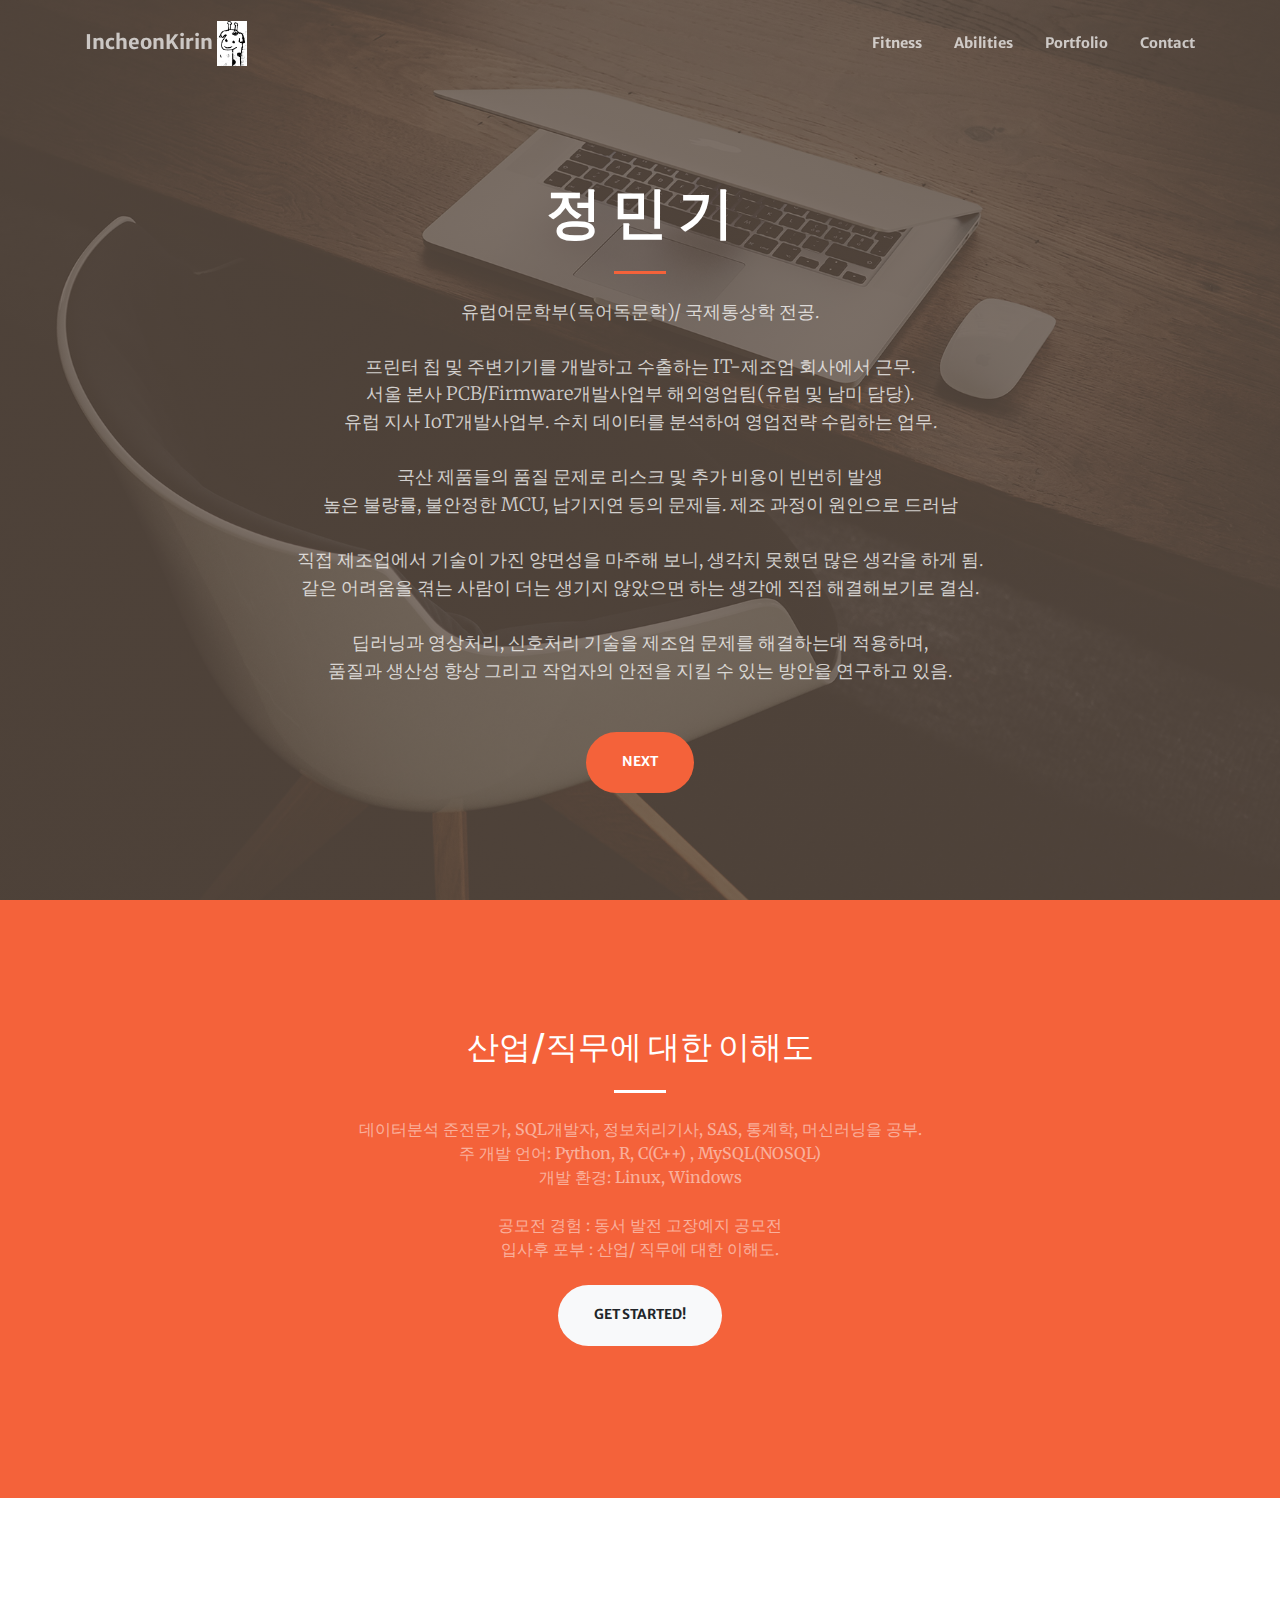
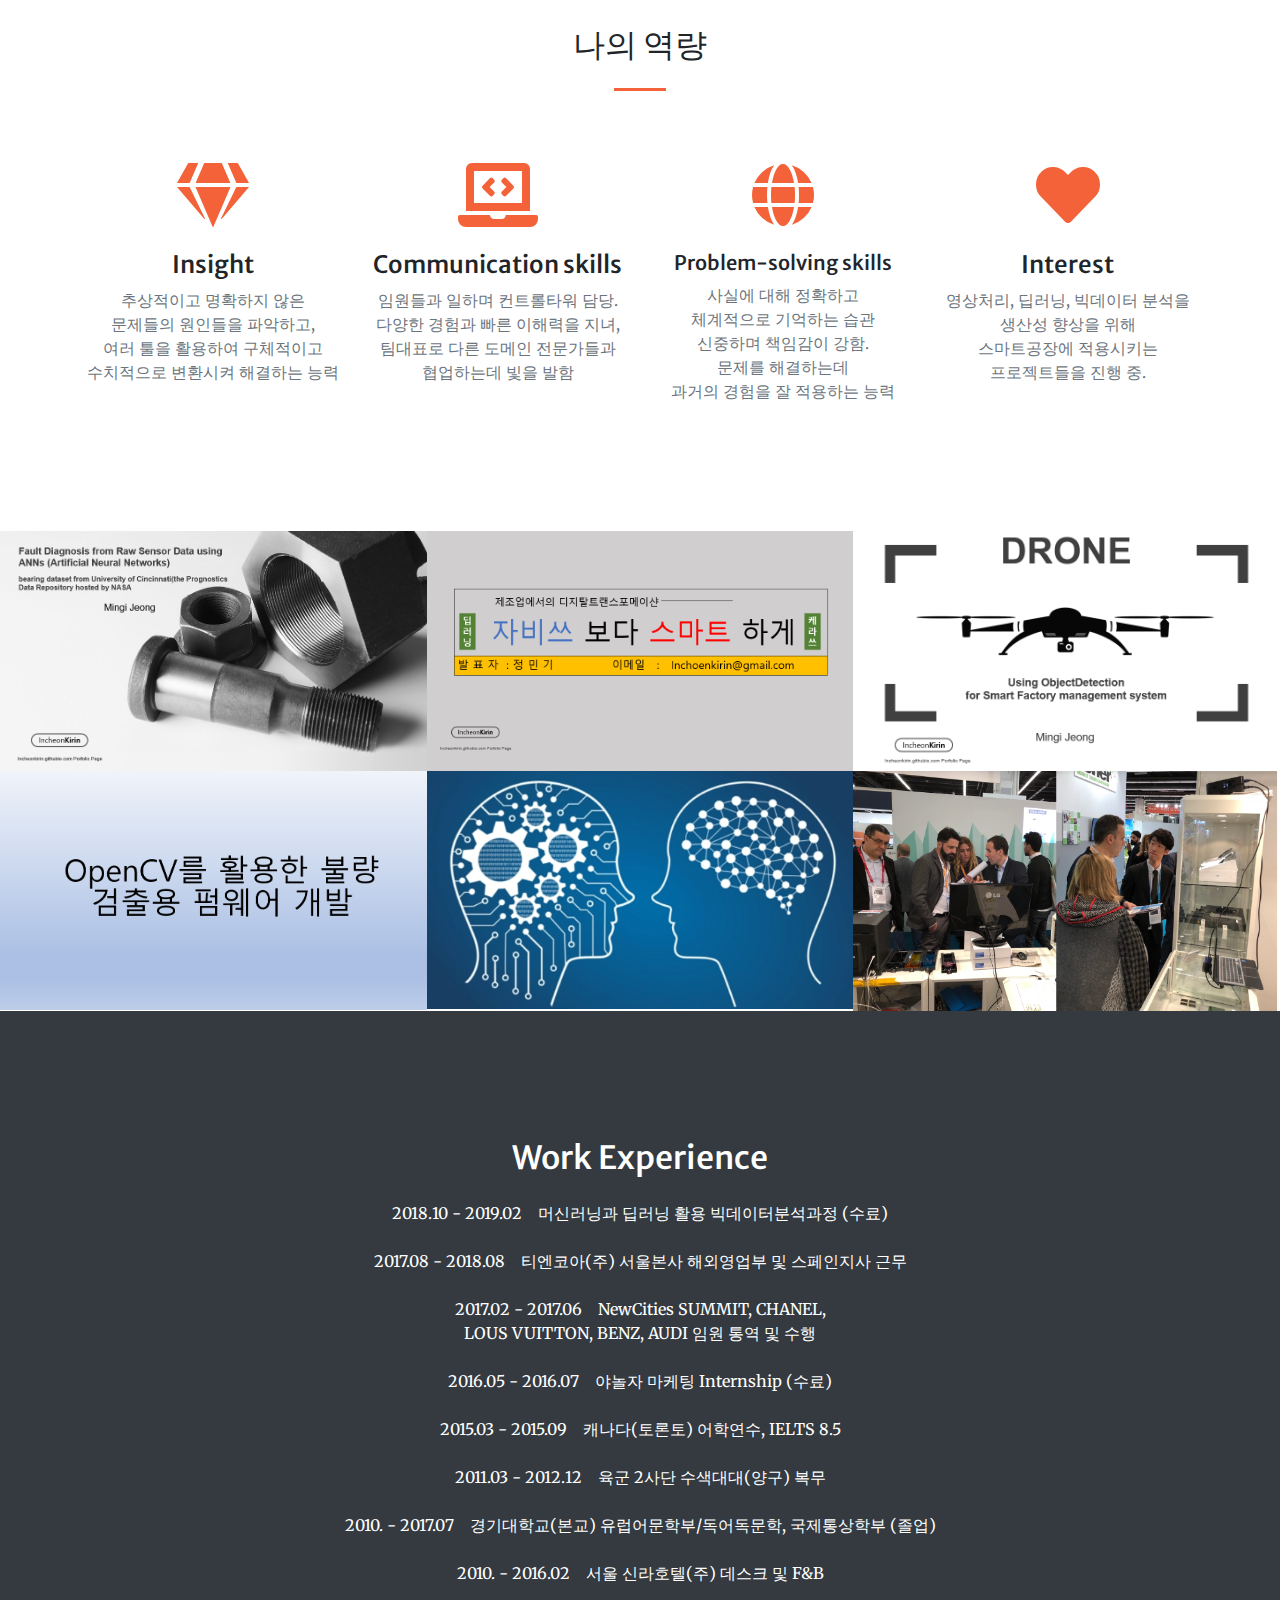
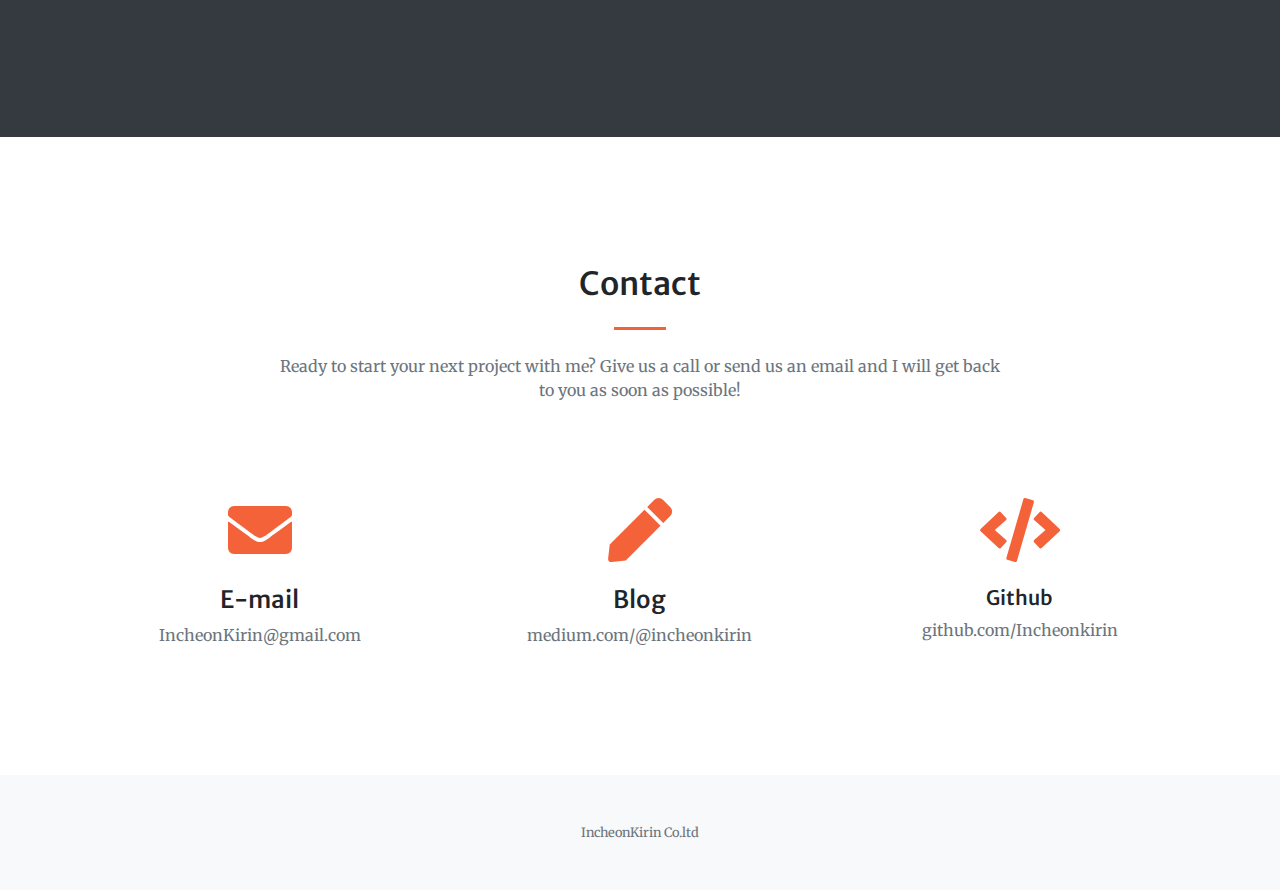
<file: index.html>
<!DOCTYPE html>
<html lang="en">

<head>

  <meta charset="utf-8">
  <meta name="viewport" content="width=device-width, initial-scale=1, shrink-to-fit=no">
  <meta name="description" content="">
  <meta name="author" content="">

  <title>인천기린의 포트폴리오페이지</title>

  <!-- Font Awesome Icons -->
  <link href="vendor/fontawesome-free/css/all.min.css" rel="stylesheet" type="text/css">

  <!-- Google Fonts -->
  <link href="https://fonts.googleapis.com/css?family=Merriweather+Sans:400,700" rel="stylesheet">
  <link href='https://fonts.googleapis.com/css?family=Merriweather:400,300,300italic,400italic,700,700italic' rel='stylesheet' type='text/css'>

  <!-- Plugin CSS -->
  <link href="vendor/magnific-popup/magnific-popup.css" rel="stylesheet">

  <!-- Theme CSS - Includes Bootstrap -->
  <link href="css/creative.min.css" rel="stylesheet">

</head>

<body id="page-top">

  <!-- Navigation -->
  <nav class="navbar navbar-expand-lg navbar-light fixed-top py-3" id="mainNav">
    <div class="container">
      <a class="navbar-brand js-scroll-trigger" href="#page-top">IncheonKirin <img src="img/portfolio/thumbnails/ik_cv2.jpg" width="30" height="45"></a>
      <button class="navbar-toggler navbar-toggler-right" type="button" data-toggle="collapse" data-target="#navbarResponsive" aria-controls="navbarResponsive" aria-expanded="false" aria-label="Toggle navigation">
        <span class="navbar-toggler-icon"></span>
      </button>
      <div class="collapse navbar-collapse" id="navbarResponsive">
        <ul class="navbar-nav ml-auto my-2 my-lg-0">
          <li class="nav-item">
            <a class="nav-link js-scroll-trigger" href="#about">Fitness</a>
          </li>
          <li class="nav-item">
            <a class="nav-link js-scroll-trigger" href="#services">Abilities</a>
          </li>
          <li class="nav-item">
            <a class="nav-link js-scroll-trigger" href="#portfolio">Portfolio</a>
          </li>
          <li class="nav-item">
            <a class="nav-link js-scroll-trigger" href="#contact">Contact</a>
          </li>
        </ul>
      </div>
    </div>
  </nav>

  <!-- Masthead -->
  <header class="masthead">
    <div class="container h-100">
      <div class="row h-100 align-items-center justify-content-center text-center">
        <div class="col-lg-10 align-self-end">
          <h1 class="text-uppercase text-white font-weight-bold">정 민 기</h1>
          <hr class="divider my-4">
        </div>
        <div class="col-lg-8 align-self-baseline">
          <p class="text-white-75 font-weight-light mb-5">
            <!-- <b>"관련"직무(반도체/IoT/스마트팩토리/시티) 경험</b><br /><br /> -->

            <!-- '반도체' '기술적인 용어'<br />
            'IoT' '프로젝트 경험''<br />
            '데이터분석에 흥미를 느끼게 된 계기''<br /><br /> -->
            <!-- 3. 야놀자 경험
            4. 프로젝트? -->

            유럽어문학부(독어독문학)/ 국제통상학 전공. <br /><br />

            프린터 칩 및 주변기기를 개발하고 수출하는 IT-제조업 회사에서 근무.<br />
            서울 본사 PCB/Firmware개발사업부 해외영업팀(유럽 및 남미 담당).<br />
            유럽 지사 IoT개발사업부. 수치 데이터를 분석하여 영업전략 수립하는 업무.<br /><br />

            국산 제품들의 품질 문제로 리스크 및 추가 비용이 빈번히 발생<br />
            높은 불량률, 불안정한 MCU, 납기지연 등의 문제들. 제조 과정이 원인으로 드러남<br /><br />
            <!-- 지사에서 근무 할 때, 한국에서 제조한 제품들의 품질문제로 많은 어려움 겪음. <br />
            높은 불량률과 불안정한 MCU, 납기지연 등의 문제로 리스크 및 추가 비용 발생. <br /><br /> -->

            <!-- 어느 날, 유리 공장에서 일하던 부친이 노후된 지게차에 치여 깔리는 사고 소식 듣게 됨.<br /><br /> -->

            직접 제조업에서 기술이 가진 양면성을 마주해 보니, 생각치 못했던 많은 생각을 하게 됨.<br />
            같은 어려움을 겪는 사람이 더는 생기지 않았으면 하는 생각에 직접 해결해보기로 결심.<br /><br />

            딥러닝과 영상처리, 신호처리 기술을 제조업 문제를 해결하는데 적용하며,<br />
            품질과 생산성 향상 그리고 작업자의 안전을 지킬 수 있는 방안을 연구하고 있음.<br />
            <!-- 주요 프로젝트 : '딥러닝' '영상처리' '신호처리' '품질' '생산성' '안전'<br /> -->
            <!-- PHM에 MachineLearning적용, DigitalTransformation위한 모델 개발  -->

<!--




            ***문제점1: 설비가 갑자기 고장나면, 생산이 중단되고 비용이 발생함.<br />
            어떠한 문제점이 있음.<br />
            해결책1: PHM 상태기반고장예지, 설비에 진동 센서를 부착하여..<br />
            !! 그건 다 알아. 내가 한 것. 비지도학습을 통하여 진동패턴을 학습하고, 머신러닝 통해 예측. 몽고DB를 활용해 실시간 스트리밍 데이터분석.<br />
            결과 : 93% 정확도. Deeplearning 사용하면 더 높아질 것.<br />
            =>이후에 한국 동서발전 AI 공모전에 참가해 GAN으로 고장 예지 분석.<br /><br />

            ***문제점2: IoT 활용 물류관리, 추적 시스템<br />
            어떠한 문제점이 있음.<br />
            해결책2: 영상처리를 활용하여 물류를 추적하고, 프로토콜 통신 / object detection SSD,<br /><br />

            ***문제점3: 숙련된 작업자의 노하우전달이 안됨.<br />
            기술 단절<br />
            해결책3:버트 인공지능 챗봇을 이용하여 매뉴얼과 상황대처 솔루션을 학습시킴(디지털 트랜스포메이션)<br />
            (중요) STT와 TTS로 위 기능 모두 음성제어 가능하게 함.<br /><br />

            **문제점4: 불량(반도체_) 탐지<br />
            어떠한 문제점이 있음.<br />
            해결책4: 이미지처리 딥러닝을 활용. 필터를 적용해 CNN 로봇틱스로 자동 분류하는 시스템. (모듈이름?)펌웨어 개발<br />
            디지털트윈(VR기술) PLM<br /><br />

            문제점5 : 작업자 안전문제<br />
            어떠한 문제점이 있음.<br />
            해결책5 : 웨어러블 디바이스를 활용하여 (펌웨어) 영상처리(작업자의 위험한 모션 인식)<br />

            문제점6 : 가수 누출 위치 찾기<br />
            어떠한 문제점이 있음.<br />
            해결책6: 드론으로 영상처리를 함. + GIS기반 센서로 가스 데이터 수집. 딥러닝과 통계로 위치 추적. 복원<br />

            문제점7: 반도체 설비 수율향상방안.<br /><br /> -->




            <!-- 강점부터는 아래에 쓰는 게 좋을 것 같다 -->
            <!-- 강점 : 보통 문제들은 원인과 결과가 명확하지 않은 경우가 많다.<br />
            다양한 도메인지식을 가지고 있기에, 추상적이고 알기 어려운 문제들을<br />
            여러 툴을 활용하여 구체적이고 수치적으로 이해하고 해결할 수 있다. <br />
            도메인 전공자와 협업하여 문제를 해결한 경험도 다수 있음.<br /><br />

            내용은 꾸준히 깃허브와 블로그에 업로드 하고 있다.<br /><br />

            왜 스마트 팩토리<br /> -->












            </p>
          <a class="btn btn-primary btn-xl js-scroll-trigger" href="#about">Next</a>
        </div>
      </div>
    </div>
  </header>

  <!-- About Section -->
  <section class="page-section bg-primary" id="about">
    <div class="container">
      <div class="row justify-content-center">
        <div class="col-lg-8 text-center">
          <h2 class="text-white mt-0">산업/직무에 대한 이해도</h2>
          <hr class="divider light my-4">
          <p class="text-white-50 mb-4">

            <!-- 강점부터는 아래에 쓰는 게 좋을 것 같다 -->
            <!-- 강점 : 보통 문제들은 원인과 결과가 명확하지 않은 경우가 많다.<br />
            다양한 도메인지식을 가지고 있기에, 추상적이고 알기 어려운 문제들을<br />
            여러 툴을 활용하여 구체적이고 수치적으로 이해하고 해결할 수 있다. <br />
            도메인 전공자와 협업하여 문제를 해결한 경험도 다수 있음.<br /><br />

            내용은 꾸준히 깃허브와 블로그에 업로드 하고 있다.<br /><br />

            왜 스마트 팩토리<br /> -->
            데이터분석 준전문가, SQL개발자, 정보처리기사, SAS, 통계학, 머신러닝을 공부.<br />

            주 개발 언어: Python, R, C(C++) , MySQL(NOSQL)<br />
            개발 환경: Linux, Windows<br /><br />

            공모전 경험 : 동서 발전 고장예지 공모전<br />

            입사후 포부 : 산업/ 직무에 대한 이해도.<br /><br />


            <!-- Insight<br />
            추상적이고 명확하지 않은 문제들의 원인들을 파악하고,<br />
            여러 툴을 활용하여 구체적이고 수치적으로 변환시켜 해결한 경험이 있다.<br /><br />

            Communication skills<br />
            임원들과 일하며 컨트롤타워역할을 톡톡히 해낸 경험이 있다.<br />
            다양한 경험과 빠른 이해력으로, 팀대표로 다른 도메인 전문가들과 일하는데 자주 참여한다. <br /><br />

            Problem-solving skills<br/>
            실제 사실에 대하여 정확하고 체계적으로 기억하며, 일처리에 있어서도 신중하며 책임감이 강하다.<br />
            문제를 해결하는데 과거의 경험을 잘 적용하고는 한다.<br /><br />

            IIoT, BigData Analysis, ImageProcessing, Deeplearning 에 관심을 가지고 있으며, <br />

            생산성 향상을 위해 스마트공장에 적용시키는 프로젝트들을 진행중이다.<br /><br /> -->

            <a class="btn btn-light btn-xl js-scroll-trigger" href="#services">Get Started!</a>
        </div>
      </div>
    </div>
  </section>

  <!-- Services Section -->
  <section class="page-section" id="services">
    <div class="container">
      <h2 class="text-center mt-0">나의 역량</h2>
      <hr class="divider my-4">
      <div class="row">
        <div class="col-lg-3 col-md-6 text-center">
          <div class="mt-5">
            <i class="fas fa-4x fa-gem text-primary mb-4"></i>
            <h3 class="h4 mb-2">Insight</h3>
            <p class="text-muted mb-0">추상적이고 명확하지 않은<br /> 문제들의 원인들을 파악하고,<br />
            여러 툴을 활용하여 구체적이고<br /> 수치적으로 변환시켜 해결하는 능력</p>
          </div>
        </div>
        <div class="col-lg-3 col-md-6 text-center">
          <div class="mt-5">
            <i class="fas fa-4x fa-laptop-code text-primary mb-4"></i>
            <h3 class="h4 mb-2">Communication skills</h3>
            <p class="text-muted mb-0">임원들과 일하며 컨트롤타워 담당.<br />
            다양한 경험과 빠른 이해력을 지녀,<br /> 팀대표로 다른 도메인 전문가들과<br /> 협업하는데 빛을 발함</p>
          </div>
        </div>
        <div class="col-lg-3 col-md-6 text-center">
          <div class="mt-5">
            <i class="fas fa-4x fa-globe text-primary mb-4"></i>
            <h3 class="h5 mb-2">Problem-solving skills</h3>
            <p class="text-muted mb-0">사실에 대해 정확하고<br /> 체계적으로 기억하는 습관 <br />신중하며 책임감이 강함.<br />
            문제를 해결하는데 <br />과거의 경험을 잘 적용하는 능력</p>
          </div>
        </div>
        <div class="col-lg-3 col-md-6 text-center">
          <div class="mt-5">
            <i class="fas fa-4x fa-heart text-primary mb-4"></i>
            <h3 class="h4 mb-2">Interest</h3>
            <p class="text-muted mb-0"> 영상처리, 딥러닝, 빅데이터 분석을<br />
              생산성 향상을 위해<br /> 스마트공장에 적용시키는 <br />프로젝트들을 진행  중.</p>

          </div>
        </div>
      </div>
    </div>
  </section>

  <!-- Portfolio Section -->
  <section id="portfolio">
    <div class="container-fluid p-0">
      <div class="row no-gutters">
        <div class="col-lg-4 col-sm-6">
          <a class="portfolio-box" href="img/portfolio/fullsize/1-1.PNG">
            <img class="img-fluid" src="img/portfolio/thumbnails/1-1.PNG" alt="">
            <div class="portfolio-box-caption">
              <div class="project-category text-white-50">
                Category: #PHM #진동분석 #GAN #동서발전공모전
              </div>
              <div class="project-name">
                Project Name : 베어링 진동 패턴을 분석하여 설비 고장예지
              </div>
            </div>
          </a>
        </div>
        <div class="col-lg-4 col-sm-6">
          <a class="portfolio-box" href="img/portfolio/fullsize/2-2.PNG">
            <img class="img-fluid" src="img/portfolio/thumbnails/2-2.PNG" alt="">
            <div class="portfolio-box-caption">
              <div class="project-category text-white-50">
                Category : #디지털트랜스포메이션 #자비스보다똑똑한 #지능형챗봇 #음성인식
              </div>
              <div class="project-name">
                Project Name : 메뉴얼을 삼킨 지능형 챗봇
              </div>
            </div>
          </a>
        </div>
        <div class="col-lg-4 col-sm-6">
          <a class="portfolio-box" href="img/portfolio/fullsize/3-1.PNG">
            <img class="img-fluid" src="img/portfolio/thumbnails/3-1.PNG" alt="">
            <div class="portfolio-box-caption">
              <div class="project-category text-white-50">
                Category : #자율주행 #드론 #경로알고리즘 #영상처리
              </div>
              <div class="project-name">
                Project Name : BETTER FASTER STRONGER
              </div>
            </div>
          </a>
        </div>
        <div class="col-lg-4 col-sm-6">
          <a class="portfolio-box" href="img/portfolio/fullsize/4-1.PNG">
            <img class="img-fluid" src="img/portfolio/thumbnails/4-1.PNG" alt="">
            <div class="portfolio-box-caption">
              <div class="project-category text-white-50">
                Category : 진행 중
              </div>
              <div class="project-name">
                Project Name : 진행 중
              </div>
            </div>
          </a>
        </div>
        <div class="col-lg-4 col-sm-6">
          <a class="portfolio-box" href="img/portfolio/fullsize/5-1.PNG">
            <img class="img-fluid" src="img/portfolio/thumbnails/5-1.PNG" alt="">
            <div class="portfolio-box-caption">
              <div class="project-category text-white-50">
                Category : 준비 중
              </div>
              <div class="project-name">
                Project Name : 준비 중
              </div>
            </div>
          </a>
        </div>
        <div class="col-lg-4 col-sm-6">
          <a class="portfolio-box" href="img/portfolio/fullsize/6-1.jpg">
            <img class="img-fluid" src="img/portfolio/thumbnails/6-1.jpg" alt="">
            <div class="portfolio-box-caption p-3">
              <div class="project-category text-white-50">
                Category : #독일전시회 #IoT사업프로젝트 #MesseFrankfurt
              </div>
              <div class="project-name">
                Project Name : 임대업자를 위한 IoT솔루션 프로젝트
              </div>
            </div>
          </a>
        </div>
      </div>
    </div>
  </section>

  <!-- Call to Action Section -->
  <section class="page-section bg-dark text-white">
    <div class="container text-center">
      <h2 class="mb-4">Work Experience </h2>
      <a class="mb-4">
        2018.10 - 2019.02&nbsp;&nbsp;&nbsp;&nbsp;머신러닝과 딥러닝 활용 빅데이터분석과정 (수료)<br /><br />
        2017.08 - 2018.08&nbsp;&nbsp;&nbsp;&nbsp;티엔코아(주) 서울본사 해외영업부 및 스페인지사 근무<br /><br />
        2017.02 - 2017.06&nbsp;&nbsp;&nbsp;&nbsp;NewCities SUMMIT, CHANEL, <br />LOUS VUITTON, BENZ, AUDI 임원 통역 및 수행<br /><br />
        2016.05 - 2016.07&nbsp;&nbsp;&nbsp;&nbsp;야놀자 마케팅 Internship (수료)<br /><br />
        2015.03 - 2015.09&nbsp;&nbsp;&nbsp;&nbsp;캐나다(토론토) 어학연수, IELTS 8.5 <br /><br />
        2011.03 - 2012.12&nbsp;&nbsp;&nbsp;&nbsp;육군 2사단 수색대대(양구) 복무<br /><br />
        2010. - 2017.07&nbsp;&nbsp;&nbsp;&nbsp;경기대학교(본교) 유럽어문학부/독어독문학, 국제통상학부 (졸업)<br /><br />
        2010. - 2016.02&nbsp;&nbsp;&nbsp;&nbsp;서울 신라호텔(주) 데스크 및 F&B<br /><br />





        <!-- 이부분에는 키워드! 제조업 + 빅데이터 + 머신러닝 + 영상처리 + 키워드 제대로 빡빡담아야해..<br /><br />
        사진관련::무역관련한건 하나에 묶어서 누르면 옆으로 넘어가게 하고(프로젝트1개당 슬라이드2-3개), 고장탐지도 GAN이랑 묶어서, 반도체는 그냥할까? 전시회사진도 관련된거몇개 더 넣고..하나에 묶어서.. //<br /><br />
        <b>입사후 포부? 내가 기여할 수 있는 것 </b>
        여기서는 스마트 팩토리와 관련 된 내용을 말하자
        위에서는 간단히소개하고, 여기서는 진짜 스펙나열::위에안보이는부분들 , 독일대외무역법에서 제조업분야조사한것, 인도제조업조사, 독일+스마트팩토리, 야놀자 데이터분석 경험.. 말로 썰풀수 있는 것들 적자. 근데 정확한게 아니고, 좀 돌려서 큰 맥락을 비켜잡도록 해보자. 스페인지사 경험도 적고, 군대에서 지역대 + 스파이 , 캐나다어학연수, 독일어자격증, 독일어상, 독일전시회 참여, IoT사업 진행... </a>
        <br /><br /><br /><br /><br />
        전공, 마케팅, 호텔, PCO, 수상, 공모전.. 이런건 아래에 적자.<br />
        대학교에서 유럽어문학부(독어독문학과),(부)국제통상학과 전공.<br />
        <!-- 서울 신라호텔 F&B부서 VIP라운지 근무.<br /> -->
        <!-- 야놀자 마케팅부서 인턴 근무, 스몰데이터 분석 경험.<br />
        서울 신라호텔 국제회의 운영, VIP 라운지 부서 근무
        PCO 와 광고대행사에서 독일(벤츠, 아우디), 프랑스(샤넬, 루이비통),<br />
        정부기관 회의, NEW CITIES SUMMIT 기획 및 수행-통역 및 운영.<br />

        딥러닝과 머신러닝을 이용한 빅데이터 분석 과정 수료.<br />

        (말이 되도록) 제조 선진국(독일,미국 등)과 신흥국(인도 등) 산업 연구&전략 수립.<br />
        스페인에서 (아래와 같이 더욱 구체적으로)반도체, PCB, Firmware, IoT 기술영업/마케팅/BI 근무.<br />
        개발, 제조, 품질, 신뢰성, 양산 등 유관부서 컨트롤타워 업무 수행.<br />
        IoT 프로젝트 진행  --- C/S(Client&Server) 및 Web 기반의 기업용 SW 제품 (기술 영업)<br />
        해외 전시회 기획 및 운영<br />
        (독일 PAPERWORLD2018 , 맥시코 RT IMAGING SUMMIT2018)<br />
        이런 뜬구름잡는 소리말고..// 반도체와 설비 구성 및 원리 이해, IoT의 부가가치 창출에 많은 관심.<br /><br />


        잡소리x 스마트제조 더 디테일하게 언급// 사회/업무/직장에서 빅데이터를 다룬 경험을 바탕으로 스마트 제조 프로젝트 진행.<br /><br /> -->
    </div>
  </section>

  <!-- Contact Section -->
  <section class="page-section" id="contact">
    <div class="container">
      <div class="row justify-content-center">
        <div class="col-lg-8 text-center">
          <h2 class="mt-0">Contact</h2>
          <hr class="divider my-4">
          <p class="text-muted mb-5">Ready to start your next project with me? Give us a call or send us an email and I will get back to you as soon as possible!</p>
        </div>
      </div>
        <div class="row">

        <!-- <div class="col-lg-4 ml-auto text-center">
          <i class="fas fa-phone fa-3x mb-3 text-muted"></i>
          <div>+82 (10) 8475-3380</div>
        </div> -->





          <div class="col-lg-4 col-md-6 text-center">
            <div class="mt-5">
              <i class="fas fa-4x fa-envelope text-primary mb-4"></i>
              <h3 class="h4 mb-2">E-mail</h3>
              <p class="text-muted mb-0">IncheonKirin@gmail.com</p>
            </div>
          </div>
          <div class="col-lg-4 col-md-6 text-center">
            <div class="mt-5">
              <i class="fas fa-4x fa-pen text-primary mb-4"></i>
              <h3 class="h4 mb-2">Blog</h3>
              <p class="text-muted mb-0">medium.com/@incheonkirin</p>
            </div>
          </div>
          <div class="col-lg-4 col-md-6 text-center">
            <div class="mt-5">
              <i class="fas fa-4x fa-code text-primary mb-4"></i>
              <h3 class="h5 mb-2">Github</h3>
              <p class="text-muted mb-0">github.com/Incheonkirin</p>
            </div>
          </div>
          <!-- <div class="col-lg-3 col-md-6 text-center">
            <div class="mt-5">
              <i class="fas fa-4x fa-heart text-primary mb-4"></i>
              <h3 class="h4 mb-2">Interest</h3>
              <p class="text-muted mb-0"> 영상처리, 딥러닝, 빅데이터 분석을<br />
                생산성 향상을 위해<br /> 스마트공장에 적용시키는 <br />프로젝트들을 진행  중.</p> -->
































<!-- <div class="col-lg-5 ml-auto text-center"> -->


<!--

        <div class="col-lg-6 col-md-1 text-center">
          <div class="mt-5">

          <div>github.com/incheonkirin</div>
        </div>

        <div class="col-lg-6 col-md-1 text-center">
          <div class="mt-5">
          <i class="fas fa-home fa-3x mb-6 text-muted"></i>
          <div>medium.com/@incheonkirin/</div>
        </div>

        <div class="col-lg-6 col-md-1 text-center">
          <div class="mt-5">
          <i class="fas fa-envelope fa-3x mb-6 text-muted"></i>
          <a class="d-block" href="mailto:incheonkirin@gmail.com">incheonkirin@gmail.com</a>
        </div> -->
      <!-- </div>
    </div> -->
      </div>
        </div>
  </section>

  <!-- Footer -->
  <footer class="bg-light py-5">
    <div class="container">
      <div class="small text-center text-muted">IncheonKirin Co.ltd</div>
    </div>
  </footer>

  <!-- Bootstrap core JavaScript -->
  <script src="vendor/jquery/jquery.min.js"></script>
  <script src="vendor/bootstrap/js/bootstrap.bundle.min.js"></script>

  <!-- Plugin JavaScript -->
  <script src="vendor/jquery-easing/jquery.easing.min.js"></script>
  <script src="vendor/magnific-popup/jquery.magnific-popup.min.js"></script>

  <!-- Custom scripts for this template -->
  <script src="js/creative.min.js"></script>

</body>

</html>
</file>
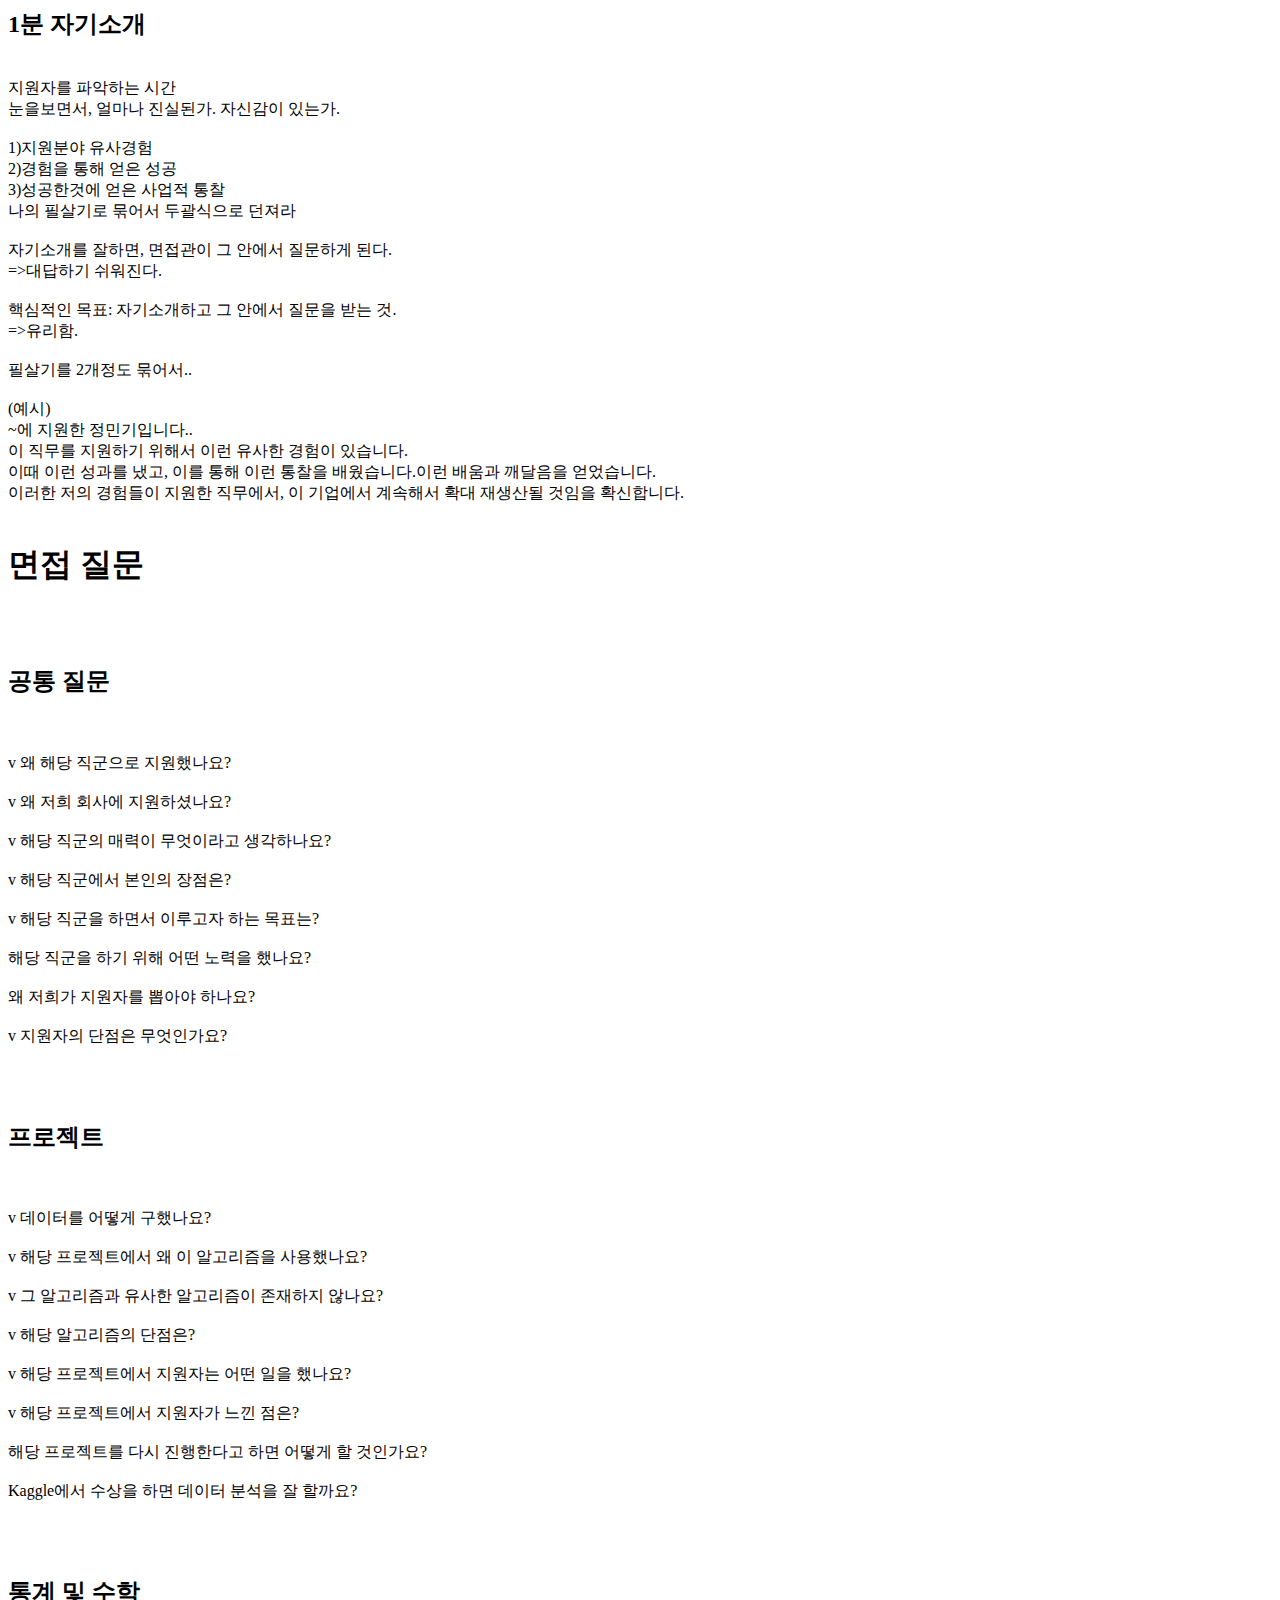
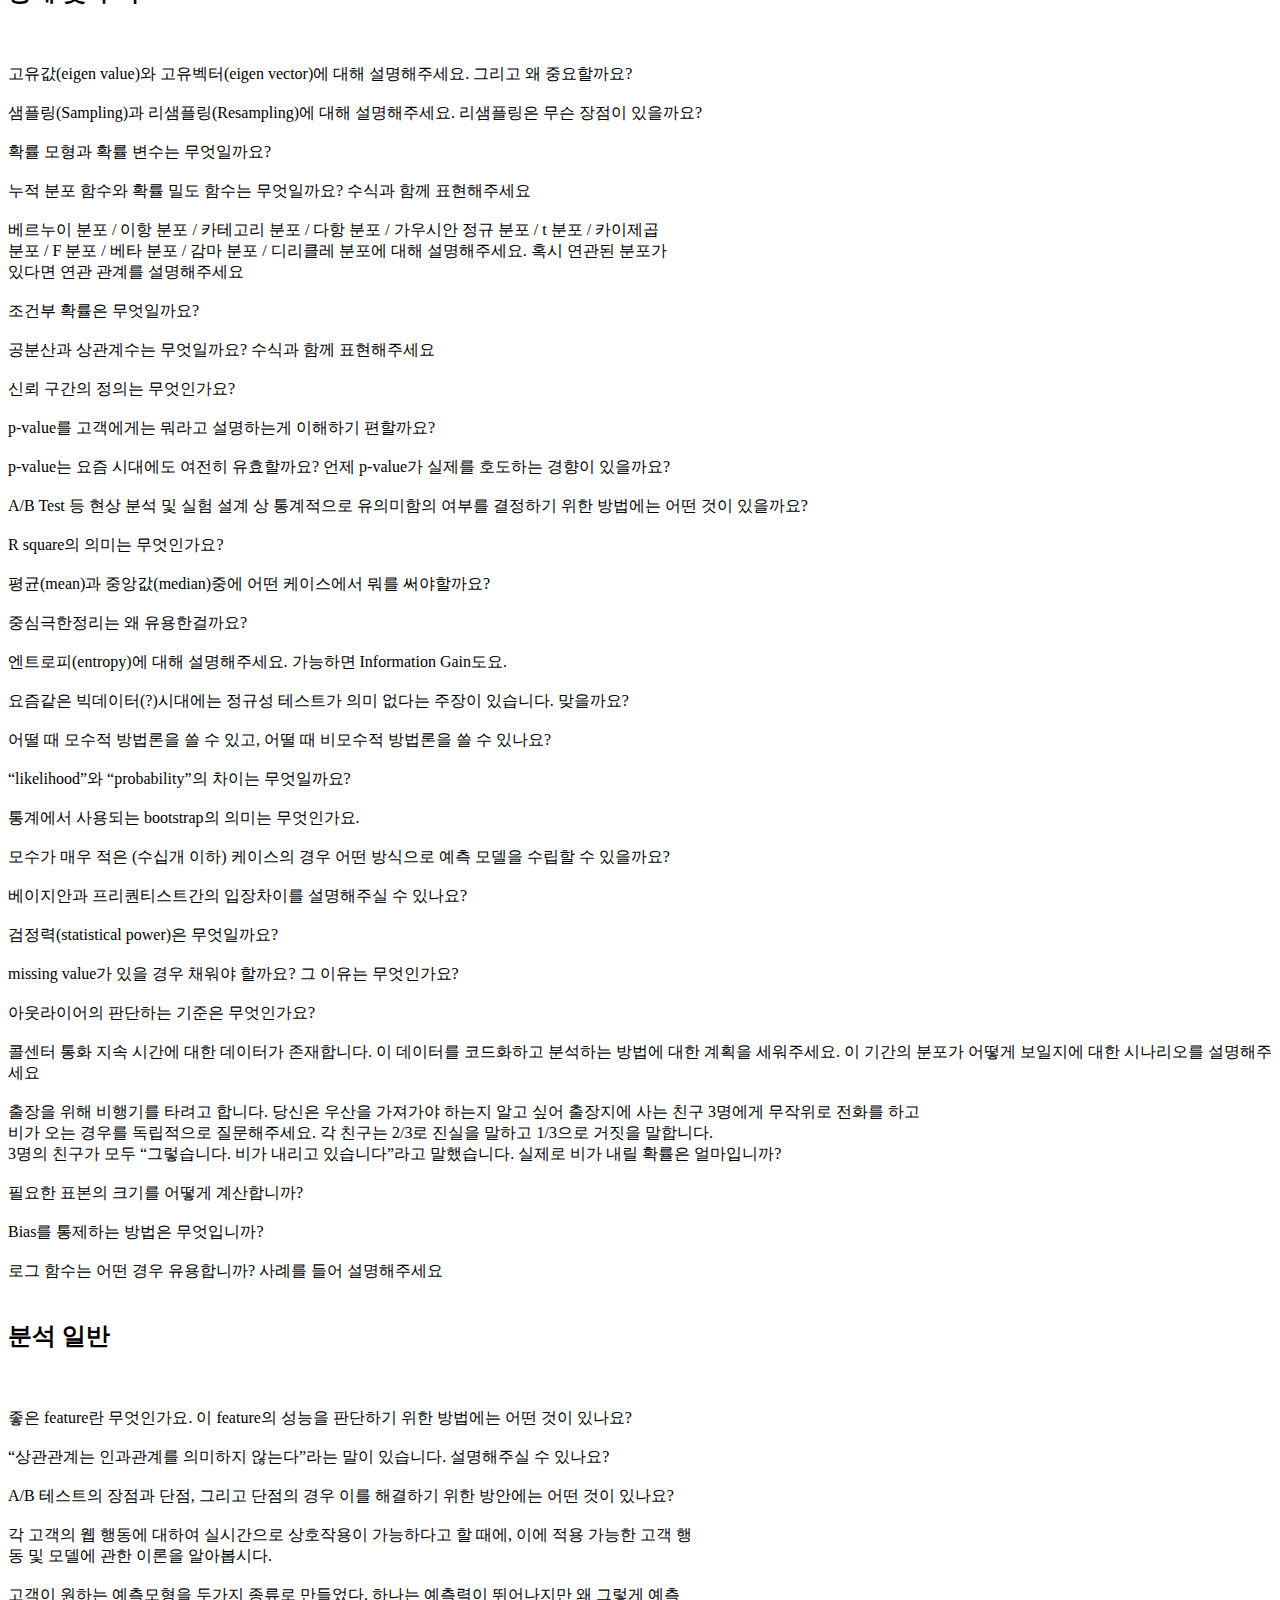
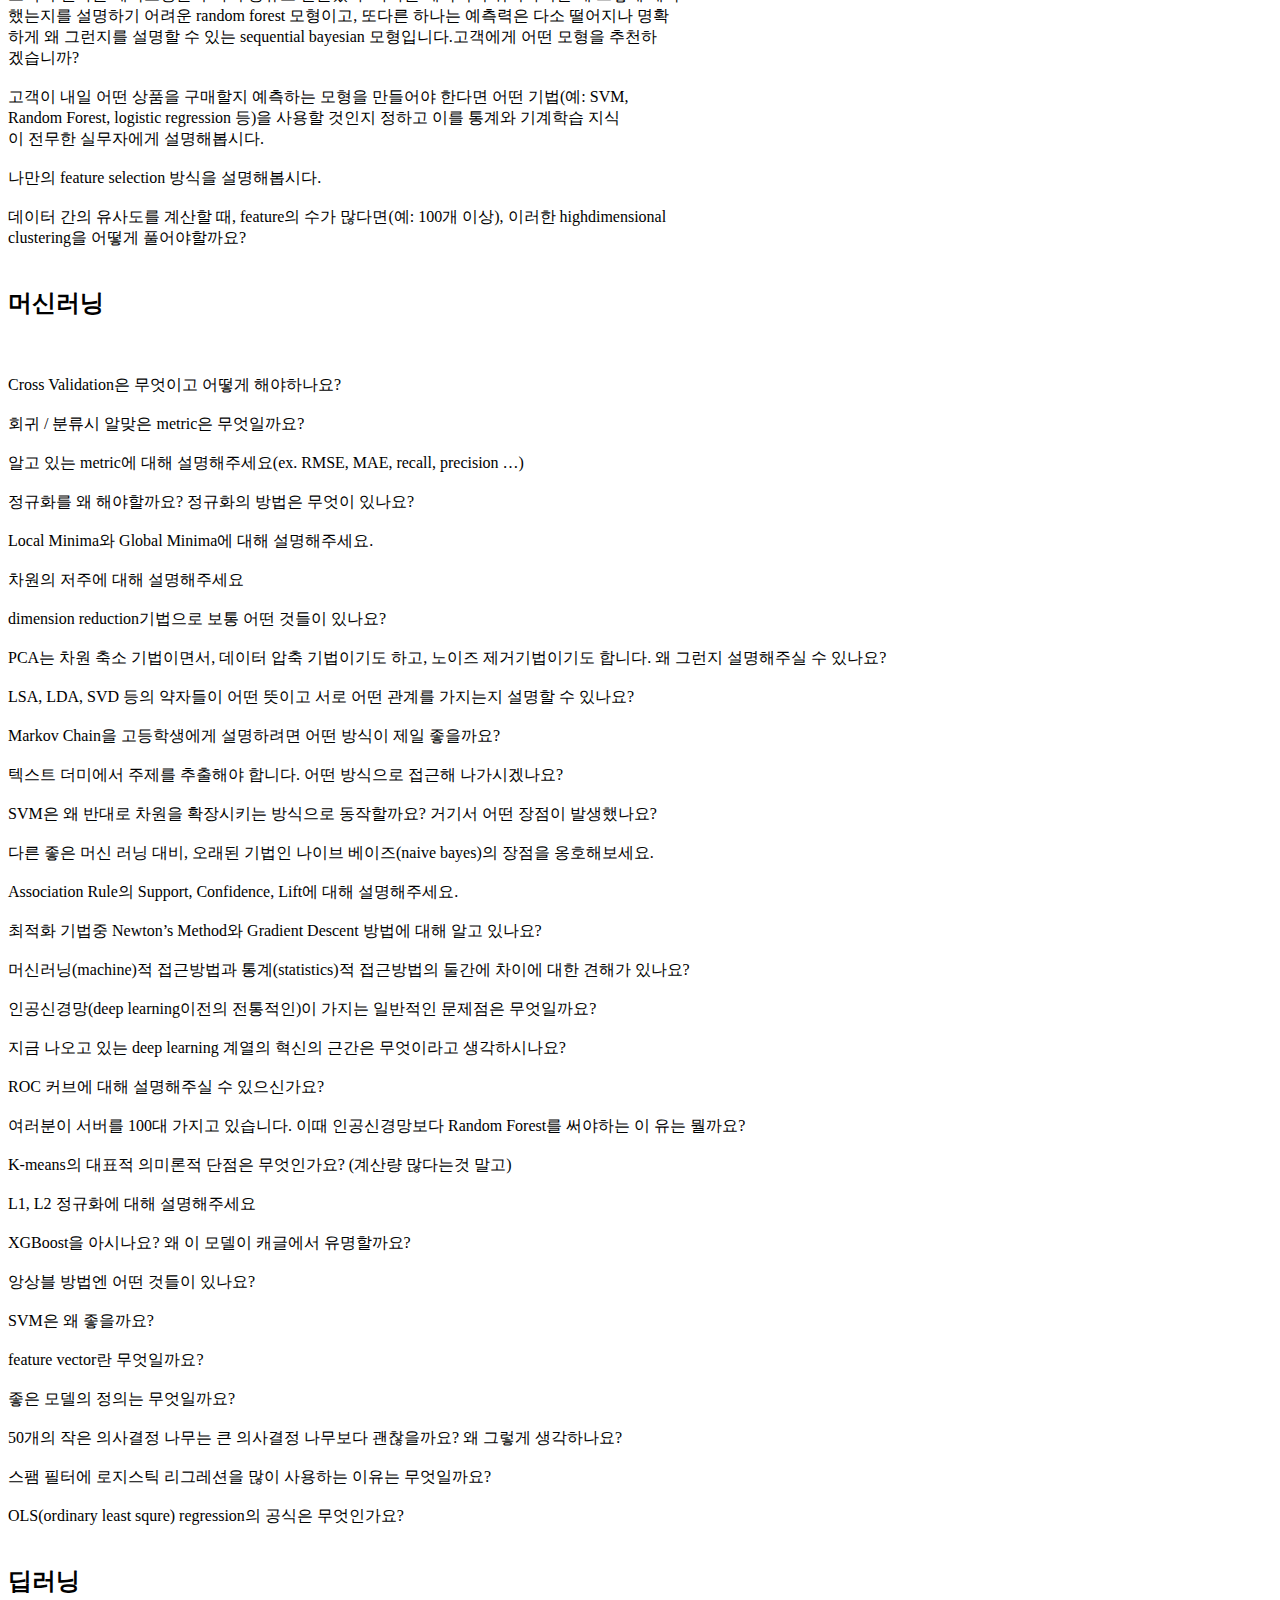
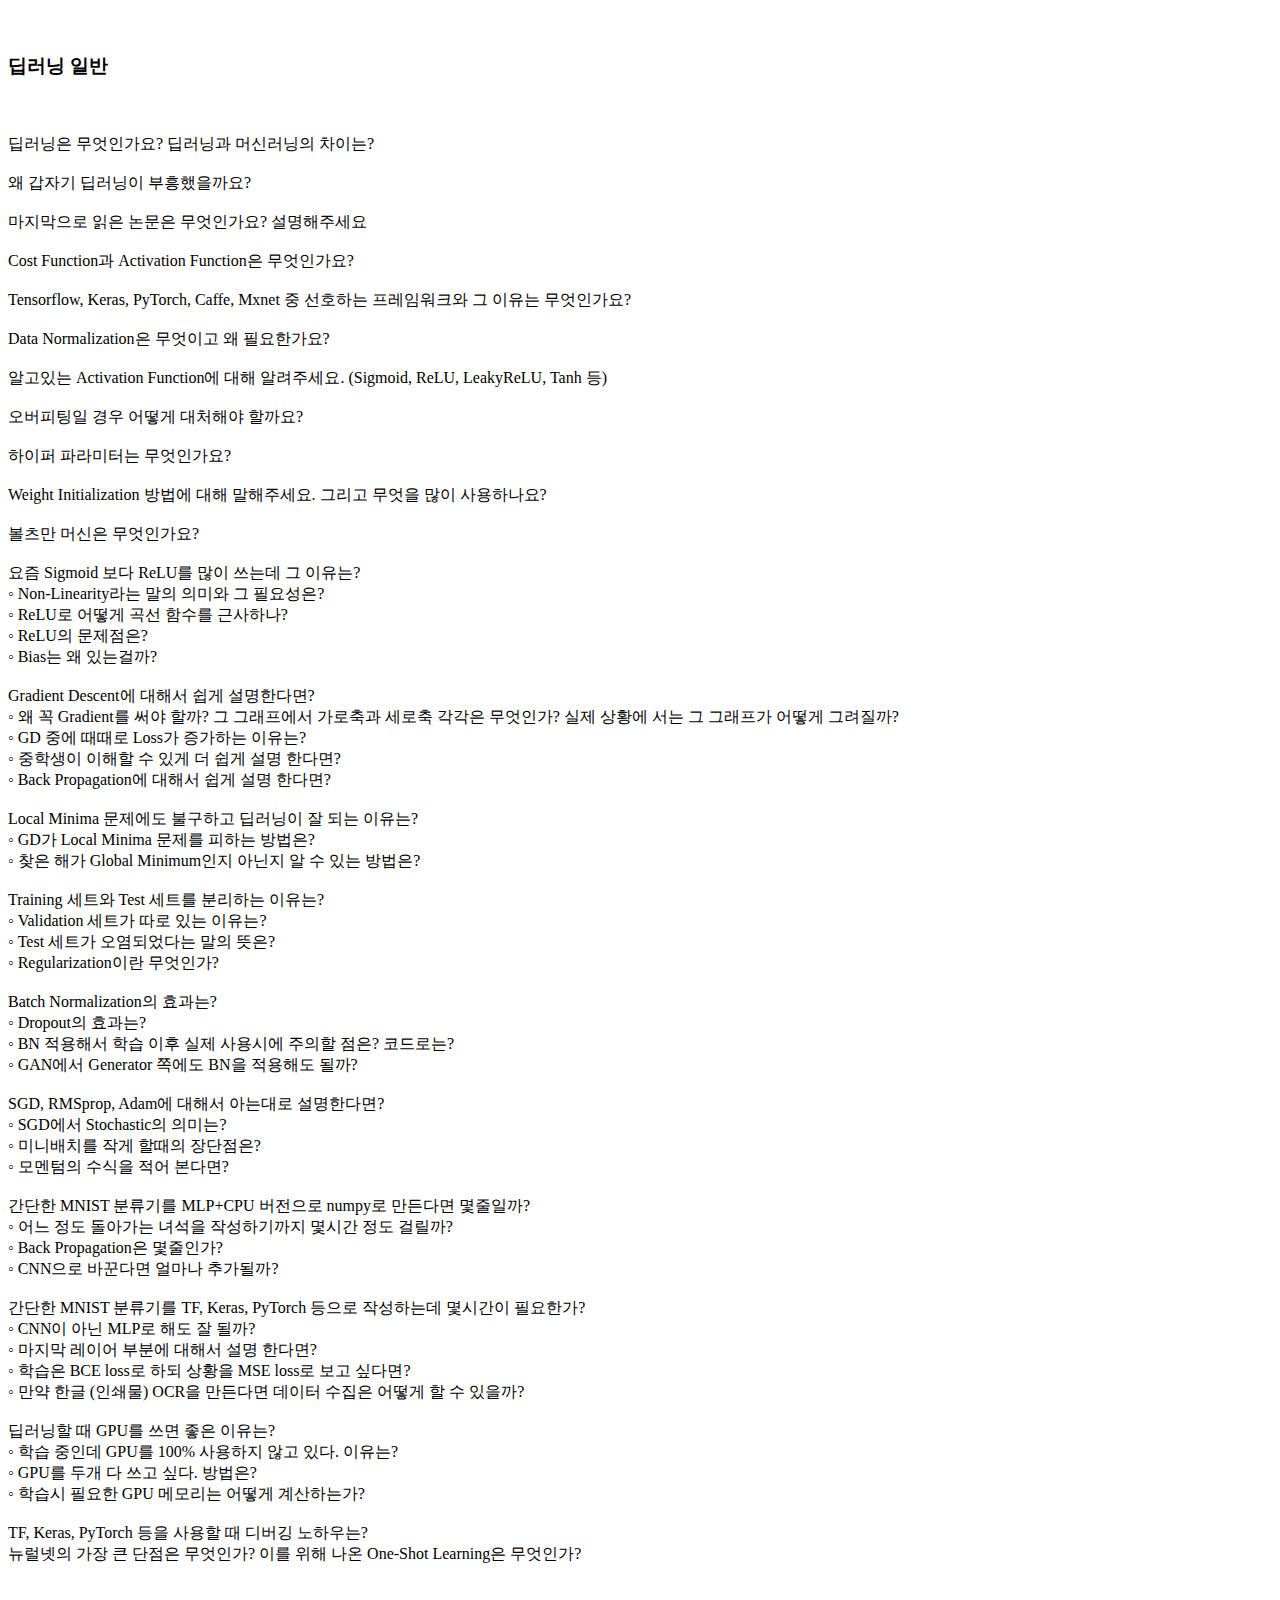
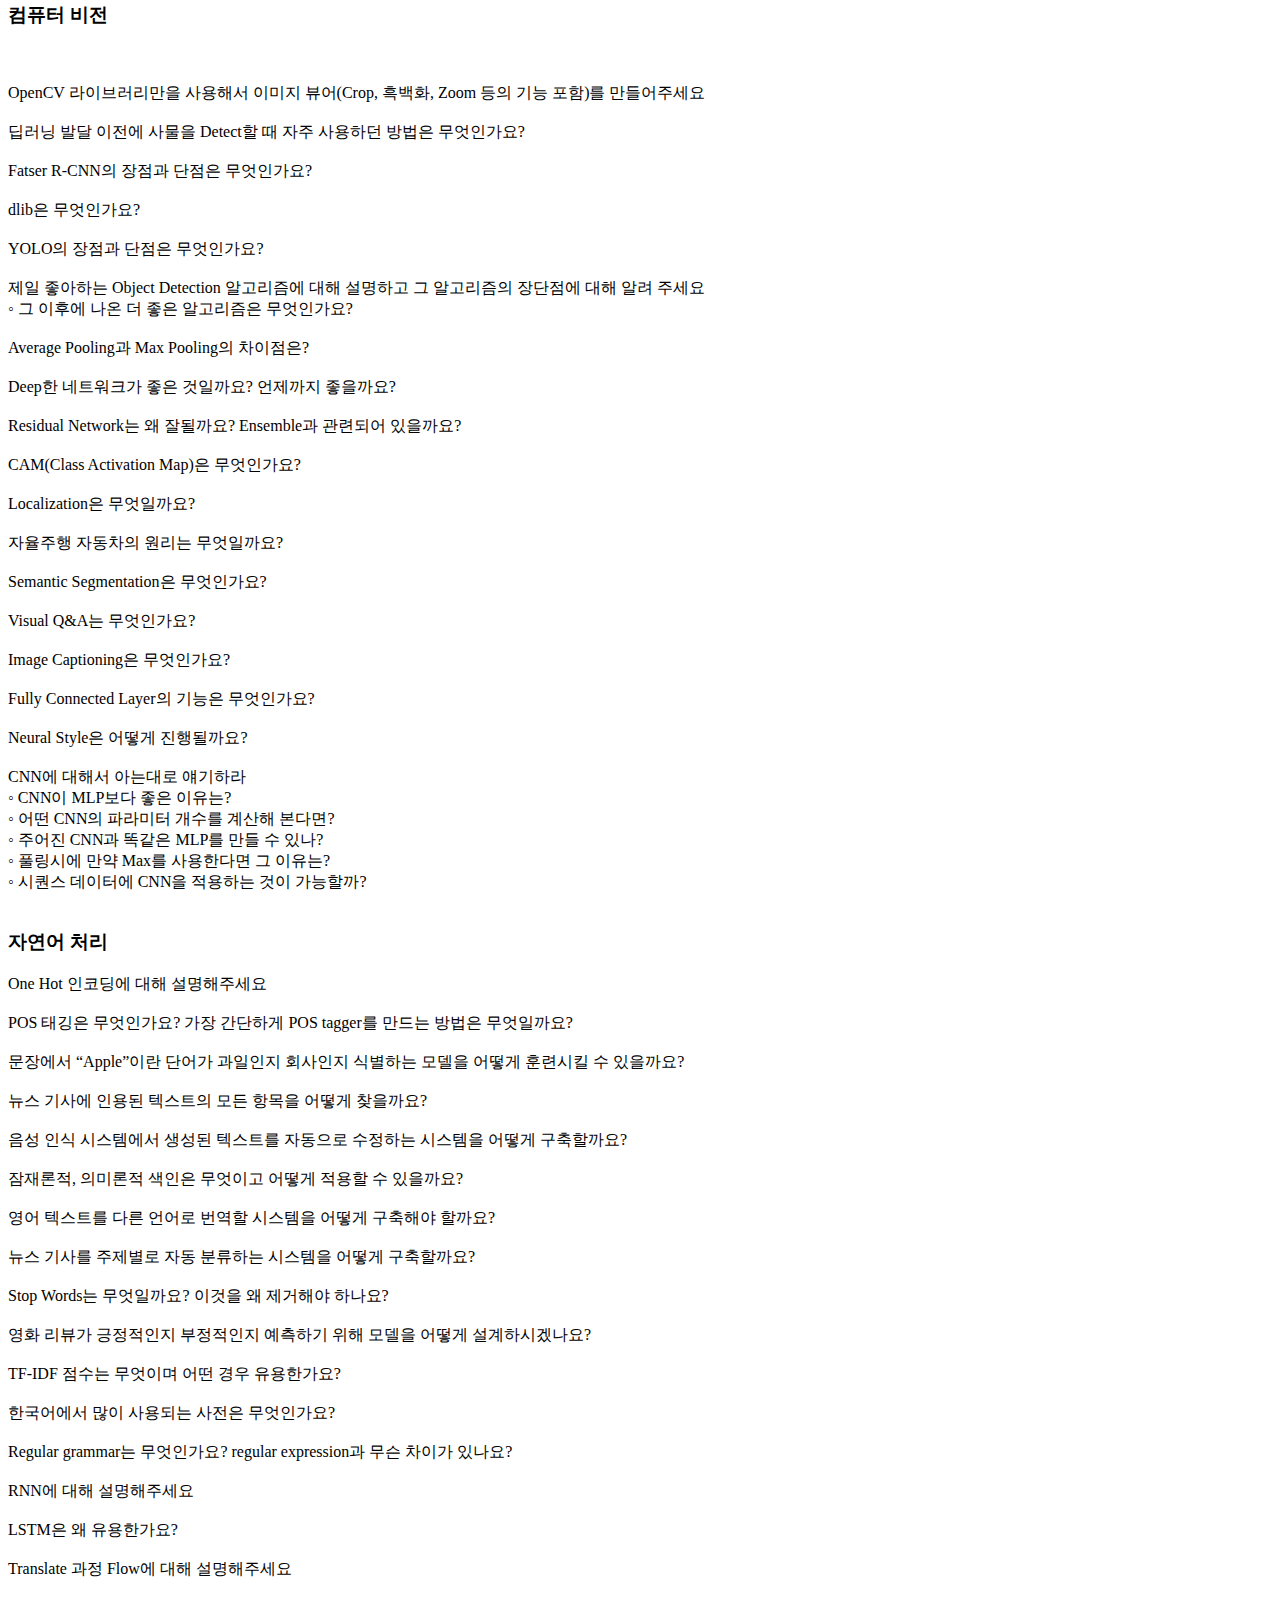
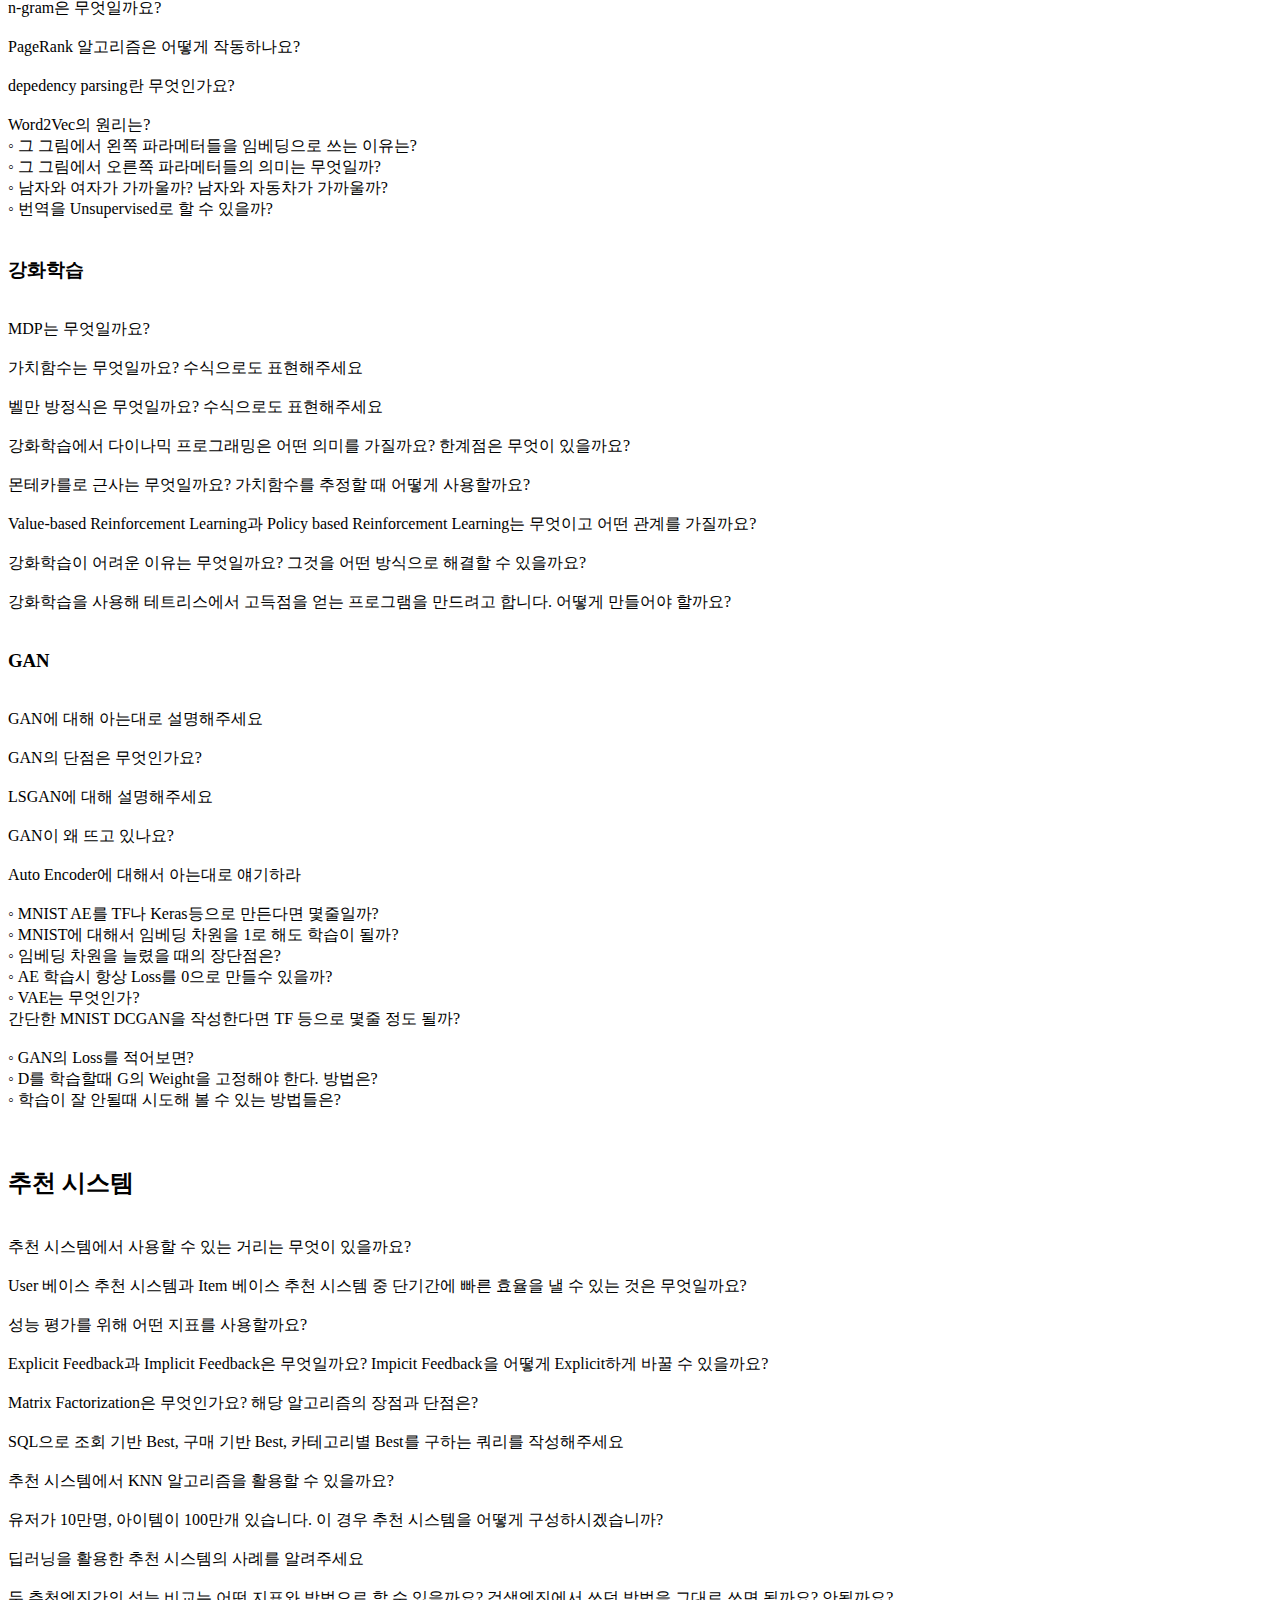
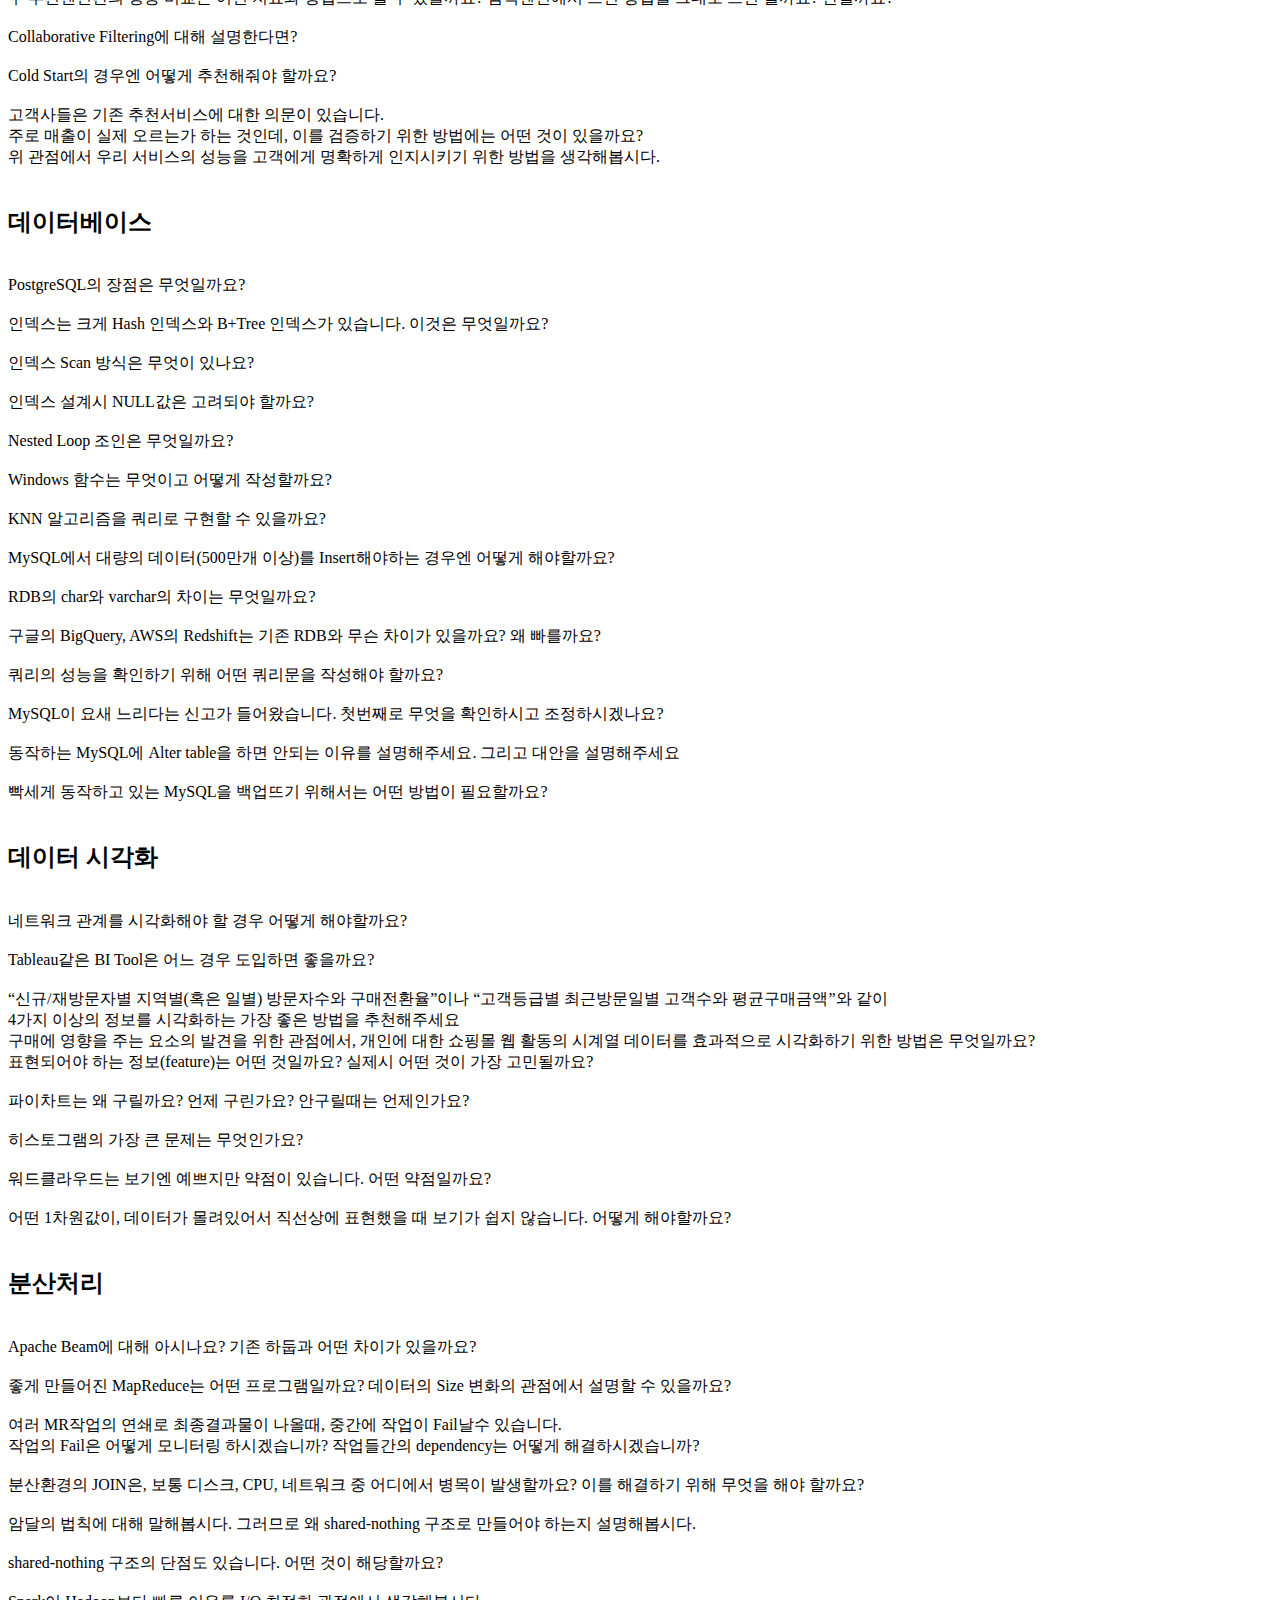
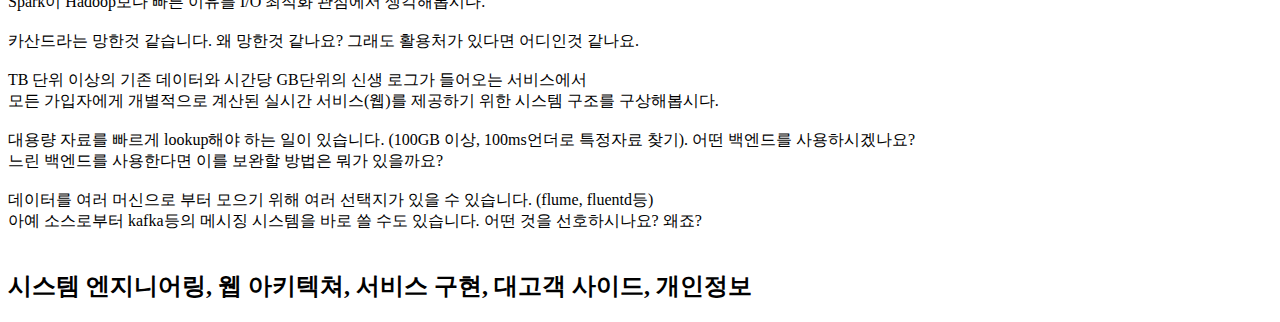
<file: interview.html>
<html>
<head>

</head>
<body>
<h2>1분 자기소개</h2><br />
지원자를 파악하는 시간<br />
눈을보면서, 얼마나 진실된가. 자신감이 있는가.<br /><br />

1)지원분야 유사경험<br />
2)경험을 통해 얻은 성공<br />
3)성공한것에 얻은 사업적 통찰<br />
나의 필살기로 묶어서 두괄식으로 던져라<br /><br />

자기소개를 잘하면, 면접관이 그 안에서 질문하게 된다.<br />
=>대답하기 쉬워진다.<br /><br />

핵심적인 목표: 자기소개하고 그 안에서 질문을 받는 것.<br />
=>유리함.<br /><br />

필살기를 2개정도 묶어서..<br /><br />

(예시)<br />
~에 지원한 정민기입니다..<br />
이 직무를 지원하기 위해서 이런 유사한 경험이 있습니다.<br />
이때 이런 성과를 냈고, 이를 통해 이런 통찰을 배웠습니다.이런 배움과 깨달음을 얻었습니다.<br />
이러한 저의 경험들이 지원한 직무에서, 이 기업에서 계속해서 확대 재생산될 것임을 확신합니다.<br /><br />




<h1>면접 질문</h1><br /><br />

<h2>공통 질문</h2><br /><br />

v 왜 해당 직군으로 지원했나요?<br /><br />

v 왜 저희 회사에 지원하셨나요?<br /><br />

v 해당 직군의 매력이 무엇이라고 생각하나요?<br /><br />

v 해당 직군에서 본인의 장점은?<br /><br />

v 해당 직군을 하면서 이루고자 하는 목표는?<br /><br />

해당 직군을 하기 위해 어떤 노력을 했나요?<br /><br />

왜 저희가 지원자를 뽑아야 하나요?<br /><br />

v 지원자의 단점은 무엇인가요?<br /><br /><br /><br />


<h2>프로젝트</h2><br /><br />

v 데이터를 어떻게 구했나요?<br /><br />

v 해당 프로젝트에서 왜 이 알고리즘을 사용했나요?<br /><br />

v 그 알고리즘과 유사한 알고리즘이 존재하지 않나요?<br /><br />

v 해당 알고리즘의 단점은?<br /><br />

v 해당 프로젝트에서 지원자는 어떤 일을 했나요?<br /><br />

v 해당 프로젝트에서 지원자가 느낀 점은?<br /><br />

해당 프로젝트를 다시 진행한다고 하면 어떻게 할 것인가요?<br /><br />

Kaggle에서 수상을 하면 데이터 분석을 잘 할까요?<br /><br /><br /><br />









<h2>통계 및 수학</h2><br /><br />
고유값(eigen value)와 고유벡터(eigen vector)에 대해 설명해주세요. 그리고 왜 중요할까요?<br /><br />

샘플링(Sampling)과 리샘플링(Resampling)에 대해 설명해주세요. 리샘플링은 무슨 장점이 있을까요?<br /><br />

확률 모형과 확률 변수는 무엇일까요?<br /><br />

누적 분포 함수와 확률 밀도 함수는 무엇일까요? 수식과 함께 표현해주세요<br /><br />

베르누이 분포 / 이항 분포 / 카테고리 분포 / 다항 분포 / 가우시안 정규 분포 / t 분포 / 카이제곱<br />
분포 / F 분포 / 베타 분포 / 감마 분포 / 디리클레 분포에 대해 설명해주세요. 혹시 연관된 분포가<br />
있다면 연관 관계를 설명해주세요<br /><br />

조건부 확률은 무엇일까요?<br /><br />

공분산과 상관계수는 무엇일까요? 수식과 함께 표현해주세요<br /><br />

신뢰 구간의 정의는 무엇인가요?<br /><br />

p-value를 고객에게는 뭐라고 설명하는게 이해하기 편할까요?<br /><br />

p-value는 요즘 시대에도 여전히 유효할까요? 언제 p-value가 실제를 호도하는 경향이 있을까요?<br /><br />

A/B Test 등 현상 분석 및 실험 설계 상 통계적으로 유의미함의 여부를 결정하기 위한 방법에는 어떤 것이 있을까요?<br /><br />

R square의 의미는 무엇인가요?<br /><br />

평균(mean)과 중앙값(median)중에 어떤 케이스에서 뭐를 써야할까요?<br /><br />

중심극한정리는 왜 유용한걸까요?<br /><br />

엔트로피(entropy)에 대해 설명해주세요. 가능하면 Information Gain도요.<br /><br />

요즘같은 빅데이터(?)시대에는 정규성 테스트가 의미 없다는 주장이 있습니다. 맞을까요?<br /><br />

어떨 때 모수적 방법론을 쓸 수 있고, 어떨 때 비모수적 방법론을 쓸 수 있나요?<br /><br />

“likelihood”와 “probability”의 차이는 무엇일까요?<br /><br />

통계에서 사용되는 bootstrap의 의미는 무엇인가요.<br /><br />

모수가 매우 적은 (수십개 이하) 케이스의 경우 어떤 방식으로 예측 모델을 수립할 수 있을까요?<br /><br />

베이지안과 프리퀀티스트간의 입장차이를 설명해주실 수 있나요?<br /><br />

검정력(statistical power)은 무엇일까요?<br /><br />

missing value가 있을 경우 채워야 할까요? 그 이유는 무엇인가요?<br /><br />

아웃라이어의 판단하는 기준은 무엇인가요?<br /><br />

콜센터 통화 지속 시간에 대한 데이터가 존재합니다. 이 데이터를 코드화하고 분석하는 방법에 대한 계획을 세워주세요.
이 기간의 분포가 어떻게 보일지에 대한 시나리오를 설명해주세요<br /><br />

출장을 위해 비행기를 타려고 합니다. 당신은 우산을 가져가야 하는지 알고 싶어 출장지에 사는 친구 3명에게 무작위로 전화를 하고<br />
비가 오는 경우를 독립적으로 질문해주세요. 각 친구는 2/3로 진실을 말하고 1/3으로 거짓을 말합니다.<br />
3명의 친구가 모두 “그렇습니다. 비가 내리고 있습니다”라고 말했습니다. 실제로 비가 내릴 확률은 얼마입니까?<br /><br />

필요한 표본의 크기를 어떻게 계산합니까?<br /><br />

Bias를 통제하는 방법은 무엇입니까?<br /><br />

로그 함수는 어떤 경우 유용합니까? 사례를 들어 설명해주세요<br /><br />




<h2>분석 일반</h2><br /><br />

좋은 feature란 무엇인가요. 이 feature의 성능을 판단하기 위한 방법에는 어떤 것이 있나요?<br /><br />

“상관관계는 인과관계를 의미하지 않는다”라는 말이 있습니다. 설명해주실 수 있나요?<br /><br />

A/B 테스트의 장점과 단점, 그리고 단점의 경우 이를 해결하기 위한 방안에는 어떤 것이 있나요?<br /><br />

각 고객의 웹 행동에 대하여 실시간으로 상호작용이 가능하다고 할 때에, 이에 적용 가능한 고객 행<br />
동 및 모델에 관한 이론을 알아봅시다.<br /><br />

고객이 원하는 예측모형을 두가지 종류로 만들었다. 하나는 예측력이 뛰어나지만 왜 그렇게 예측<br />
했는지를 설명하기 어려운 random forest 모형이고, 또다른 하나는 예측력은 다소 떨어지나 명확<br />
하게 왜 그런지를 설명할 수 있는 sequential bayesian 모형입니다.고객에게 어떤 모형을 추천하<br />
겠습니까?<br /><br />

고객이 내일 어떤 상품을 구매할지 예측하는 모형을 만들어야 한다면 어떤 기법(예: SVM,<br />
Random Forest, logistic regression 등)을 사용할 것인지 정하고 이를 통계와 기계학습 지식<br />
이 전무한 실무자에게 설명해봅시다.<br /><br />

나만의 feature selection 방식을 설명해봅시다.<br /><br />

데이터 간의 유사도를 계산할 때, feature의 수가 많다면(예: 100개 이상), 이러한 highdimensional<br />
clustering을 어떻게 풀어야할까요?<br /><br />

<h2>머신러닝</h2><br /><br />

Cross Validation은 무엇이고 어떻게 해야하나요?<br /><br />

회귀 / 분류시 알맞은 metric은 무엇일까요?<br /><br />

알고 있는 metric에 대해 설명해주세요(ex. RMSE, MAE, recall, precision …)<br /><br />

정규화를 왜 해야할까요? 정규화의 방법은 무엇이 있나요?<br /><br />

Local Minima와 Global Minima에 대해 설명해주세요.<br /><br />

차원의 저주에 대해 설명해주세요<br /><br />

dimension reduction기법으로 보통 어떤 것들이 있나요?<br /><br />

PCA는 차원 축소 기법이면서, 데이터 압축 기법이기도 하고, 노이즈 제거기법이기도 합니다. 왜
그런지 설명해주실 수 있나요?<br /><br />

LSA, LDA, SVD 등의 약자들이 어떤 뜻이고 서로 어떤 관계를 가지는지 설명할 수 있나요?<br /><br />

Markov Chain을 고등학생에게 설명하려면 어떤 방식이 제일 좋을까요?<br /><br />

텍스트 더미에서 주제를 추출해야 합니다. 어떤 방식으로 접근해 나가시겠나요?<br /><br />

SVM은 왜 반대로 차원을 확장시키는 방식으로 동작할까요? 거기서 어떤 장점이 발생했나요?<br /><br />

다른 좋은 머신 러닝 대비, 오래된 기법인 나이브 베이즈(naive bayes)의 장점을 옹호해보세요.<br /><br />

Association Rule의 Support, Confidence, Lift에 대해 설명해주세요.<br /><br />

최적화 기법중 Newton’s Method와 Gradient Descent 방법에 대해 알고 있나요?<br /><br />

머신러닝(machine)적 접근방법과 통계(statistics)적 접근방법의 둘간에 차이에 대한 견해가 있나요?<br /><br />

인공신경망(deep learning이전의 전통적인)이 가지는 일반적인 문제점은 무엇일까요?<br /><br />

지금 나오고 있는 deep learning 계열의 혁신의 근간은 무엇이라고 생각하시나요?<br /><br />

ROC 커브에 대해 설명해주실 수 있으신가요?<br /><br />

여러분이 서버를 100대 가지고 있습니다. 이때 인공신경망보다 Random Forest를 써야하는 이
유는 뭘까요?<br /><br />

K-means의 대표적 의미론적 단점은 무엇인가요? (계산량 많다는것 말고)<br /><br />

L1, L2 정규화에 대해 설명해주세요<br /><br />

XGBoost을 아시나요? 왜 이 모델이 캐글에서 유명할까요?<br /><br />

앙상블 방법엔 어떤 것들이 있나요?<br /><br />

SVM은 왜 좋을까요?<br /><br />

feature vector란 무엇일까요?<br /><br />

좋은 모델의 정의는 무엇일까요?<br /><br />

50개의 작은 의사결정 나무는 큰 의사결정 나무보다 괜찮을까요? 왜 그렇게 생각하나요?<br /><br />

스팸 필터에 로지스틱 리그레션을 많이 사용하는 이유는 무엇일까요?<br /><br />

OLS(ordinary least squre) regression의 공식은 무엇인가요?<br /><br />



<h2>딥러닝</h2><br />
<h3>딥러닝 일반</h3><br /><br />
딥러닝은 무엇인가요? 딥러닝과 머신러닝의 차이는?<br /><br />

왜 갑자기 딥러닝이 부흥했을까요?<br /><br />

마지막으로 읽은 논문은 무엇인가요? 설명해주세요<br /><br />

Cost Function과 Activation Function은 무엇인가요?<br /><br />

Tensorflow, Keras, PyTorch, Caffe, Mxnet 중 선호하는 프레임워크와 그 이유는 무엇인가요?<br /><br />

Data Normalization은 무엇이고 왜 필요한가요?<br /><br />

알고있는 Activation Function에 대해 알려주세요. (Sigmoid, ReLU, LeakyReLU, Tanh 등)<br /><br />

오버피팅일 경우 어떻게 대처해야 할까요?<br /><br />

하이퍼 파라미터는 무엇인가요?<br /><br />

Weight Initialization 방법에 대해 말해주세요. 그리고 무엇을 많이 사용하나요?<br /><br />

볼츠만 머신은 무엇인가요?<br /><br />

요즘 Sigmoid 보다 ReLU를 많이 쓰는데 그 이유는?<br />
◦ Non-Linearity라는 말의 의미와 그 필요성은?<br />
◦ ReLU로 어떻게 곡선 함수를 근사하나?<br />
◦ ReLU의 문제점은?<br />
◦ Bias는 왜 있는걸까?<br /><br />
Gradient Descent에 대해서 쉽게 설명한다면?<br />
◦ 왜 꼭 Gradient를 써야 할까? 그 그래프에서 가로축과 세로축 각각은 무엇인가? 실제 상황에
서는 그 그래프가 어떻게 그려질까?<br />
◦ GD 중에 때때로 Loss가 증가하는 이유는?<br />
◦ 중학생이 이해할 수 있게 더 쉽게 설명 한다면?<br />
◦ Back Propagation에 대해서 쉽게 설명 한다면?<br /><br />

Local Minima 문제에도 불구하고 딥러닝이 잘 되는 이유는?<br />
◦ GD가 Local Minima 문제를 피하는 방법은?<br />
◦ 찾은 해가 Global Minimum인지 아닌지 알 수 있는 방법은?<br /><br />

Training 세트와 Test 세트를 분리하는 이유는?<br />
◦ Validation 세트가 따로 있는 이유는?<br />
◦ Test 세트가 오염되었다는 말의 뜻은?<br />
◦ Regularization이란 무엇인가?<br /><br />
Batch Normalization의 효과는?<br />
◦ Dropout의 효과는?<br />
◦ BN 적용해서 학습 이후 실제 사용시에 주의할 점은? 코드로는?<br />
◦ GAN에서 Generator 쪽에도 BN을 적용해도 될까?<br /><br />

SGD, RMSprop, Adam에 대해서 아는대로 설명한다면?<br />
◦ SGD에서 Stochastic의 의미는?<br />
◦ 미니배치를 작게 할때의 장단점은?<br />
◦ 모멘텀의 수식을 적어 본다면?<br /><br />

간단한 MNIST 분류기를 MLP+CPU 버전으로 numpy로 만든다면 몇줄일까?<br />
◦ 어느 정도 돌아가는 녀석을 작성하기까지 몇시간 정도 걸릴까?<br />
◦ Back Propagation은 몇줄인가?<br />
◦ CNN으로 바꾼다면 얼마나 추가될까?<br /><br />

간단한 MNIST 분류기를 TF, Keras, PyTorch 등으로 작성하는데 몇시간이 필요한가?<br />
◦ CNN이 아닌 MLP로 해도 잘 될까?<br />
◦ 마지막 레이어 부분에 대해서 설명 한다면?<br />
◦ 학습은 BCE loss로 하되 상황을 MSE loss로 보고 싶다면?<br />
◦ 만약 한글 (인쇄물) OCR을 만든다면 데이터 수집은 어떻게 할 수 있을까?<br /><br />

딥러닝할 때 GPU를 쓰면 좋은 이유는?<br />
◦ 학습 중인데 GPU를 100% 사용하지 않고 있다. 이유는?<br />
◦ GPU를 두개 다 쓰고 싶다. 방법은?<br />
◦ 학습시 필요한 GPU 메모리는 어떻게 계산하는가?<br /><br />
TF, Keras, PyTorch 등을 사용할 때 디버깅 노하우는?<br />
뉴럴넷의 가장 큰 단점은 무엇인가? 이를 위해 나온 One-Shot Learning은 무엇인가?<br /><br />


<h3>컴퓨터 비전</h3><br /><br />

OpenCV 라이브러리만을 사용해서 이미지 뷰어(Crop, 흑백화, Zoom 등의 기능 포함)를 만들어주세요<br /><br />

딥러닝 발달 이전에 사물을 Detect할 때 자주 사용하던 방법은 무엇인가요?<br /><br />

Fatser R-CNN의 장점과 단점은 무엇인가요?<br /><br />

dlib은 무엇인가요?<br /><br />

YOLO의 장점과 단점은 무엇인가요?<br /><br />

제일 좋아하는 Object Detection 알고리즘에 대해 설명하고 그 알고리즘의 장단점에 대해 알려
주세요<br />
◦ 그 이후에 나온 더 좋은 알고리즘은 무엇인가요?<br /><br />

Average Pooling과 Max Pooling의 차이점은?<br /><br />

Deep한 네트워크가 좋은 것일까요? 언제까지 좋을까요?<br /><br />

Residual Network는 왜 잘될까요? Ensemble과 관련되어 있을까요?<br /><br />

CAM(Class Activation Map)은 무엇인가요?<br /><br />

Localization은 무엇일까요?<br /><br />

자율주행 자동차의 원리는 무엇일까요?<br /><br />

Semantic Segmentation은 무엇인가요?<br /><br />

Visual Q&A는 무엇인가요?<br /><br />

Image Captioning은 무엇인가요?<br /><br />

Fully Connected Layer의 기능은 무엇인가요?<br /><br />

Neural Style은 어떻게 진행될까요?<br /><br />

CNN에 대해서 아는대로 얘기하라<br />
◦ CNN이 MLP보다 좋은 이유는?<br />
◦ 어떤 CNN의 파라미터 개수를 계산해 본다면?<br />
◦ 주어진 CNN과 똑같은 MLP를 만들 수 있나?<br />
◦ 풀링시에 만약 Max를 사용한다면 그 이유는?<br />
◦ 시퀀스 데이터에 CNN을 적용하는 것이 가능할까?<br /><br />


<h3>자연어 처리</h3>
One Hot 인코딩에 대해 설명해주세요<br /><br />

POS 태깅은 무엇인가요? 가장 간단하게 POS tagger를 만드는 방법은 무엇일까요?<br /><br />

문장에서 “Apple”이란 단어가 과일인지 회사인지 식별하는 모델을 어떻게 훈련시킬 수 있을까요?<br /><br />

뉴스 기사에 인용된 텍스트의 모든 항목을 어떻게 찾을까요?<br /><br />

음성 인식 시스템에서 생성된 텍스트를 자동으로 수정하는 시스템을 어떻게 구축할까요?<br /><br />

잠재론적, 의미론적 색인은 무엇이고 어떻게 적용할 수 있을까요?<br /><br />

영어 텍스트를 다른 언어로 번역할 시스템을 어떻게 구축해야 할까요?<br /><br />

뉴스 기사를 주제별로 자동 분류하는 시스템을 어떻게 구축할까요?<br /><br />

Stop Words는 무엇일까요? 이것을 왜 제거해야 하나요?<br /><br />

영화 리뷰가 긍정적인지 부정적인지 예측하기 위해 모델을 어떻게 설계하시겠나요?<br /><br />

TF-IDF 점수는 무엇이며 어떤 경우 유용한가요?<br /><br />

한국어에서 많이 사용되는 사전은 무엇인가요?<br /><br />

Regular grammar는 무엇인가요? regular expression과 무슨 차이가 있나요?<br /><br />

RNN에 대해 설명해주세요<br /><br />

LSTM은 왜 유용한가요?<br /><br />

Translate 과정 Flow에 대해 설명해주세요<br /><br />

n-gram은 무엇일까요?<br /><br />

PageRank 알고리즘은 어떻게 작동하나요?<br /><br />

depedency parsing란 무엇인가요?<br /><br />

Word2Vec의 원리는?<br />
◦ 그 그림에서 왼쪽 파라메터들을 임베딩으로 쓰는 이유는?<br />
◦ 그 그림에서 오른쪽 파라메터들의 의미는 무엇일까?<br />
◦ 남자와 여자가 가까울까? 남자와 자동차가 가까울까?<br />
◦ 번역을 Unsupervised로 할 수 있을까?<br /><br />








<h3>강화학습</h3><br />


MDP는 무엇일까요?<br /><br />

가치함수는 무엇일까요? 수식으로도 표현해주세요<br /><br />

벨만 방정식은 무엇일까요? 수식으로도 표현해주세요<br /><br />

강화학습에서 다이나믹 프로그래밍은 어떤 의미를 가질까요? 한계점은 무엇이 있을까요?<br /><br />

몬테카를로 근사는 무엇일까요? 가치함수를 추정할 때 어떻게 사용할까요?<br /><br />

Value-based Reinforcement Learning과 Policy based Reinforcement Learning는 무엇이고 어떤 관계를 가질까요?<br /><br />

강화학습이 어려운 이유는 무엇일까요? 그것을 어떤 방식으로 해결할 수 있을까요?<br /><br />

강화학습을 사용해 테트리스에서 고득점을 얻는 프로그램을 만드려고 합니다. 어떻게 만들어야 할까요?<br /><br />



<h3>GAN</h3><br />
GAN에 대해 아는대로 설명해주세요<br /><br />

GAN의 단점은 무엇인가요?<br /><br />

LSGAN에 대해 설명해주세요<br /><br />

GAN이 왜 뜨고 있나요?<br /><br />

Auto Encoder에 대해서 아는대로 얘기하라<br /><br />

◦ MNIST AE를 TF나 Keras등으로 만든다면 몇줄일까?<br />
◦ MNIST에 대해서 임베딩 차원을 1로 해도 학습이 될까?<br />
◦ 임베딩 차원을 늘렸을 때의 장단점은?<br />
◦ AE 학습시 항상 Loss를 0으로 만들수 있을까?<br />
◦ VAE는 무엇인가?<br />

간단한 MNIST DCGAN을 작성한다면 TF 등으로 몇줄 정도 될까?<br /><br />

◦ GAN의 Loss를 적어보면?<br />
◦ D를 학습할때 G의 Weight을 고정해야 한다. 방법은?<br />
◦ 학습이 잘 안될때 시도해 볼 수 있는 방법들은?<br /><br /><br />



<h2>추천 시스템</h2><br />
추천 시스템에서 사용할 수 있는 거리는 무엇이 있을까요?<br /><br />

User 베이스 추천 시스템과 Item 베이스 추천 시스템 중 단기간에 빠른 효율을 낼 수 있는 것은 무엇일까요?<br /><br />

성능 평가를 위해 어떤 지표를 사용할까요?<br /><br />

Explicit Feedback과 Implicit Feedback은 무엇일까요? Impicit Feedback을 어떻게 Explicit하게 바꿀 수 있을까요?<br /><br />

Matrix Factorization은 무엇인가요? 해당 알고리즘의 장점과 단점은?<br /><br />

SQL으로 조회 기반 Best, 구매 기반 Best, 카테고리별 Best를 구하는 쿼리를 작성해주세요<br /><br />

추천 시스템에서 KNN 알고리즘을 활용할 수 있을까요?<br /><br />

유저가 10만명, 아이템이 100만개 있습니다. 이 경우 추천 시스템을 어떻게 구성하시겠습니까?<br /><br />

딥러닝을 활용한 추천 시스템의 사례를 알려주세요<br /><br />

두 추천엔진간의 성능 비교는 어떤 지표와 방법으로 할 수 있을까요? 검색엔진에서 쓰던 방법을 그대로 쓰면 될까요? 안될까요?<br /><br />

Collaborative Filtering에 대해 설명한다면?<br /><br />

Cold Start의 경우엔 어떻게 추천해줘야 할까요?<br /><br />

고객사들은 기존 추천서비스에 대한 의문이 있습니다. <br />
주로 매출이 실제 오르는가 하는 것인데, 이를 검증하기 위한 방법에는 어떤 것이 있을까요? <br />
위 관점에서 우리 서비스의 성능을 고객에게 명확하게 인지시키기 위한 방법을 생각해봅시다.<br /><br />


<h2>데이터베이스</h2><br />

PostgreSQL의 장점은 무엇일까요?<br /><br />

인덱스는 크게 Hash 인덱스와 B+Tree 인덱스가 있습니다. 이것은 무엇일까요?<br /><br />

인덱스 Scan 방식은 무엇이 있나요?<br /><br />

인덱스 설계시 NULL값은 고려되야 할까요?<br /><br />

Nested Loop 조인은 무엇일까요?<br /><br />

Windows 함수는 무엇이고 어떻게 작성할까요?<br /><br />

KNN 알고리즘을 쿼리로 구현할 수 있을까요?<br /><br />

MySQL에서 대량의 데이터(500만개 이상)를 Insert해야하는 경우엔 어떻게 해야할까요?<br /><br />

RDB의 char와 varchar의 차이는 무엇일까요?<br /><br />

구글의 BigQuery, AWS의 Redshift는 기존 RDB와 무슨 차이가 있을까요? 왜 빠를까요?<br /><br />

쿼리의 성능을 확인하기 위해 어떤 쿼리문을 작성해야 할까요?<br /><br />

MySQL이 요새 느리다는 신고가 들어왔습니다. 첫번째로 무엇을 확인하시고 조정하시겠나요?<br /><br />

동작하는 MySQL에 Alter table을 하면 안되는 이유를 설명해주세요. 그리고 대안을 설명해주세요<br /><br />

빡세게 동작하고 있는 MySQL을 백업뜨기 위해서는 어떤 방법이 필요할까요?<br /><br />



<h2>데이터 시각화</h2><br />

네트워크 관계를 시각화해야 할 경우 어떻게 해야할까요?<br /><br />

Tableau같은 BI Tool은 어느 경우 도입하면 좋을까요?<br /><br />

“신규/재방문자별 지역별(혹은 일별) 방문자수와 구매전환율”이나 “고객등급별 최근방문일별 고객수와 평균구매금액”와 같이 <br />
4가지 이상의 정보를 시각화하는 가장 좋은 방법을 추천해주세요<br />
구매에 영향을 주는 요소의 발견을 위한 관점에서, 개인에 대한 쇼핑몰 웹 활동의 시계열 데이터를 효과적으로 시각화하기 위한 방법은 무엇일까요?<br />
 표현되어야 하는 정보(feature)는 어떤 것일까요? 실제시 어떤 것이 가장 고민될까요?<br /><br />

파이차트는 왜 구릴까요? 언제 구린가요? 안구릴때는 언제인가요?<br /><br />

히스토그램의 가장 큰 문제는 무엇인가요?<br /><br />

워드클라우드는 보기엔 예쁘지만 약점이 있습니다. 어떤 약점일까요?<br /><br />

어떤 1차원값이, 데이터가 몰려있어서 직선상에 표현했을 때 보기가 쉽지 않습니다. 어떻게 해야할까요?<br /><br />



<h2>분산처리</h2><br />
Apache Beam에 대해 아시나요? 기존 하둡과 어떤 차이가 있을까요?<br /><br />

좋게 만들어진 MapReduce는 어떤 프로그램일까요? 데이터의 Size 변화의 관점에서 설명할 수 있을까요?<br /><br />

여러 MR작업의 연쇄로 최종결과물이 나올때, 중간에 작업이 Fail날수 있습니다.<br />
 작업의 Fail은 어떻게 모니터링 하시겠습니까? 작업들간의 dependency는 어떻게 해결하시겠습니까?<br /><br />

분산환경의 JOIN은, 보통 디스크, CPU, 네트워크 중 어디에서 병목이 발생할까요? 이를 해결하기 위해 무엇을 해야 할까요?<br /><br />

암달의 법칙에 대해 말해봅시다. 그러므로 왜 shared-nothing 구조로 만들어야 하는지 설명해봅시다.<br /><br />

shared-nothing 구조의 단점도 있습니다. 어떤 것이 해당할까요?<br /><br />

Spark이 Hadoop보다 빠른 이유를 I/O 최적화 관점에서 생각해봅시다.<br /><br />

카산드라는 망한것 같습니다. 왜 망한것 같나요? 그래도 활용처가 있다면 어디인것 같나요.<br /><br />

TB 단위 이상의 기존 데이터와 시간당 GB단위의 신생 로그가 들어오는 서비스에서<br />
모든 가입자에게 개별적으로 계산된 실시간 서비스(웹)를 제공하기 위한 시스템 구조를 구상해봅시다.<br /><br />

대용량 자료를 빠르게 lookup해야 하는 일이 있습니다. (100GB 이상, 100ms언더로 특정자료 찾기). 어떤 백엔드를 사용하시겠나요?<br />
 느린 백엔드를 사용한다면 이를 보완할 방법은 뭐가 있을까요?<br /><br />

데이터를 여러 머신으로 부터 모으기 위해 여러 선택지가 있을 수 있습니다. (flume, fluentd등)<br />
아예 소스로부터 kafka등의 메시징 시스템을 바로 쓸 수도 있습니다. 어떤 것을 선호하시나요? 왜죠?<br /><br />

<h2>시스템 엔지니어링, 웹 아키텍쳐, 서비스 구현, 대고객 사이드, 개인정보</h2>
</body>
</html>
</file>
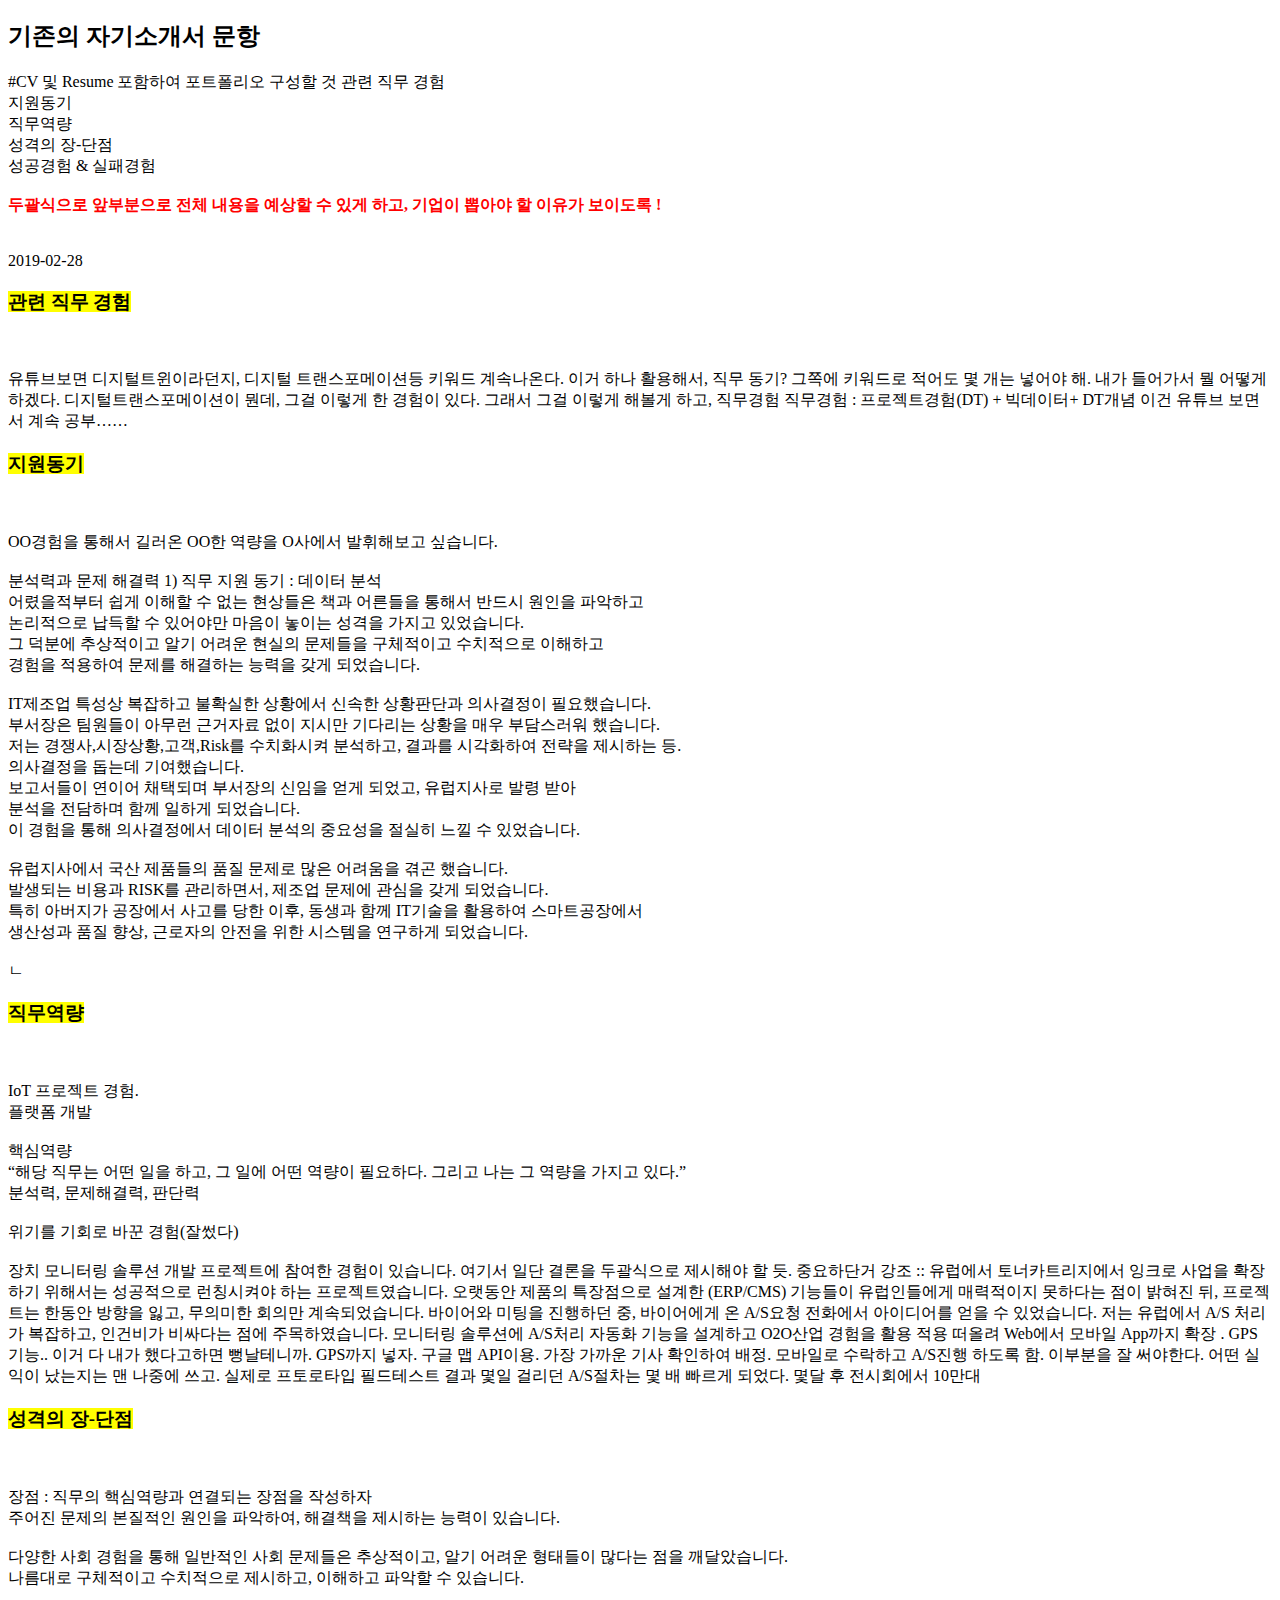
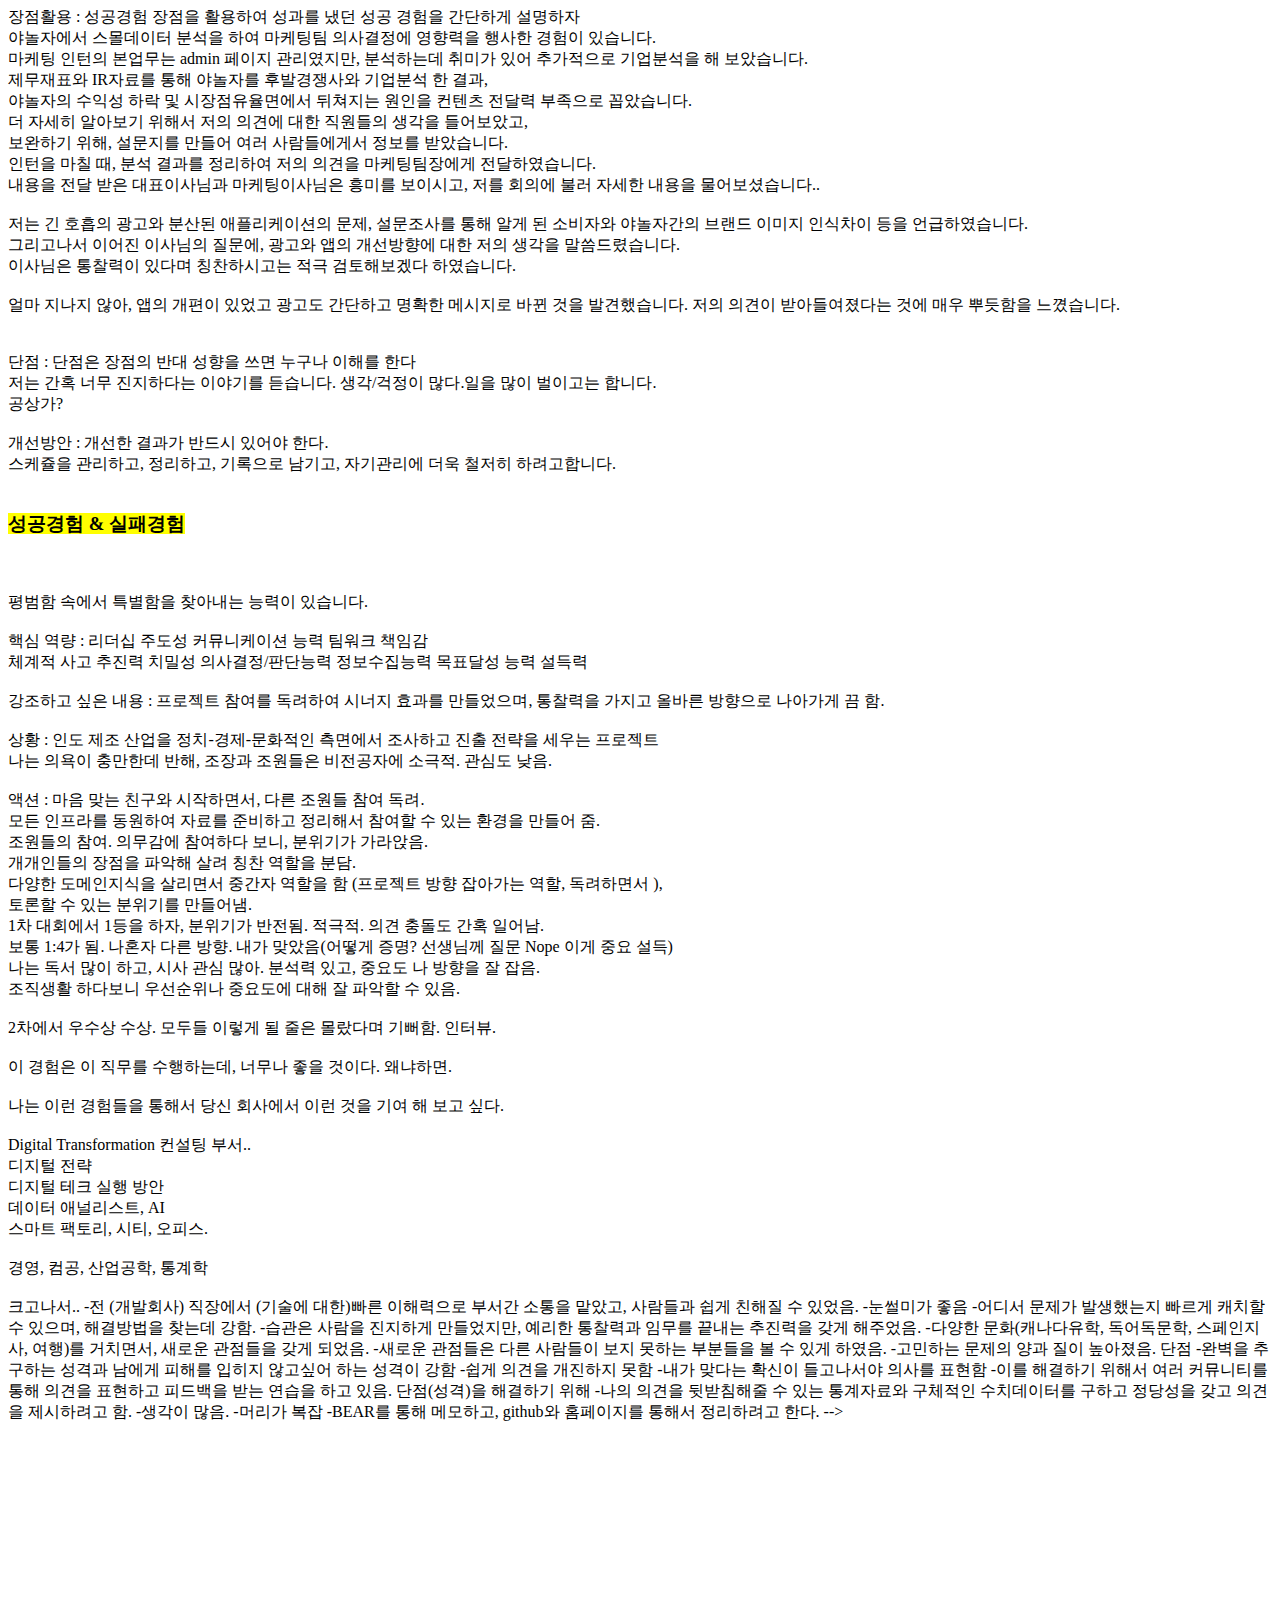
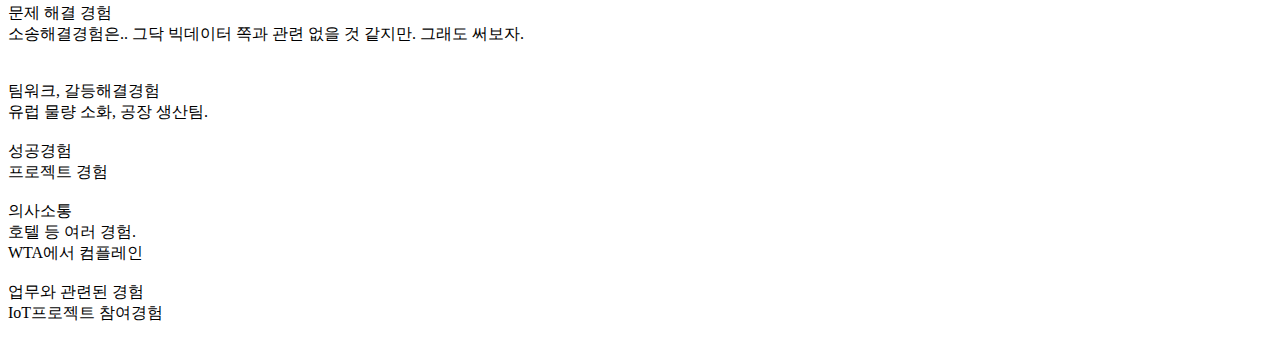
<file: resume.html>
<!DOCTYPE html>
<html>
<head>
  <!-- <link rel="stylesheet" href="bootstrap.min.css">
  <!-- <link rel="stylesheet" href="https://s3.amazonaws.com/codecademy-content/projects/bootstrap.min.css"> -->
  <!-- <link href="Merriweather.css" rel='stylesheet' type='text/css'> -->
  <!-- <link rel="stylesheet" href="style.css"> -->
  <h2>기존의 자기소개서 문항<br /></h2> #CV 및 Resume 포함하여 포트폴리오 구성할 것
  관련 직무 경험<br />
  지원동기<br />
  직무역량<br />
  성격의 장-단점<br />
  성공경험 & 실패경험<br /><br />
  <span style="color:red"><b>두괄식으로 앞부분으로 전체 내용을 예상할 수 있게 하고, 기업이 뽑아야 할 이유가 보이도록 !</b></span><br />
  <br /><br />

</head>
<body>

  2019-02-28

  <h3><span style="background-color:yellow">관련 직무 경험 </span></h3><br /><BR />
  유튜브보면 디지털트윈이라던지, 디지털 트랜스포메이션등 키워드 계속나온다.
  이거 하나 활용해서, 직무 동기? 그쪽에 키워드로 적어도 몇 개는 넣어야 해.
  내가 들어가서 뭘 어떻게 하겠다.
  디지털트랜스포메이션이 뭔데, 그걸 이렇게 한 경험이 있다.
  그래서 그걸 이렇게 해볼게 하고, 직무경험
  직무경험 : 프로젝트경험(DT) + 빅데이터+ DT개념
  이건 유튜브 보면서 계속 공부……



  <h3><span style="background-color:yellow">지원동기 </span></h3><br /><BR />

  OO경험을 통해서 길러온 OO한 역량을 O사에서 발휘해보고 싶습니다.<BR /><BR />
  분석력과 문제 해결력

  1) 직무 지원 동기 : 데이터 분석<BR />
  어렸을적부터 쉽게 이해할 수 없는 현상들은 책과 어른들을 통해서 반드시 원인을 파악하고 <BR />
  논리적으로 납득할 수 있어야만 마음이 놓이는 성격을 가지고 있었습니다. <BR />
  그 덕분에 추상적이고 알기 어려운 현실의 문제들을 구체적이고 수치적으로 이해하고 <BR />
  경험을 적용하여 문제를 해결하는 능력을 갖게 되었습니다.<BR /><BR />

  IT제조업 특성상 복잡하고 불확실한 상황에서 신속한 상황판단과 의사결정이 필요했습니다. <BR />
  부서장은 팀원들이 아무런 근거자료 없이 지시만 기다리는 상황을 매우 부담스러워 했습니다. <BR />
  저는 경쟁사,시장상황,고객,Risk를 수치화시켜 분석하고, 결과를 시각화하여 전략을 제시하는 등. <BR />
  의사결정을 돕는데 기여했습니다. <BR />
  보고서들이 연이어 채택되며 부서장의 신임을 얻게 되었고, 유럽지사로 발령 받아 <BR />
  분석을 전담하며 함께 일하게 되었습니다. <BR />
  이 경험을 통해 의사결정에서 데이터 분석의 중요성을 절실히 느낄 수 있었습니다.<BR /><BR />

  유럽지사에서 국산 제품들의 품질 문제로 많은 어려움을 겪곤 했습니다.<BR />
  발생되는 비용과 RISK를 관리하면서, 제조업 문제에 관심을 갖게 되었습니다.<BR />
  특히 아버지가 공장에서 사고를 당한 이후, 동생과 함께 IT기술을 활용하여 스마트공장에서<BR />
  생산성과 품질 향상, 근로자의 안전을 위한 시스템을 연구하게 되었습니다.<BR /><BR />ㄴ

  <!-- 스페인에서 영업이사와 사택에서 함께 지내며 의사결정의 고민//부담감과 직원들에게 원하는 업무 방식에 대하여 깊은 대화를 나누고는 했습니다.<BR /> -->
  <!-- 특히 직원들의 협소하고 근시적인 시각에 대해 안타까워 했습니다. -->
  <!-- 저는 기술 데이터, 영업이익, 시장정보, 전략을 내릴 수 있게//엑셀과 데이터베이스를 활용하여 분석하고 인포그래픽으로 시각화하여 /의사결정을 대신 할 수 있었고/ 도울 수 있었습니다.<BR /> -->
  <!-- !! 자세한 내용은 헬로우 데이터과학 책을 참고해보자. !!<BR /><BR /> -->

  <!-- => 데이터 분석을 한 경험이 있다.. 근데 조금만 더 자+---세히 기술하면 좋겠다.<BR /><BR /> -->

  <!-- 그 경험으로 의사결정과 판단능력을 키울 수 있었습니다. -->
  <!-- GIS라던지, PLM이라던지 전문용어 쓰면서 해당 분야 프로젝트를 해본 경험이 있다 -->

  <!-- 2) 산업 지원 동기 : 제조업, IT, 융복합<BR />
  유럽에서 한국산 제품을 판매하면서, 여러가지 제조업의 한계점 문제점과 싸웠다. 맞닥뜨렸다. 기회비용.
  내가 가지고 있는, 배운 기술//딥러닝// 들을 활용하여 GIS데이터를 활용, 빅데이터를 활용 PHM 이나 디지털트랜스포메이션 등의 문제를 아니면 기술을 구현해보았다 GIS
  겪었던 문제들을 직접 실제로 해결하면서 생산성과 제조업 발전에 이바지하고 싶다. -->

  <!-- 짧게: 내가 일하면서 겪었던 제조업의 모습
  현재 스마트 제조의 현황.
  내가 가서 할 수 있는 일. -->


  <!-- 반도체 (PCB, 펌웨어) 개발 사업부를 거쳐 IoT 개발 사업부로 스페인 바르셀로나에서 근무하였습니다. BI와 PM으로 IoT 사업 프로젝트 진행을 맡았습니다.<BR /> -->
  <!-- IoT가 주는 효용 ?<BR /> -->
  <!-- 한국에 있는 공장에서 하드웨어를 OEM 방식으로 생산하여 유럽에서 판매하고 있었습니다.<BR /> -->
  <!-- 불안정한 납기와 높은 불량률, 낮은 가격 경쟁력으로 판매하는데 매번 많은 어려움을 겪었습니다.<BR /> -->
  <!-- 대안점과 해결책들을 찾으면서 국내 중소기업들의 한계점과 문제점을 들여다 볼 수 있었습니다. -->
  <!-- 독일의 스마트 팩토리 사례를 공부할 때, 아버지 사고로, 업무 효율 상승, 생산성향상 내가 직접 해결해 보겠다는 결심하고 퇴사를 하게 되었다. -->
  <!-- 스마트팩토리와 스마트시티 관심 가진 이후로, GIS와 PLM 프로젝트를 통해 ~~ 할 수 있었다.<BR /><BR /> -->


  <!-- 3) 회사 지원 동기 : 스마트 시티, 팩토리, 오피스, 디지털 트랜스포메이션<BR />
  위 경험들을 바탕으로 IoT와 디지털 트랜스포메이션, 딥러닝, 영상처리를 활용한 스마트 공장 시스템 개발 프로젝트를 수행하였다. *포트폴리오 사이트에서 확인 할 수 있습니다*<BR />
  => 이건 회사 동기가 아니지...<BR /><BR />

  위 경험을 통해서 길러온 분석력과 문제해결력, 의사결정과 판단능력 역량을 당사에서 스마트 팩토리/스마트 시티를 구현하는데 발휘해보고 싶다.<BR /><BR /> -->




  <h3><span style="background-color:yellow">직무역량 </span></h3><br /><BR />
  IoT 프로젝트 경험.<BR />
  플랫폼 개발<BR /><BR />

  핵심역량<BR />
  “해당 직무는 어떤 일을 하고, 그 일에 어떤 역량이 필요하다. 그리고 나는 그 역량을 가지고 있다.”<BR />
  분석력, 문제해결력, 판단력 <BR /><BR />

  위기를 기회로 바꾼 경험(잘썼다)<BR /><BR />

  장치 모니터링 솔루션 개발 프로젝트에 참여한 경험이 있습니다.
  여기서 일단 결론을 두괄식으로 제시해야 할 듯.

  중요하단거 강조 :: 유럽에서 토너카트리지에서 잉크로 사업을 확장하기 위해서는 성공적으로 런칭시켜야 하는 프로젝트였습니다.

  오랫동안 제품의 특장점으로 설계한 (ERP/CMS) 기능들이 유럽인들에게 매력적이지 못하다는 점이 밝혀진 뒤,
  프로젝트는 한동안 방향을 잃고, 무의미한 회의만 계속되었습니다.


  바이어와 미팅을 진행하던 중, 바이어에게 온 A/S요청 전화에서 아이디어를 얻을 수 있었습니다.
<!-- s  고객은 A/S 문제로 전화를 받았는데, 그에 따르면 하루에도 수십통의 A/S 문의 전화가 걸려온다고 했습니다. -->

  저는 유럽에서 A/S 처리가 복잡하고, 인건비가 비싸다는 점에 주목하였습니다.
  모니터링 솔루션에 A/S처리 자동화 기능을 설계하고 O2O산업 경험을 활용 적용 떠올려 Web에서 모바일 App까지 확장 .
  GPS기능.. 이거 다 내가 했다고하면 뻥날테니까. GPS까지 넣자. 구글 맵 API이용. 가장 가까운 기사 확인하여 배정.
  모바일로 수락하고 A/S진행 하도록 함.
  이부분을 잘 써야한다. 어떤 실익이 났는지는 맨 나중에 쓰고.

  <!-- 기존 제품들은 단순 모니터링만 제공. 여러가지 제약점. 우리는 web server로 제한 없앰. -->
  실제로 프토로타입 필드테스트 결과 몇일 걸리던 A/S절차는 몇 배 빠르게 되었다.
  몇달 후 전시회에서 10만대












  <!-- 상황 : 1-2줄<BR />
  오랫동안 아이디어 수준에 있었던 솔루션 프로젝트에 참여한 경험이 있습니다. <BR />
  프린터 토너에서 잉크로 사업을 확장하기 위해서, 솔루션을 성공적으로 런칭시키는 것이 중요했습니다.<BR />
  자사 제품은 실시간 모니터링 기능에 ERP와 CMS기능을 추가했다는 것을 장점으로 세우고 있었습니다<BR />
  하지만 결제에 관해서는 아날로그 방식을 추구하는 유럽인들은 잘 쓰지 않는 기능이었습니다.<BR /> -->
  <!-- 유럽 문화의 특수성을 간과하고 한국 시스템을 바로 적용하려 했던 탓입니다. -->
  <!-- 이를 설명드리자, 방향을 잃고 무의미한 회의만 계속되었습니다.<BR /><BR /> -->

  <!-- OR<BR /><BR /> -->

  <!-- 얼마 지나지 않아, 자사가 특장점으로 내세우는 기능들이 유럽인들에게 필요로 하지 않다는 것을 깨닫자, 방향을 잃고 무의미한 회의만 계속 되었습니다.<BR /><BR /> -->


  <!-- 액션 1-2-3<BR />
  상사와 독일 클라이언트 사이에서 통역을 하며 미팅을 진행하는 과정에서, 고객으로부터 깊은 대화를 이끌어 내 힌트를 발견할 수 있었습니다.<BR />
  A/S이야기가 불평으로 나왔다고 이야기 해야지.<BR />
  조사를 해봤더니. 실제로도 그렇더라<BR /><BR />

  저는 아날로그 방식의 삶 때문에 휴가기간길고, 근무시간 짧아…. A/S처리가 늦는점에 주목했습니다.<BR />
  분석력 여기서 생산성을 확대하는 방안을 찾았다?  <BR />
  조사,데이터 차별화가 필요하다.<BR />
  O2O기업 야놀자에서 일한 경험을 토대로, 실시간 모니터링을 App으로 모바일로 확장하고, GPS기능을 통해 기사의 위치와 고객사의 위치 확인. <BR />
   신속한 A/S 처리를 가능하게 할 수 있는 방안을 제안했습니다. <BR /><BR />

  프로토타입으로 고객사에서 필드 테스트 해본 결과 , ~배 빠른 A/S 처리 결과가 나왔습니다.<BR />
  이후 다른 고객들로부터 경쟁사 제품들의 가격과 기능들에 대한 자세한 설명을 듣고, 자사 제품의 방향을 재설정했습니다.<BR /><BR />

  결과<BR />
  이후 전시회에서 한 독일 기업과 10만대 계약을 성사 시키기도 했습니다.<BR /><BR /> -->






  <h3><span style="background-color:yellow">성격의 장-단점 </span></h3><br /><BR />

  장점 : 직무의 핵심역량과 연결되는 장점을 작성하자<BR />
  주어진 문제의 본질적인 원인을 파악하여, 해결책을 제시하는 능력이 있습니다.<BR /><BR />

  다양한 사회 경험을 통해 일반적인 사회 문제들은 추상적이고, 알기 어려운 형태들이 많다는 점을 깨달았습니다. <BR />
  나름대로 구체적이고 수치적으로 제시하고, 이해하고 파악할 수 있습니다.<BR /><BR />

  장점활용 : 성공경험 장점을 활용하여 성과를 냈던 성공 경험을 간단하게 설명하자<BR />
  야놀자에서 스몰데이터 분석을 하여 마케팅팀 의사결정에 영향력을 행사한 경험이 있습니다.<BR />
  마케팅 인턴의 본업무는 admin 페이지 관리였지만, 분석하는데 취미가 있어 추가적으로 기업분석을 해 보았습니다.<BR />
  제무재표와 IR자료를 통해 야놀자를 후발경쟁사와 기업분석 한 결과,<BR />
  야놀자의 수익성 하락 및 시장점유율면에서 뒤쳐지는 원인을 컨텐츠 전달력 부족으로 꼽았습니다.<BR />
  더 자세히 알아보기 위해서 저의 의견에 대한 직원들의 생각을 들어보았고,<BR />
  보완하기 위해, 설문지를 만들어 여러 사람들에게서 정보를 받았습니다.<BR />
  인턴을 마칠 때, 분석 결과를 정리하여 저의 의견을 마케팅팀장에게 전달하였습니다.<BR />
  내용을 전달 받은 대표이사님과 마케팅이사님은 흥미를 보이시고, 저를 회의에 불러 자세한 내용을 물어보셨습니다..<BR /><BR />

  저는 긴 호흡의 광고와 분산된 애플리케이션의 문제, 설문조사를 통해 알게 된 소비자와 야놀자간의 브랜드 이미지 인식차이 등을 언급하였습니다. <BR />
  그리고나서 이어진 이사님의 질문에, 광고와 앱의 개선방향에 대한 저의 생각을 말씀드렸습니다.<BR />
  이사님은 통찰력이 있다며 칭찬하시고는 적극 검토해보겠다 하였습니다.<BR /><BR />

  얼마 지나지 않아, 앱의 개편이 있었고 광고도 간단하고 명확한 메시지로 바뀐 것을 발견했습니다. 저의 의견이 받아들여졌다는 것에 매우 뿌듯함을 느꼈습니다.<BR /><BR /><BR />



  단점 : 단점은 장점의 반대 성향을 쓰면 누구나 이해를 한다<BR />
  저는 간혹 너무 진지하다는 이야기를 듣습니다. 생각/걱정이 많다.일을 많이 벌이고는 합니다. <BR />
  공상가?<BR /><BR />

  개선방안 : 개선한 결과가 반드시 있어야 한다.<BR />
  스케쥴을 관리하고, 정리하고, 기록으로 남기고, 자기관리에 더욱 철저히 하려고합니다.<BR /><BR />




  <h3><span style="background-color:yellow">성공경험 & 실패경험 </span></h3><br /><BR />
  평범함 속에서 특별함을 찾아내는 능력이 있습니다.<BR /><BR />

  핵심 역량 : 리더십 주도성 커뮤니케이션 능력 팀워크 책임감<BR />
  체계적 사고 추진력 치밀성 의사결정/판단능력 정보수집능력 목표달성 능력 설득력<BR /><BR />

  강조하고 싶은 내용 : 프로젝트 참여를 독려하여 시너지 효과를 만들었으며, 통찰력을 가지고 올바른 방향으로 나아가게 끔 함.<BR /><BR />

  상황 : 인도 제조 산업을 정치-경제-문화적인 측면에서 조사하고 진출 전략을 세우는 프로젝트<BR />
  나는 의욕이 충만한데 반해, 조장과 조원들은 비전공자에 소극적. 관심도 낮음.<BR /><BR />

  액션 : 마음 맞는 친구와 시작하면서, 다른 조원들 참여 독려. <BR />
  모든 인프라를 동원하여 자료를 준비하고 정리해서 참여할 수 있는 환경을 만들어 줌. <BR />
  조원들의 참여. 의무감에 참여하다 보니, 분위기가 가라앉음. <BR />
  개개인들의 장점을 파악해 살려 칭찬 역할을 분담.<BR />
  다양한 도메인지식을 살리면서 중간자 역할을 함 (프로젝트 방향 잡아가는 역할, 독려하면서 ), <BR />
  토론할 수 있는 분위기를 만들어냄.<BR />
  1차 대회에서 1등을 하자, 분위기가 반전됨.  적극적. 의견 충돌도 간혹 일어남. <BR />
  보통 1:4가 됨. 나혼자 다른 방향. 내가 맞았음(어떻게 증명? 선생님께 질문 Nope 이게 중요 설득)<BR />
  나는 독서 많이 하고, 시사 관심 많아. 분석력 있고, 중요도 나 방향을 잘 잡음.<BR />
  조직생활 하다보니 우선순위나 중요도에 대해 잘 파악할 수 있음.<BR /><BR />

  2차에서 우수상 수상. 모두들 이렇게 될 줄은 몰랐다며 기뻐함. 인터뷰.<BR /><BR />

  이 경험은 이 직무를 수행하는데, 너무나 좋을 것이다. 왜냐하면.<BR /><BR />











  <!-- 핵심역량 : 자소서 작성 전 어떤 역량을 어필할 것인지 먼저 정하고 작성하자<BR />
  리더십, 주도성, 커뮤니케이션능력, 팀워크, 책임감, 체계적 사고, 추진력, 치밀성, 의사결정/판단능력, 정보수집능력, 목표달성능력, 설득력,<BR />
  내가 잘했던 것 ? 사람들을 잘 파악하고, 프로젝트의 방향(의도) 잘 읽고, 분위기 마련.<BR />
  디테일하게 프로젝트 안에서 했던 내용을 상기해보자<BR />
  문제점 : 모호한 주제? 계속해서 방향성? 자료를 찾고 공부하고 토대로 여러 도메인을 가진 친구들이 결과를 낼 수 있었지. 그 과정에 어떤 문제점? 방향성 !! 자료 제공..<BR />
  SWOT분석을 통해 ..<BR />
  정보를 수집하는 것에는 다른 이견이 없었는데, 분석을 하는데 있어서는 이견 많았음.<BR />
  각도가 달라서? 인과관계를 따지거나, 상관관계를 분석하고.. 이런면에서 이견이 많았음.<BR />
  그래서 더욱 치열한 토론을 벌일 수 있었음.<BR /><BR />

  상황 : 상황(내가 처한 문제)은 500자 기준 1~2줄을 넘지 말아야 한다<BR />
  인도의 제조산업을 경제/정치/문화적 관점에서 파악하고, 전략을 세우는 프로젝트.<BR />
  나는 뭔가 일궈내고 싶었다. 개인사? 를 잊기 위해서 몰두할 곳이 필요했음.<BR />
  팀원들 의욕 전혀 없음. 루져들이었음..<BR />
  취준생, 철없는친구, 관심없는 조장 형, 피해의식 친구..<BR /><BR />

  액션 1-2-3<BR />
  이룬 성과 중에서 내가 한 것은 무엇이고 어떤 부분을 감당했는지, 나의 역할이 명확하게 나와야 한다<BR />
  완벽추구<BR />
  뒤집기 수십번 반복<BR />
  서로 논리적으로 공격 공격<BR />
  보충.<BR />
  그 중에서도 나는 방향을 잘 잡았음. 다른사람들이 모두 Yes라고해도 나는 No. 결국 No가 맞음.<BR />
  그리고 의견을 조율하고, 분위기<BR />
  모리 총리<BR /><BR />

  수많은 논문과 경제연구소 리포트 , 신문기사등을 인쇄했음.<BR />
  한 박스 분량<BR />
  나눠서 읽고 필요한 부분을 토론하고, 부족한건 보완하고.<BR />
  논쟁하고,<BR /><BR />

  사람을 보는 능력이 있음. 리더십<BR />
  솔선수범<BR /><BR />

  관심없던 친구들이 바뀐이유가 뭘까?<BR />
  뭔가를 찾았기 때문아닐까?<BR />
  자신의 가치를 찾았다? 내가 사람들을 인정해주니까<BR />
  안해도 되었는데, 휴일까지도 와서 늦게한 이유?<BR /><BR />

  성공의 원인<BR />
  성공의 원인을 간단하게 적어보자<BR />
  정부장이라고 불림<BR />
  수평적인 분위기,<BR />
  다양한 도메인을 가진 사람들이 제 역량을 발휘할 수 있는 환경을 마련(나도 모르게)<BR />
  분위기를 만들었다.<BR />
  위대한 마법사에 나오는 서커스단 같았다.<BR />
  나는 사람을 잘 봄. 사람들의 장점을 빨리 캐치하고 칭찬하는 능력있음.<BR />
  동생들이 많고, 호텔에서 리더 경험 많았음.<BR />
  그리고 호텔에서 일하다보니까 일 프로세스가 어떻게 진행되는지<BR />
  어떤 것이 우선인지 알 수 있게 되었다.<BR />
  뛰어난 인재들이 아니었을지 몰라도, 시너지효과는 누구보다 컸다고 자신.<BR /><BR />

  결과<BR />
  결과는 정량적으로 적되 수치를 전혀 알 수 없는 경험의 경우 질적인 결과물이라도 적는 것이 좋다<BR />
  고대 성대 외대 꺽고<BR />
  2등. 인터뷰도 했다. 인터뷰에 얼굴은 실리지 않았지만.<BR /><BR /> -->


  나는 이런 경험들을 통해서 당신 회사에서 이런 것을 기여 해 보고 싶다.<BR /><BR />

  Digital Transformation 컨설팅 부서..<BR />
  디지털 전략<BR />
  디지털 테크 실행 방안<BR />
  데이터 애널리스트, AI<BR />
  스마트 팩토리, 시티, 오피스.<BR /><BR />

  경영, 컴공, 산업공학, 통계학<BR /><BR />




  <!-- 2019-02-26
  <h3><span style="background-color:yellow">성장배경</span></h3><br /><BR />

  <b>경험이 2개이상,짧게 들어가도 좋다. 저는 이러이러한 경험과 이러이러한 경험을 통해서 이 해당 역량을 길러왔습니다.<br />
    <span style="background-color:yellow">야놀자와 해외영업에서 '의사결정'을 돕는 일 == BI 가 하는 일</span><br />
  이러한 역량은 이 직무를 수행하는데 너무나 좋을 겁니다. 밑에 경험 하나 땅, 밑에 경험하나 땅.<br />
  <span style="background-color:yellow">왜냐하면 데이터분석은 결국 의사결정을 하기 위한 것이기 때문입니다.</span><br />
  그러면 내가 가진 역량 자체에 뒷받침된 경험이 두개 있어서, 이런 경험을 통해서 이렇게 자라왔구나 알 수 있는 것이다.</b><br /><br />


  야놀자에서 스몰데이터 분석을 통해 마케팅팀 의사결정에 영향력을 미친 경험이 있습니다.
  펌웨어 개발회사에서 데이터를 분석하고, 가공하여 전략을 세우거나 실무 책임자의 의사결정을 도운 경험이 있습니다.
  # 개발회사는 매일 새로운 업데이트 소식이 나오고, 시장이 빠르게 변함. 개발 이슈, 업데이트 이슈, 불량 이슈 등.

  그 경험을 통해 저는 어떻게 적합한 데이터(정보)를 찾아 분석하고, 의사결정에 활용하는 역량을 길러왔습니다..
  # 상대의 의도를 파악하는 일을 잘 함. 목적, 본질을 보는 것에 강함 => 빠른 판단력, 바른 업무 방향
  이러한 역량은 데이터를 분석하고 인사이트를 도출하는, 이 직무를 수행하는데 너무나 좋을 겁니다.



  스페인 지사에서 실무 책임자와 같이 근무한 경험이 있습니다.
  (모든 직원들이 실무 책임자에게 모든 결정을 바라고 있는 상황)
  실무 책임자가 결정을 내리는 데 있어 많은 고민과 부담을 지니고 있다는 점을 알게 되었습니다.
  실무 책임자의 입장에서 결정을 내리기 위해서는 어떤 점을 중점으로 보고, 어떻게 생각하는지도 알게 되었습니다.
  그 직무에서 저는 그를 위해 데이터를 수집하고 가공하여 결정을 내리거나, 결정을 내릴 수 있도록 해 주었습니다.
  (구체적으로?)
  단순히 현상을 보고 판단하는 것이 아니라, 보이지는 않지만 연관된 부분들까지 조사하여
  아니면, 연관되어있지 않다고 생각하는 부분도 조사하여
  수치화 하여..

  의사결정을 실무책임자 대신 하게되었다.
  실무책임자가 나의 의견을 꼭 참고하게 되었다.



<h3><span style="background-color:yellow">성격의 장-단점</span></h3><br />
2019-02-25

내가 생각하는 중요 장점
-다양한 사회 경험을 통해, 일반적인 사회 문제들은 추상적이고 알기 어려운 형태들이 많다는 것을 깨달았음.
-다행히 나는 나름대로 구체적이고 수치적으로 제시하고 이해하고 파악하는 게 가능함.(아래에서 내가 어떻게 그런 능력을 갖게 되었는지 설명)

어렸을때..
-호기심이 많아서 독서광이 되었음
-궁금한것도, 풀고싶은 문제가 너무 많았음
-문제를 찾아내고, 해결책을 고민하는 습관이 있음.
-열살에 어려운 문제도 척척 풀어내는 셜록홈즈를 보고 롤 모델로 삼음, 흉내내는 버릇이 생겼고 20년간 유지.
-끊임없이 자신에게 '왜' 이유를 물어본다. 이해해보려고 노력한다.
-현상을 보고, 현상으로부터 원인을 찾는데 특화되었음. 자신있음.
<!-- 인문학을 통해 많이 공부하였음. (수학 과학은 원인을 찾기보다 암기 위주라 잘 못했음) -->
<!-- -원인을 이해하기 시작하면, 누구보다도 잘 알게 됨. -->
<!-- -이해력이 빠름 -->
<!-- -문제해결을 하다보니, 사람들과 친해지고, 문제를 더 해결하게 됨 -->

<!-- 크고나서..
-전 (개발회사) 직장에서 (기술에 대한)빠른 이해력으로 부서간 소통을 맡았고, 사람들과 쉽게 친해질 수 있었음.
-눈썰미가 좋음
-어디서 문제가 발생했는지 빠르게 캐치할 수 있으며, 해결방법을 찾는데 강함.

-습관은 사람을 진지하게 만들었지만, 예리한 통찰력과 임무를 끝내는 추진력을 갖게 해주었음.

-다양한 문화(캐나다유학, 독어독문학, 스페인지사, 여행)를 거치면서, 새로운 관점들을 갖게 되었음.
-새로운 관점들은 다른 사람들이 보지 못하는 부분들을 볼 수 있게 하였음.

-고민하는 문제의 양과 질이 높아졌음.

단점
-완벽을 추구하는 성격과 남에게 피해를 입히지 않고싶어 하는 성격이 강함
-쉽게 의견을 개진하지 못함
-내가 맞다는 확신이 들고나서야 의사를 표현함
-이를 해결하기 위해서 여러 커뮤니티를 통해 의견을 표현하고 피드백을 받는 연습을 하고 있음.
단점(성격)을 해결하기 위해
-나의 의견을 뒷받침해줄 수 있는 통계자료와 구체적인 수치데이터를 구하고 정당성을 갖고 의견을 제시하려고 함.

-생각이 많음.
-머리가 복잡
-BEAR를 통해 메모하고, github와 홈페이지를 통해서 정리하려고 한다.
<!-- 인문학을 통해 문제점을 토론하는 경험 많다...<br /> -->



<!-- <h3><span style="background-color:yellow">지원 동기</span></h3><br />


<h2>역량</h2></br/>
문제 해결능력 + 딥러닝(영상처리) 기술 = </br/>

<h2>상황</h2></br/>
한국에 있는 공장에서 PCB 및 JIG 등 하드웨어를 OEM방식으로 생산해, 유럽에서 판매하고 있었는데, </br/>
불안정한 납기와 높은 불량률로 유럽에서 판매를 하는데 매번 많은 어려움이 있었습니다.</br/></br/>

<h2>내 생각</h2></br/>
그 덕분에 저는 국내 중소 제조업들의 한계점과 여러 문제점들(가격 경쟁력과 품질 관리)에 대하여 생각하게 되었습니다. </br/>
좀 더 디테일?</br/>
매일 아침 RSS를 이용하여 전 세계에서 진행되고 있는 스마트팩토리 사업동향을</br/>
살펴보고, 제조 선진국들의 스마트 제조 성공, 실패 사례를 우리나라 상황과 비교해가며 공부했습니다. </br/>
궁금한 점은 적극적으로 기술전문가와 스마트팩토리 전문가를 통해 해결했습니다.</br/></br/>
<b>그러다가 빅데이터를 통해서 스마트 팩토리를 만드는 데 참여하고 싶다는 생각이 들었습니다.</b></br/></br/></br/>

<h2>직무 지원 동기 70%</h2></br/>
빅데이터 분석 에 지원하게 된 동기??</br/>
공장에서는 사물인터넷으로 수많은 데이터가 나오는데, 그 데이터를 제대로 활용하지 못하고 있는 실정.</br/>
내가 잘하는 것은, </br/>
0. 영상처리, 영상을 가지고 어떻게 해?? 이걸 좀 전문전인 용어를 사용해서..</br/>
1.수치지표로 시각화를 하고 해석을 하는 일.</br/>
개발 회사에 있으면서, 2.반도체 설비 구성 및 동작원리를 이해 3. 공정 프로세스와 반도체 작동원리, 이해 할 수 있었다.</br/>
네트워크 환경을 가지고 조작하는 것, TCP/IP 소켓통신 IoT 관련 사업을 통해서 경험해 보았다.</br/>
4.머신러닝 모델 설계 및 개발 경험. 을 통해 어떤 프로젝트들을 해 보았다.</br/></br/>


<h2>산업 지원 동기 20%</h2></br/>
제조업은 아버지 때문이기도 했다. 현장에서 사고를 당하는 노동자들이 더 없도록.</br/></br/>
<h2>회사지원 동기 10%</h2></br/></br/></br/></br/></br/></br/> -->



<!-- 2019-02-25 --------------------------------------------------------------------------------------------------
<h3><span style="background-color:yellow">성장배경</span></h3><br /><BR />
<b>경험이 2개이상,짧게 들어가도 좋다. 저는 이러이러한 경험과 이러이러한 경험을 통해서 이 해당 역량을 길러왔습니다.<br />
<span style="background-color:yellow">야놀자와 해외영업에서 '의사결정'을 돕는 일 == BI 가 하는 일</span><br />
이러한 역량은 이 직무를 수행하는데 너무나 좋을 겁니다. 밑에 경험 하나 땅, 밑에 경험하나 땅.<br />
<span style="background-color:yellow">왜냐하면 데이터분석은 결국 의사결정을 하기 위한 것이기 때문입니다.</span><br />
그러면 내가 가진 역량 자체에 뒷받침된 경험이 두개 있어서, 이런 경험을 통해서 이렇게 자라왔구나 알 수 있는 것이다.</b><br /><br />
야놀자에서 스몰데이터 분석을 통해 마케팅팀 의사결정에 영향력을 미친 경험이 있습니다.
펌웨어 개발회사에서 데이터를 수집하고, 가공하여 전략을 세우거나 실무 책임자의 의사결정을 도운 경험이 있습니다.
그 경험을 통해 저는 어떻게 적합한 데이터(정보)를 찾아 분석하고, 의사결정에 활용하는 역량을 길러왔습니다..
이러한 역량은 데이터를 분석하고 인사이트를 도출하는, 이 직무를 수행하는데 너무나 좋을 겁니다.
스페인 지사에서 실무 책임자와 같이 근무한 경험이 있습니다.
(모든 직원들이 실무 책임자에게 모든 결정을 바라고 있는 상황)
실무 책임자가 결정을 내리는 데 있어 많은 고민과 부담을 지니고 있다는 점을 알게 되었습니다.
실무 책임자의 입장에서 결정을 내리기 위해서는 어떤 점을 중점으로 보고, 어떻게 생각하는지도 알게 되었습니다.
그 직무에서 저는 그를 위해 데이터를 수집하고 가공하여 결정을 내리거나, 결정을 내릴 수 있도록 해 주었습니다.
(구체적으로?)
단순히 현상을 보고 판단하는 것이 아니라, 보이지는 않지만 연관된 부분들까지 조사하여
아니면, 연관되어있지 않다고 생각하는 부분도 조사하여
수치화 하여..
의사결정을 실무책임자 대신 하게되었다.
실무책임자가 나의 의견을 꼭 참고하게 되었다.

<h3><span style="background-color:yellow">성격의 장-단점</span></h3><br />
2019-02-25
내가 생각하는 중요 장점
-다양한 사회 경험을 통해, 일반적인 사회 문제들은 추상적이고 알기 어려운 형태들이 많다는 것을 깨달았음.
-다행히 나는 나름대로 구체적이고 수치적으로 제시하고 이해하고 파악하는 게 가능함.(아래에서 내가 어떻게 그런 능력을 갖게 되었는지 설명)
어렸을때..
-호기심이 많아서 독서광이 되었음
-궁금한것도, 풀고싶은 문제가 너무 많았음
-문제를 찾아내고, 해결책을 고민하는 습관이 있음.
-열살에 어려운 문제도 척척 풀어내는 셜록홈즈를 보고 롤 모델로 삼음, 흉내내는 버릇이 생겼고 20년간 유지.
-끊임없이 자신에게 '왜' 이유를 물어본다. 이해해보려고 노력한다.
-현상을 보고, 현상으로부터 원인을 찾는데 특화되었음. 자신있음.
<!-- 인문학을 통해 많이 공부하였음. (수학 과학은 원인을 찾기보다 암기 위주라 잘 못했음) -->
<!-- -원인을 이해하기 시작하면, 누구보다도 잘 알게 됨. -->
<!-- -이해력이 빠름 -->
<!-- -문제해결을 하다보니, 사람들과 친해지고, 문제를 더 해결하게 됨 -->
크고나서..
-전 (개발회사) 직장에서 (기술에 대한)빠른 이해력으로 부서간 소통을 맡았고, 사람들과 쉽게 친해질 수 있었음.
-눈썰미가 좋음
-어디서 문제가 발생했는지 빠르게 캐치할 수 있으며, 해결방법을 찾는데 강함.
-습관은 사람을 진지하게 만들었지만, 예리한 통찰력과 임무를 끝내는 추진력을 갖게 해주었음.
-다양한 문화(캐나다유학, 독어독문학, 스페인지사, 여행)를 거치면서, 새로운 관점들을 갖게 되었음.
-새로운 관점들은 다른 사람들이 보지 못하는 부분들을 볼 수 있게 하였음.
-고민하는 문제의 양과 질이 높아졌음.
단점
-완벽을 추구하는 성격과 남에게 피해를 입히지 않고싶어 하는 성격이 강함
-쉽게 의견을 개진하지 못함
-내가 맞다는 확신이 들고나서야 의사를 표현함
-이를 해결하기 위해서 여러 커뮤니티를 통해 의견을 표현하고 피드백을 받는 연습을 하고 있음.
단점(성격)을 해결하기 위해
-나의 의견을 뒷받침해줄 수 있는 통계자료와 구체적인 수치데이터를 구하고 정당성을 갖고 의견을 제시하려고 함.
-생각이 많음.
-머리가 복잡
-BEAR를 통해 메모하고, github와 홈페이지를 통해서 정리하려고 한다. -->
<!-- 인문학을 통해 문제점을 토론하는 경험 많다...<br /> -->

<!-- <h3><span style="background-color:yellow">지원 동기</span></h3><br />
<h2>역량</h2></br/>
문제 해결능력 + 딥러닝(영상처리) 기술 = </br/>
<h2>상황</h2></br/>
한국에 있는 공장에서 PCB 및 JIG 등 하드웨어를 OEM방식으로 생산해, 유럽에서 판매하고 있었는데, </br/>
불안정한 납기와 높은 불량률로 유럽에서 판매를 하는데 매번 많은 어려움이 있었습니다.</br/></br/>
<h2>내 생각</h2></br/>
그 덕분에 저는 국내 중소 제조업들의 한계점과 여러 문제점들(가격 경쟁력과 품질 관리)에 대하여 생각하게 되었습니다. </br/>
좀 더 디테일?</br/>
매일 아침 RSS를 이용하여 전 세계에서 진행되고 있는 스마트팩토리 사업동향을</br/>
살펴보고, 제조 선진국들의 스마트 제조 성공, 실패 사례를 우리나라 상황과 비교해가며 공부했습니다. </br/>
궁금한 점은 적극적으로 기술전문가와 스마트팩토리 전문가를 통해 해결했습니다.</br/></br/>
<b>그러다가 빅데이터를 통해서 스마트 팩토리를 만드는 데 참여하고 싶다는 생각이 들었습니다.</b></br/></br/></br/>
<h2>직무 지원 동기 70%</h2></br/>
빅데이터 분석 에 지원하게 된 동기??</br/>
공장에서는 사물인터넷으로 수많은 데이터가 나오는데, 그 데이터를 제대로 활용하지 못하고 있는 실정.</br/>
내가 잘하는 것은, </br/>
0. 영상처리, 영상을 가지고 어떻게 해?? 이걸 좀 전문전인 용어를 사용해서..</br/>
1.수치지표로 시각화를 하고 해석을 하는 일.</br/>
개발 회사에 있으면서, 2.반도체 설비 구성 및 동작원리를 이해 3. 공정 프로세스와 반도체 작동원리, 이해 할 수 있었다.</br/>
네트워크 환경을 가지고 조작하는 것, TCP/IP 소켓통신 IoT 관련 사업을 통해서 경험해 보았다.</br/>
4.머신러닝 모델 설계 및 개발 경험. 을 통해 어떤 프로젝트들을 해 보았다.</br/></br/> -->
<!-- <h2>산업 지원 동기 20%</h2></br/>
제조업은 아버지 때문이기도 했다. 현장에서 사고를 당하는 노동자들이 더 없도록.</br/></br/>
<h2>회사지원 동기 10%</h2></br/></br/></br/></br/></br/></br/>





2019-02-22 이전
  <h3>성장배경</h3><br />
<B>배운 것</B><br />
해외 지사에서 특별한 근무 경험을 통해 ‘책임감’을 배웠습니다.<br />
<U><커뮤니케이션 뿐만 아니라, Business Intelligence로 확장></U><br />
저는 유럽지사에서, (유럽 거래처 관리와 함께) 본사 상황을 지사에 전달하고 <br />
지사와 유럽시장 상황을 본산에 전달하는 역할을 맡았습니다. <좀 더 BI 스럽게><br /><br />

<B>그 과정으로 이렇게 성장했습니다.</B><br />
그 과정에서 필요한 정보를 찾아 문제를 해결하는 능력을 키울 수 있었습니다./ 그래서 성장할 수 있었습니다. <실로 고됨><그냥 체화><br /><br />

문제가 생기면, 한국에서는 담당자를 찾아가 물어보고, 답변을 전달하는 선에서 그침<br />
이제는 상황을 전체적으로 파악하고, 문제점을 논리적으로 이해하고 해결할 수 있음<br />
<U><누구나 하는 게 아니라는 것을 보여 줄 수 있게, 예시를 넣어 줄 필요 있음></U><br /><br />
<b>강조하고 싶은 나의 역할과 간략한 경험소개</b><br />
처음에는 단순히 정보를 전달하는 정도로 생각했었으나, 생각보다 커뮤니케이션의 역할은 컸습니다.<br />
<U>여기서 커뮤니케이션을 이야기 할 것인가?</U><br /><br />

&nbsp&nbsp<B>문제점1</B><br />
&nbsp&nbsp개발 업체 특성상 매일 기술 업데이트 정보가 필요했고, 개발 진행 상황과, 제품 수급, 판매 일정  등  조율해야 할 일이 많았습니다.<br />
&nbsp&nbsp그렇기 때문에 커뮤니케이션은 중요했습니다. 하지만 잘 되지 않았습니다.<br />
&nbsp&nbsp그 역할을 할 수 있는 사람이 없었기 때문입니다.<br /><br />
&nbsp&nbsp<B>문제점2</B><br />
&nbsp&nbsp단순히 팀 미팅이 아니라, 이해관계가 얽혀있는 2개의 회사가 한국과 유럽에서 의견을 주고 받는,.<br />
&nbsp&nbsp뿐만 아니라 여러 애로사항, 예기치 못한 돌발 상황들이 많았음.<br />
&nbsp&nbsp신제품 이슈 발생으로 하루하루 긴급하게 돌아가는 상황이었으나, 본사도 나름대로 바빠서 지사에 정보가 제때 전달 되지 않았음.<br />
&nbsp&nbsp중간에서 매우 힘든 시간을 보냈음.<br /><br /><br />

&nbsp&nbsp<B>여기서부터 반전</B></br/>
&nbsp&nbsp문제 인식</br/>
&nbsp&nbsp<B>해결노력1</B></br/>
&nbsp&nbsp비효율적인 업무 구조로.. 업무 세분화 분담</br/></br/>
&nbsp&nbsp<B>해결노력2</B></br/>
&nbsp&nbsp단순히 정보가 전달되지 않는 것은, 자동화 시스템이든지, 친한 사람들 통해서 알아보던지 , 이걸 뭐라고 하더라 실장이 ?? 능력인데</br/></br/>
&nbsp&nbsp<B>해결노력3</B></br/>
&nbsp&nbsp이해 관계가 얽힌 부분은 도저히 풀 수가 없겠더라. 상황은 빠르게 변화하기 때문에..</br/>
&nbsp&nbsp그래도 최소화 할 수 있도록 빅데이터 분석 좀 더 </br/>
&nbsp&nbsp중간에서 양쪽을 설득하려고 노력했다?</br/>
&nbsp&nbsp신기술을 본사에서 배워 지사에 전달 ?</br/>
&nbsp&nbsp기술적 지식+커뮤니케이션능력+ 상황판단능력 모두 갖춘 인재</br/>
&nbsp&nbspBI랑 묶어야지 빅데이터 분석으로 가기 편한데..</br/>




&nbsp&nbsp근데 기술을 생산하는 입장이 아니라, 배워서 사용하는 입장에서 아쉬움.</br/>
&nbsp&nbsp직접 개발하고 싶다는 마음이 항상 들었음. 왜? 나는 어떤 성향이기에..</br/></br/></br/></br/></br/>



<b>그 경험을 통해서 배운 점</b><br />
그 과정에서업무 협조 받기가 어려움.</br/>
스스로 정보를 찾는데 시간을 많이 보냄.</br/>
정보 찾는 능력이 늘었음. 논리적으로 어디</br/>
정보 찾는 능력??</br/>
정보를 찾고 문제를 해결하는 능력</br/>
->정보로 문제를 해결한다는 점에 매력</br/>
매일 매일이 문제 해결의 반복.</br/>
본사에서는 담당자에게 모니터 넘어로 한마디 물어보면 되지만,</br/>
시차 등의 이유로</br/>
지사에서는 내가 스스로 최적의 정보를 찾아서 해석하고 판단해야 함</br/>
예시?</br/>

게다가 임원급들과 일하다 보니, 그들의 고민과 생각을 들을 수 있었고</br/>
직원들에게 원하는 부분. 직원들이 생각하지 못한 부분을 들을 수 있었음.</br/>
사고방식이나, 행동방식 따라하게 됨. 신속한 판단, 실행.</br/>
실로 큰 발전..</br/>

하나의 시스템을 구축하기에는 여력이 받쳐주지 않았음.</br/>
최대한, 불편을 줄이는 방향으로 갔음</br/></br/>

<b>그 경험 이후로 변화한 점</b><br/>
스스로 문제를 해결하는 능력이 생겼다?</br/>
전체를 보고, 프로세스를 파악하는 능력이 생겼다?</br/>
빅데이터 분석이랑 연결지어보자.</br/>
정보를 분석하고, 인사이트로 연결하는 능력이 생겼다?</br/></br/>

<b>간략히 입사후 포부</b></br/>

<h1>원본</h1>


<두괄식으로 결론> 해외 지사에서 특별한 근무 경험을 통해 '책임감'을 배웠습니다.
커뮤니케이션 뿐만 아니라, Business Intelligence 로 확장시켜서 이야기하자.
<강조하고 싶은 역할과 경험 소개> 저는 유럽지사에서 근무할 때, 본사 상황을 지사에 전달하고, 지사와 유럽시장 상황을 본사에 전달하는 역할을 맡았습니다  좀 더 BI 스럽게...
처음에는 단순히 정보를 전달하는 정도로 생각했었으나, 생각보다 커뮤니케이션의 역할은 컸습니다.
개발 업체 특성상 하루하루 빠른 기술 정보 업데이트가 필요했고, 신제품 정보와 제품 수급, 판매 일정 등 조율해야 할 일들도 많았습니다. 애로사항: 시차, 협조,
빠른 판단력과 대인관계능력이 요구되었습니다.
그렇기 때문에 커뮤니케이션이 중요했습니다.
하지만 잘 되고 있지는 않았습니다. 원인은 그 역할을 할 수 있는 사람이 없었기 때문입니다.
단순히 팀내 미팅 수준이 아니라, 2개의 글로벌 기업이 회의를 하는 수준.
여러 애로사항, 예기치 못한 돌발 상황들이 많았음.
거기다 신제품, 이슈 발생으로 하루하루 긴급하게 돌아가는 상황이었으나, 본사도 본사 나름대로 바빠서 지사에 전달이 잘 되지 않았음.
중간에서 매우 힘든 시간을 보냈음.=> 커뮤니케이션 안되는 이유를 해결해서 잘 되게 했다.
해결 방법만 잘 서술하면 여러 개 거져 먹을 수 있다.
이해관계가 얽혀있었던 부분. 그 외에는? 정보전달 안되는 부분(회의내용, 등 잘 챙겨서 아침마다)
이해관계가 얽힌 이유? 그걸 해결한 방법? 이해관계가 얽힌 부분은 문화적차이까지..
막내라 협조를 받기도 어려웠음. 다행히 인맥을 다져놓은 효과가 있어서, 다른 팀들과 조율 협조적.
실적 내려는 지사 인원은 일정을 재촉하고, 보수적으로 접근하려는 본사에서는 일정을 주지 않는 상황.
거래처도 아니고 직속 상관이라, 재촉할 수도 없는 상황임.
처음에는 단순히 정보 전달 차원에서 하다가, 전체 일정을 적극적으로 조율하고 판단하는 역할을 하게 됨.
필요한 부분은 적극적으로 나서서 해결하고(직접) .
기존에 어떤 문제점들이 있었는지,단순 커뮤니케이션이 안되었다보단 구체적인 것
입장차이 : 본사 – 보수적 안정적, 지사 – 매출 , 당장 보채고..
업무 효율이 떨어졌음- 이슈 해결하고, 부품 수급, 일정 확인하는데 시간을 대부분 소모했음.
정보가 체계적으로 구축되어 있지 않아, 정보를 찾는데 시간을 대부분 보내게 되었음.
업무가 과다했음, 3개의 사업이 동시에 진행되었음.
=>근데 쓰기는 좋지 않아 보임.
BI쪽에 초점을 맞추자. 정보를 분석하고 인사이트를 발견하는걸, 여기에 맞출 수 있도록 해봐야해
아이러니하게 비효율적인 업무로 실제로 정보를 찾는 능력은 이 업무를 통해 많이 늘었어.
어느 정보를 찾으려면 어디에 가야하는지 논리적으로 알게 되었음
그럼 이걸 쓰자, 정보를 찾는데 능력이 생겼다고
정확히 어떤 능력
단순히 정보를 찾는 능력은 좀 그래.. 더 나아가 보자
더 나아가 보고서를 작성하고, 해석하는 부분에서 능력을 발휘했다고.
전략회의에서 매출데이터?
상황판단과 결정이 즉각 내려지는 부분
내가 어떤 걸 해봤는데, 사람들이 인정하고 그 이후로 “그런 경험 있었잖아 하고 물어보더라”
과거데이터 통해서 미래를 예측하고, 제안서를 냈는데 땄다.
그 이후로… GIT 경우 두바이..
니즈 파악과 우리 기술 구현? 여기까지 가면 좀 더 가는거 같아
그냥 적당히 분석부분에서 그어야할 것 같아
기존에는 단순 팸플릿 뿌리고 말았는데, 나는 기초부터 접근했다.
계속 이야기만 오가는 회사.. 그래서 그냥 계속 팜프랫만 뿌렸는데
주변 거래처 통해서 조사하고…
"여기서 조금 더 자세히" 내가 어떤 노력을 했길래 , BI랑 연결 지을 수 있고, 허브가 될 수 있었는지..

"""앞에 상황은 최대한 줄이고, 여기 내가 한 노력을 최대한 자세히쓰자"""

상황을 내가 가져오게 된 계기, 노력
</br/></br/></br/></br/></br/></br/>
세달 정도 지나자, 내가 센터가 됨. 필요한 정보를 나 중심으로 찾게 됨.허브가 됨.
</br/></br/></br/></br/></br/></br/>
아침마다 한국의 상황을 브리핑하고, 지사에서 필요한 부분을 챙겨 한국에 피드백하는역할을 했음.
</br/></br/></br/></br/></br/></br/>
이건 단순 커뮤니케이션 뿐 아니라, 가장 중요한 것이었음.
"여기 까지 오면, 내가 대체 될 수 없는 존재라는 것을 주장할 수 있어"

유럽에서는 보수적인 본사 분위기와 다르게, 막내가 아니라, 업무를 담당하는 담당자 역할을 맡았음.
자율적, 수평적, 책임감, 경쟁하는 분위기.
전체 상황을 보고, 빠른 판단으로 실행하는 능력이 필요했음.
매일 아침 지사에서 브리핑하고 본사에 요청하는 작업</br/></br/></br/></br/></br/></br/>
능동적으로 판단하고 결정하는 일이 쉽지 않았지만, 더 값진 일이었음.
기술 도메인+ 판단력+언어+대인관계(시장정보력)+컴퓨터활용능력</br/></br/></br/></br/></br/></br/>
</br/></br/></br/></br/></br/></br/>
한국에서는 무역관련한 단순 서류 작업이나 유럽지사를 서포트하는 역할에 그쳤음.</br/></br/>
독일 전시회에서 나의 발전 가능성을 보여주고, 지사로 갈 수 있었음.</br/></br/>
부가가치 높은 일
</br/></br/></br/></br/></br/></br/>



? 빅데이터분석과 커뮤니케이션 ?
BI 커뮤니케이션 =>빅데이터분석
? 지금 내가 준비하는 것과 그 경험과 관련성 ?
상황판단 ? 결정

<경험통해 배운점, 가치> 경험을 통해 배운 점은, 일의 프로세스에 대한 이해와 책임감. 진행, 추진력..
배웠으면 바뀐점?
왜 빅데이터??
빅데이터 가 중요한 게 아니라,
정보를 가지고 인사이트를 만들어 제공하는 역할이 좋았다고 하자.

이걸로 내 직무 회사를 선택하기 위해 어떤 자격증을 땄고, 어떤 대화를 했고, 나열해 준다.

어떤 활동에서 (이런것을) 느껴서, 이렇게 변화했고.
이 변화 과정이 너희 회사 너희 직무에 들어가기 위한 딱 맞는 과정이었다 를 설명.
</br/></br/></br/></br/>
<b>결론에서 !!! 그 자리는 누구도 대체할 수 없었던 자리였음.
중간통로. 기술적지식, 커뮤니케이션능력, 상황판단능력 모두 갖춘 인재.</b>
</br/></br/></br/></br/>
허브역할, 대인관계, 융합


간략하게 입사후 포부,
배운 것, 배워서 변화한 것으로 어떠한 신입사원이 되겠다.


</br/></br/></br/></br/></br/></br/></br/></br/></br/></br/></br/></br/>


<h3>성격의 장-단점</h3><br />
반도체 설비구성 및 동작원리 이해함.<br />
공정 프로세스와 반도체 작동원리<br />
머신러닝 모델 설계 및 개발 경험이 있음.<br />

예를 들어, 평범해보이는(?)현상을 깊게 연구하고, 인문학을 통해 문제점을 토론하는 경험 많다...<br />

일반적인 사회 문제들은 추상적이고 알기 어려운 형태들이 많다는 것을 깨달았다.<br />
그것들을 나름대로 구체적이고 수치적으로 제시하고 이해하고 파악하는게 가능하다.<br />

이러한 저의 장점은,<br />
이 점은 빅데이터를 통계학으로 ~하는데 유용하게 사용되었습니다.<br />
남들보다 빠르게 이해하고. 정확히 ~ 모델링 할 수 있었습니다.<br />

빠른 이해력을 가지고 있어서, 연구소 - 영업 - 생산 사이에서 커뮤니케이션을 맡았습니다.<br />
항상 미팅에 참여하게 되었고 내용을 정리해서 공유하는 역할을 했습니다.<br />
깃허브에 버전관리 시스템이 되었습니다.<br />

남들이 보지 못한 문제를 발견하고, 문제의 본질을 잘 찾고, 문제를 연구하고 다양한 해결책을 잘 찾아냅니다.<br />

문제해결 경험이 많고, 끈기를 가지고 여러번 시도. 스택오버플로우가 내 친구.<br />
덕분에 남들보다 한발 더 앞서 나갈 수 있었고,<br />
문제가 생기더라도 어디서 문제가 생겼는지 빠르게 찾고, 어떻게 답변을 찾는 지 안다. (전에 근무하던 회사에서 경험.)<br />

거기에 타인에 관심이 많습니다. 대인관계가 좋습니다.<br />
학창시절에는 연애고민, 인간관계 등.. 고민 상담을 맡게 되었음. 편한 사람.<br />
그렇다보니 사람들이 문제를 들고 옵니다. 같이 풀어보면서 저도 배우게되고. 다양한 경험을 할 수 있었습니다.<br />
<b>여기서 논리와 통찰력을 이야기해야하나? 그건 문제해결능력에서 야놀자 경험으로 풀어낼 건데?<br />
여기서 회복탄력성도 이야기 하고 싶다.</b><br />
지적호기심, 배우려는 의지, 해결하려는 끈기, 강함<br />
단점은, github와 홈페이지를 통해서 정리하려고 한다.
</br/></br/></br/></br/></br/></br/></br/></br/></br/></br/></br/></br/>





<h3>지원 동기</h3><br />


<h2>역량</h2></br/>
문제 해결능력 + 딥러닝(영상처리) 기술 = </br/>

<h2>상황</h2></br/>
한국에 있는 공장에서 PCB 및 JIG 등 하드웨어를 OEM방식으로 생산해, 유럽에서 판매하고 있었는데, </br/>
불안정한 납기와 높은 불량률로 유럽에서 판매를 하는데 매번 많은 어려움이 있었습니다.</br/></br/>

<h2>내 생각</h2></br/>
그 덕분에 저는 국내 중소 제조업들의 한계점과 여러 문제점들(가격 경쟁력과 품질 관리)에 대하여 생각하게 되었습니다. </br/>
좀 더 디테일?</br/>
매일 아침 RSS를 이용하여 전 세계에서 진행되고 있는 스마트팩토리 사업동향을</br/>
살펴보고, 제조 선진국들의 스마트 제조 성공, 실패 사례를 우리나라 상황과 비교해가며 공부했습니다. </br/>
궁금한 점은 적극적으로 기술전문가와 스마트팩토리 전문가를 통해 해결했습니다.</br/></br/>
<b>그러다가 빅데이터를 통해서 스마트 팩토리를 만드는 데 참여하고 싶다는 생각이 들었습니다.</b></br/></br/></br/>

<h2>직무 지원 동기 70%</h2></br/>
빅데이터 분석 에 지원하게 된 동기??</br/>
공장에서는 사물인터넷으로 수많은 데이터가 나오는데, 그 데이터를 제대로 활용하지 못하고 있는 실정.</br/>
내가 잘하는 것은, </br/>
0. 영상처리, 영상을 가지고 어떻게 해?? 이걸 좀 전문전인 용어를 사용해서..</br/>
1.수치지표로 시각화를 하고 해석을 하는 일.</br/>
개발 회사에 있으면서, 2.반도체 설비 구성 및 동작원리를 이해 3. 공정 프로세스와 반도체 작동원리, 이해 할 수 있었다.</br/>
네트워크 환경을 가지고 조작하는 것, TCP/IP 소켓통신 IoT 관련 사업을 통해서 경험해 보았다.</br/>
4.머신러닝 모델 설계 및 개발 경험. 을 통해 어떤 프로젝트들을 해 보았다.</br/></br/>


<h2>산업 지원 동기 20%</h2></br/>
제조업은 아버지 때문이기도 했다. 현장에서 사고를 당하는 노동자들이 더 없도록.</br/></br/>
<h2>회사지원 동기 10%</h2></br/></br/></br/></br/></br/></br/>









<h1>원문</h1>
< 제조업에 관심을 갖게 된 계기 >
스페인 지사에서 근무 할 때 였습니다.
한국에 있는 공장에서 PCB 및 JIG 등 하드웨어를 OEM방식으로 생산해, 유럽에서 판매하고 있었는데, 불안정한 납기와 높은 불량률로 유럽에서 판매를 하는데 매번 많은 어려움이 있었습니다.
그 덕분에 저는 국내 중소 제조업들의 한계점과 여러 문제점들(가격 경쟁력과 품질 관리)에 대하여 생각하게 되었습니다. 공장 노동자이신 아버지가 현장에서 사고를 당하신 이후로는, 근로자의 안전과 생산성을 높이는 공정 자동화 기술을 공부하게 되었습니다.
매일 아침 RSS를 이용하여 전 세계에서 진행되고 있는 스마트팩토리 사업동향을
살펴보고, 제조 선진국들의 스마트 제조 성공, 실패 사례를 우리나라 상황과 비교해가며 공부했습니다. 궁금한 점은 적극적으로 기술전문가와 스마트팩토리 전문가를 통해 해결했습니다.

< 영상처리와 센서데이터분석 프로젝트 경험으로 제조업이 가진 본질적인 문제들을 해결하는데 기여하겠습니다. >
지금 제조업에서는 생산성 향상과 비용 절감 등 제조 경쟁력을 강화시키는 것이 가장 큰 고민인데, 저는 그 문제들을 직접 해결해보고 싶었습니다.
예컨대 가동중인 중요 설비에서 갑자기 고장이 생기면, 제품의 품질이 저하되고, 생산이 중단됩니다. 이 때 고장의 원인을 신속히 찾아야, 공장의 생산성을 유지하고 비용을 줄일 수 있습니다.
저는 이러한 문제를 머신러닝과 딥러닝을 이용하여 해결해보았습니다.
먼저 설비의 진동과 소음 패턴 변화를 이용해 바이오 리듬을 학습시키고 보전 시점을 예측하여 고장 발생을 사전에 방지하게 하였습니다.
만일 문제가 발생했더라도, 가장 유사한 케이스와 해결책을 추천하여 문제를 해결 할 수 있게 하였습니다.
한편, 영상처리를 이용하여 물류 자동화를 구현하고, 생산성을 향상시키고자 하였습니다. OpenCV를 활용하여 재고 관리를 손쉽게하고, SSD와 무선통신 기술을 활용하여 실시간으로 물류 위치를 추적하였습니다.
마지막으로 AI 비서를 구현하여 위 기능들을 사용자의 음성으로 제어할 수 있게 하였습니다.
프로젝트를 진행하면서, 센서데이터의 오차를 최소화하여 신뢰성문제를 해결하거나, 영상처리에서 정확도를 높이기 위해 알맞은 알고리즘을 찾는 과정들을 통해 많은 것들을 배울 수 있었습니다. -->

<br /><br /><br /><br /><br /><br /><br /><br /><br /><br /><br />

문제 해결 경험<br />
소송해결경험은.. 그닥 빅데이터 쪽과 관련 없을 것 같지만. 그래도 써보자.<br /><br /><br />
팀워크, 갈등해결경험<br />
유럽 물량 소화, 공장 생산팀.<br /><br />
성공경험<br />
프로젝트 경험<br /><br />
의사소통<br />
호텔 등 여러 경험. <br />
WTA에서 컴플레인<br /><br />
업무와 관련된 경험<br />
IoT프로젝트 참여경험<br /><br />



</body>
</html>
</file>
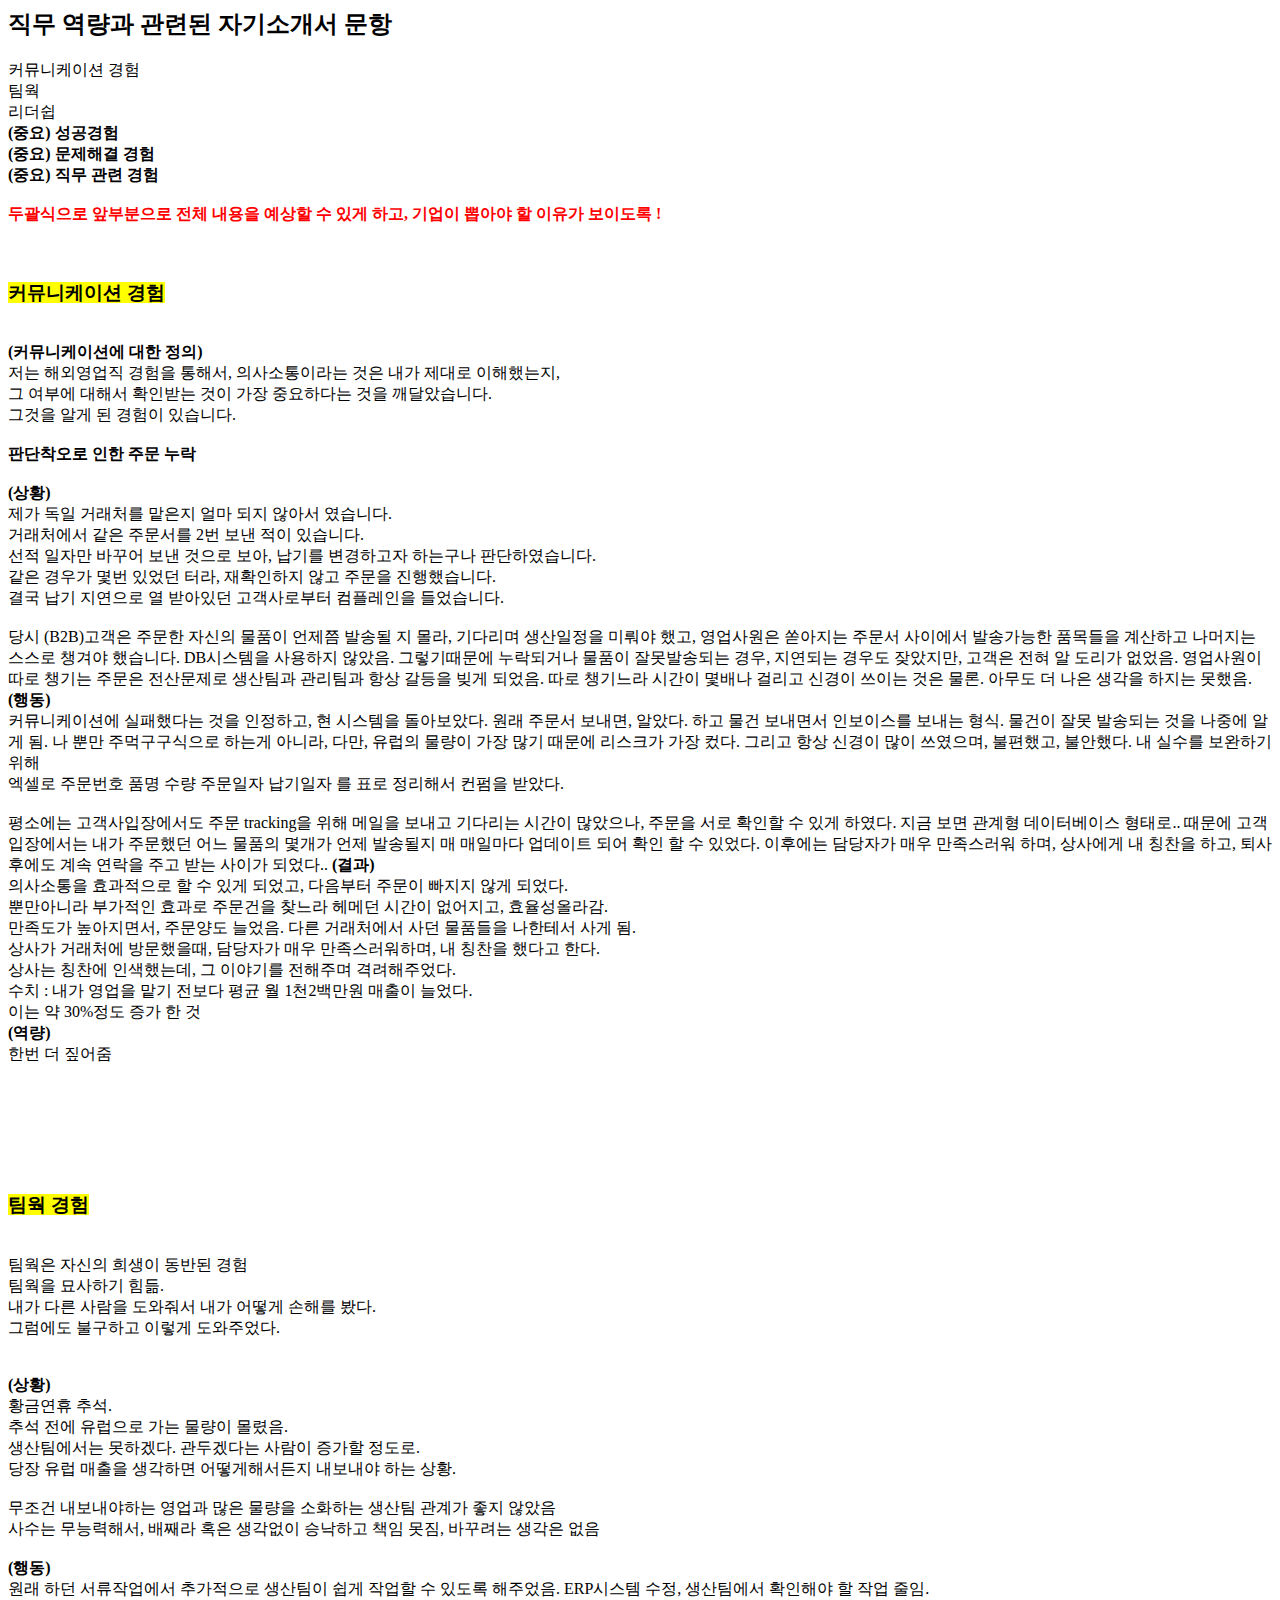
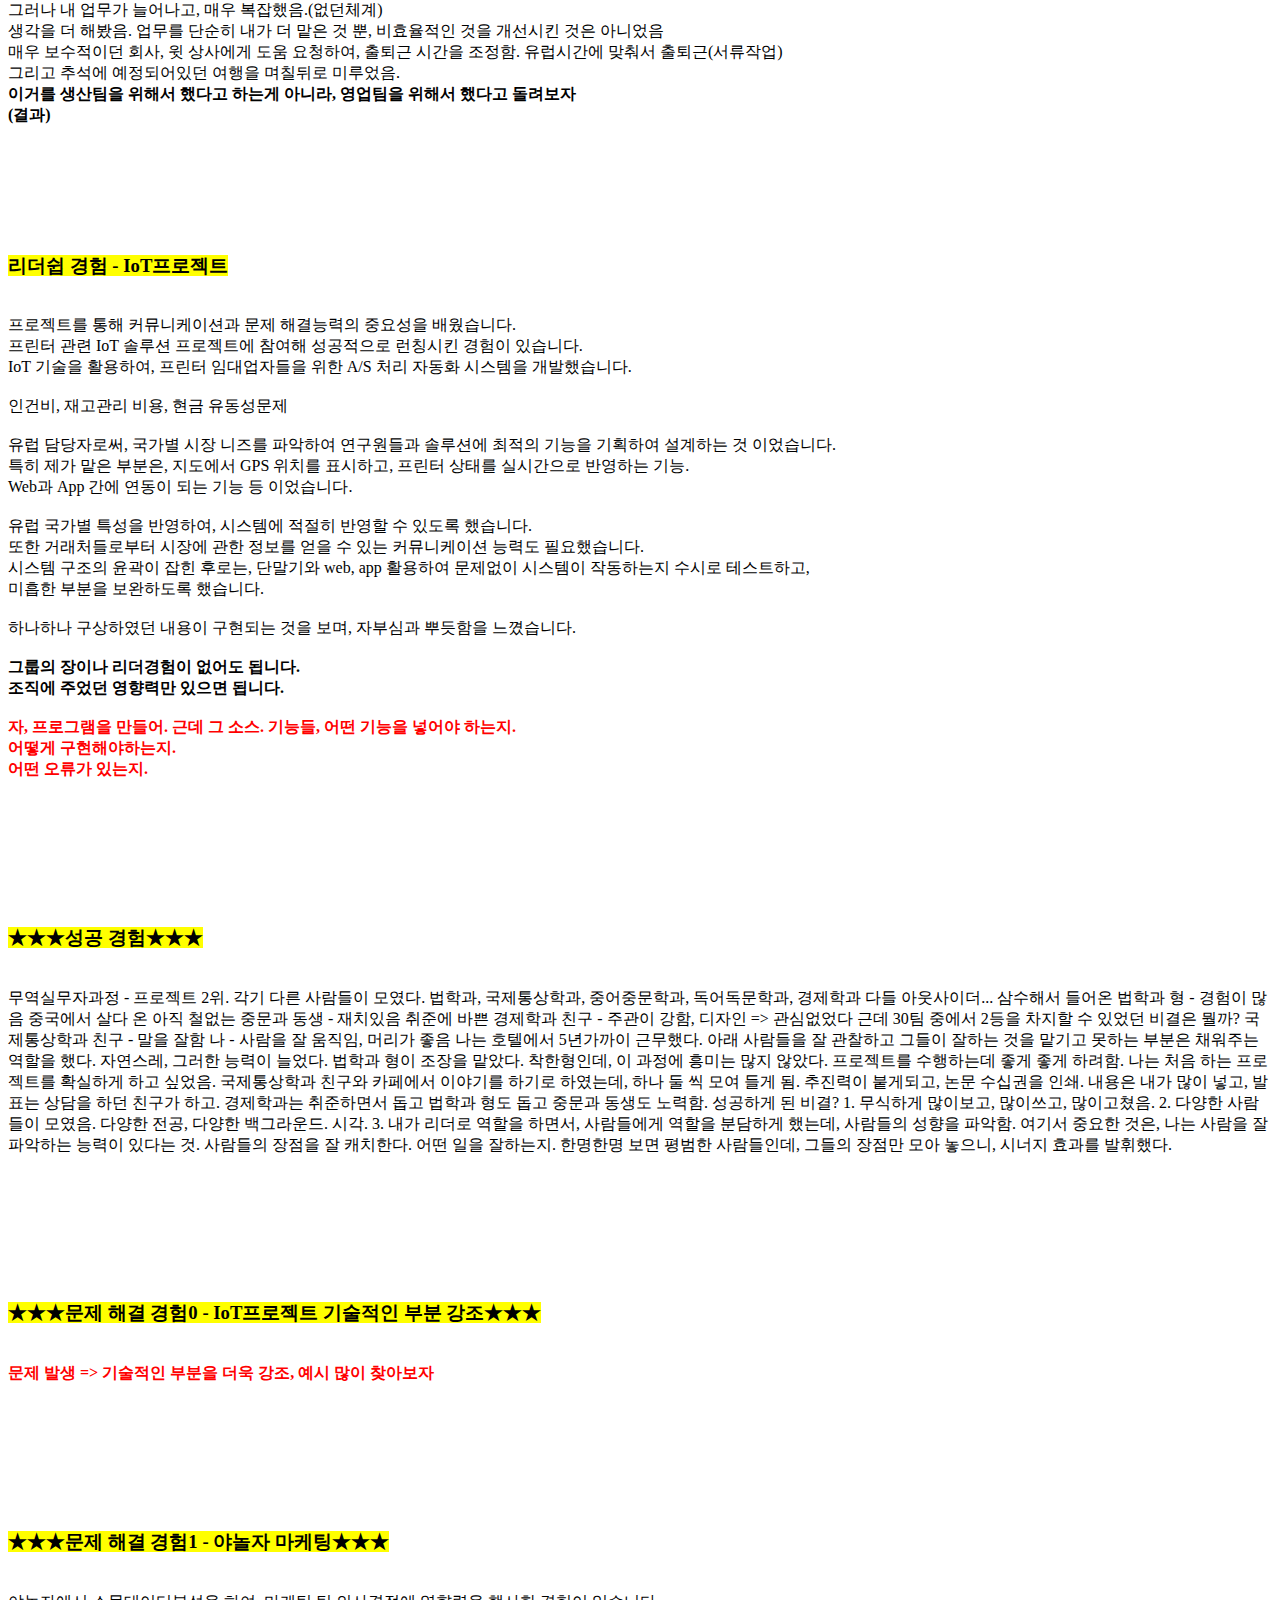
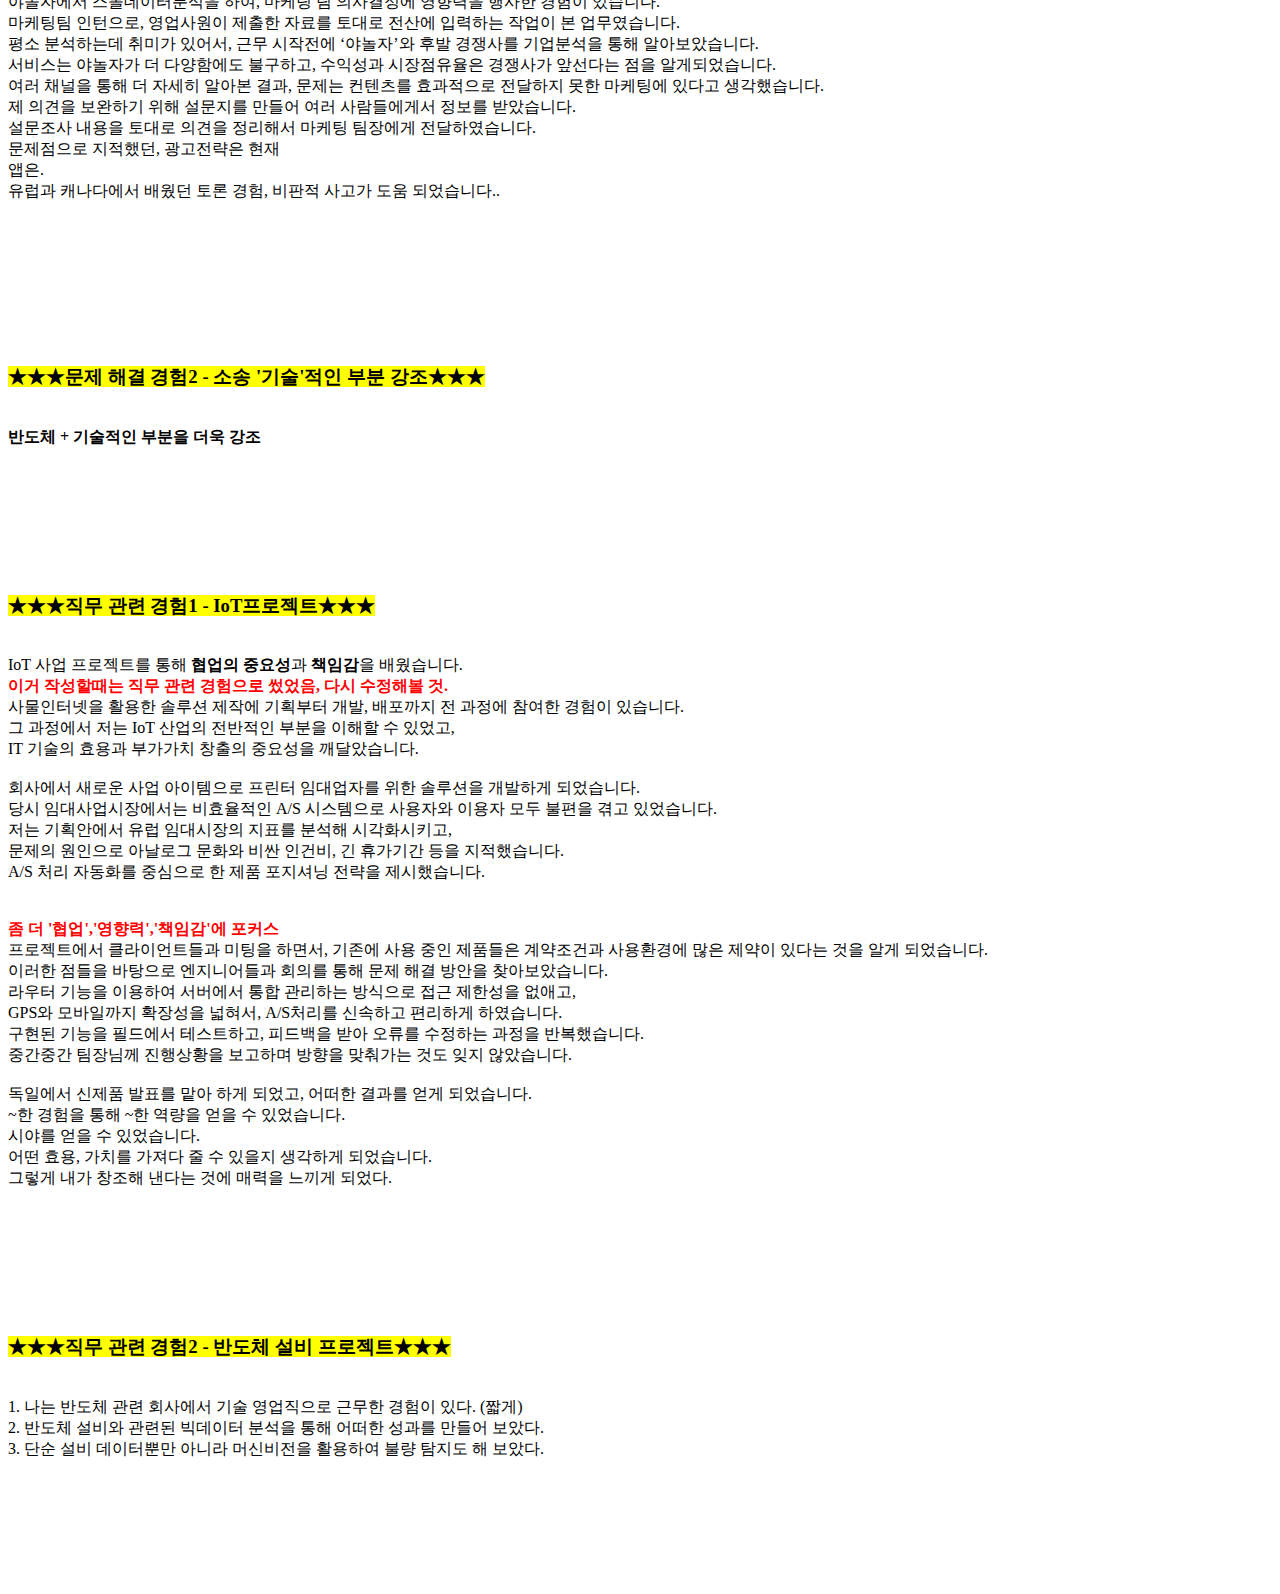
<file: resume2.html>
<html>
<head>
  <h2>직무 역량과 관련된 자기소개서 문항<br /></h2>
  커뮤니케이션 경험<br />
  팀웍<br />
  리더쉽<br />
  <b>(중요) 성공경험</b><br />
  <b>(중요) 문제해결 경험</b><br />
  <b>(중요) 직무 관련 경험</b><br /><br />
  <span style="color:red"><b>두괄식으로 앞부분으로 전체 내용을 예상할 수 있게 하고, 기업이 뽑아야 할 이유가 보이도록 !</b></span><br /><br /><br />

</head>


<h3><span style="background-color:yellow">커뮤니케이션 경험</span></h3><br />
<b>(커뮤니케이션에 대한 정의)</b><br />
저는 해외영업직 경험을 통해서, 의사소통이라는 것은 내가 제대로 이해했는지, <br />
그 여부에 대해서 확인받는 것이 가장 중요하다는 것을 깨달았습니다.<br />
그것을 알게 된 경험이 있습니다.<br /><br />
<b>판단착오로 인한 주문 누락</b><br /><br />

<b>(상황)</b><br />
제가 독일 거래처를 맡은지 얼마 되지 않아서 였습니다.<br />
거래처에서 같은 주문서를 2번 보낸 적이 있습니다.<br />
선적 일자만 바꾸어 보낸 것으로 보아, 납기를 변경하고자 하는구나 판단하였습니다.<br />
같은 경우가 몇번 있었던 터라, 재확인하지 않고 주문을 진행했습니다.<br />
결국 납기 지연으로 열 받아있던 고객사로부터 컴플레인을 들었습니다.<br /><br />

당시 (B2B)고객은 주문한 자신의 물품이 언제쯤 발송될 지 몰라, 기다리며 생산일정을 미뤄야 했고,
영업사원은 쏟아지는 주문서 사이에서 발송가능한 품목들을 계산하고 나머지는 스스로 챙겨야 했습니다.
DB시스템을 사용하지 않았음.
그렇기때문에 누락되거나 물품이 잘못발송되는 경우, 지연되는 경우도 잦았지만, 고객은 전혀 알 도리가 없었음.
영업사원이 따로 챙기는 주문은 전산문제로 생산팀과 관리팀과 항상 갈등을 빚게 되었음.
따로 챙기느라 시간이 몇배나 걸리고 신경이 쓰이는 것은 물론. 아무도 더 나은 생각을 하지는 못했음.

<b>(행동)</b><br />
커뮤니케이션에 실패했다는 것을 인정하고, 현 시스템을 돌아보았다.
원래 주문서 보내면, 알았다. 하고 물건 보내면서 인보이스를 보내는 형식.
물건이 잘못 발송되는 것을 나중에 알게 됨.
나 뿐만 주먹구구식으로 하는게 아니라,
다만, 유럽의 물량이 가장 많기 때문에 리스크가 가장 컸다.
그리고 항상 신경이 많이 쓰였으며, 불편했고, 불안했다.

내 실수를 보완하기 위해<br />
엑셀로 주문번호 품명 수량 주문일자 납기일자 를 표로 정리해서 컨펌을 받았다. <br /><br />
평소에는 고객사입장에서도 주문 tracking을 위해 메일을 보내고 기다리는 시간이 많았으나,
주문을 서로 확인할 수 있게 하였다.

지금 보면 관계형 데이터베이스 형태로..

때문에 고객입장에서는 내가 주문했던 어느 물품의 몇개가 언제 발송될지 매 매일마다 업데이트 되어 확인 할 수 있었다.

이후에는 담당자가 매우 만족스러워 하며, 상사에게 내 칭찬을 하고, 퇴사후에도 계속 연락을 주고 받는 사이가 되었다..



<b>(결과)</b><br />
의사소통을 효과적으로 할 수 있게 되었고, 다음부터 주문이 빠지지 않게 되었다.<br />
뿐만아니라 부가적인 효과로 주문건을 찾느라 헤메던 시간이 없어지고, 효율성올라감.<br />
만족도가 높아지면서, 주문양도 늘었음. 다른 거래처에서 사던 물품들을 나한테서 사게 됨.<br />
상사가 거래처에 방문했을때, 담당자가 매우 만족스러워하며, 내 칭찬을 했다고 한다.<br />
상사는 칭찬에 인색했는데, 그 이야기를 전해주며 격려해주었다.<br />
수치 : 내가 영업을 맡기 전보다 평균 월 1천2백만원 매출이 늘었다. <br />
이는 약 30%정도 증가 한 것<br />

<b>(역량)</b><br />

한번 더 짚어줌<br />
<br /><br /><br /><br /><br /><br />




<h3><span style="background-color:yellow">팀웍 경험</span></h3><br />
팀웍은 자신의 희생이 동반된 경험<br />
팀웍을 묘사하기 힘듦.<br />
내가 다른 사람을 도와줘서 내가 어떻게 손해를 봤다.<br />
그럼에도 불구하고 이렇게 도와주었다.<br />
<br /><br />
<b>(상황)</b><br />
황금연휴 추석.<br />
추석 전에 유럽으로 가는 물량이 몰렸음.<br />
생산팀에서는 못하겠다. 관두겠다는 사람이 증가할 정도로.<br />
당장 유럽 매출을 생각하면 어떻게해서든지 내보내야 하는 상황.<br /><br />

무조건 내보내야하는 영업과 많은 물량을 소화하는 생산팀 관계가 좋지 않았음<br />
사수는 무능력해서, 배째라 혹은 생각없이 승낙하고 책임 못짐, 바꾸려는 생각은 없음<br /><br />
<b>(행동)</b><br />
원래 하던 서류작업에서 추가적으로 생산팀이 쉽게 작업할 수 있도록 해주었음. ERP시스템 수정, 생산팀에서 확인해야 할 작업 줄임.<br />
그러나 내 업무가 늘어나고, 매우 복잡했음.(없던체계)<br />
생각을 더 해봤음. 업무를 단순히 내가 더 맡은 것 뿐, 비효율적인 것을 개선시킨 것은 아니었음<br />
매우 보수적이던 회사, 윗 상사에게 도움 요청하여, 출퇴근 시간을 조정함. 유럽시간에 맞춰서 출퇴근(서류작업)<br />
그리고 추석에 예정되어있던 여행을 며칠뒤로 미루었음.<br / >
<b>이거를 생산팀을 위해서 했다고 하는게 아니라, 영업팀을 위해서 했다고 돌려보자</b><br / >
<b>(결과)</b><br /><br /><br /><br /><br /><br /><br />













<h3><span style="background-color:yellow">리더쉽 경험 - IoT프로젝트</span></h3><br />
프로젝트를 통해 커뮤니케이션과 문제 해결능력의 중요성을 배웠습니다.<br />
프린터 관련 IoT 솔루션 프로젝트에 참여해 성공적으로 런칭시킨 경험이 있습니다.<br />
IoT 기술을 활용하여, 프린터 임대업자들을 위한 A/S 처리 자동화 시스템을 개발했습니다.<br /><br />

인건비, 재고관리 비용, 현금 유동성문제<br /><br />

유럽 담당자로써, 국가별 시장 니즈를 파악하여 연구원들과 솔루션에 최적의 기능을 기획하여 설계하는 것 이었습니다.<br />
특히 제가 맡은 부분은, 지도에서 GPS 위치를 표시하고, 프린터 상태를 실시간으로 반영하는 기능.<br />
Web과 App 간에 연동이 되는 기능 등 이었습니다.<br /><br />

유럽 국가별 특성을 반영하여, 시스템에 적절히 반영할 수 있도록 했습니다.<br />
또한 거래처들로부터 시장에 관한 정보를 얻을 수 있는 커뮤니케이션 능력도 필요했습니다.<br />
시스템 구조의 윤곽이 잡힌 후로는, 단말기와 web, app 활용하여 문제없이 시스템이 작동하는지 수시로 테스트하고,<br />
미흡한 부분을 보완하도록 했습니다.<br /><br />

하나하나 구상하였던 내용이 구현되는 것을 보며, 자부심과 뿌듯함을 느꼈습니다.<br /><br />

<b>그룹의 장이나 리더경험이 없어도 됩니다.<br />
조직에 주었던 영향력만 있으면 됩니다.</b><br /><br />

<span style="color:red"><b>자, 프로그램을 만들어. 근데 그 소스. 기능들, 어떤 기능을 넣어야 하는지.<br />
어떻게 구현해야하는지.<br />
어떤 오류가 있는지.</b></span>
<br /><br /><br /><br /><br /><br /><br /><br />







<h3><span style="background-color:yellow">★★★성공 경험★★★</span></h3><br />
무역실무자과정 - 프로젝트 2위.

각기 다른 사람들이 모였다.
법학과, 국제통상학과, 중어중문학과, 독어독문학과, 경제학과

다들 아웃사이더...
삼수해서 들어온 법학과 형 - 경험이 많음
중국에서 살다 온 아직 철없는 중문과 동생 - 재치있음
취준에 바쁜 경제학과 친구 - 주관이 강함, 디자인
=> 관심없었다
근데 30팀 중에서 2등을 차지할 수 있었던 비결은 뭘까?

국제통상학과 친구 - 말을 잘함
나 - 사람을 잘 움직임, 머리가 좋음


나는 호텔에서 5년가까이 근무했다. 아래 사람들을 잘 관찰하고 그들이 잘하는 것을 맡기고
못하는 부분은 채워주는 역할을 했다.
자연스레, 그러한 능력이 늘었다.



법학과 형이 조장을 맡았다.
착한형인데, 이 과정에 흥미는 많지 않았다.
프로젝트를 수행하는데 좋게 좋게 하려함.
나는 처음 하는 프로젝트를 확실하게 하고 싶었음.
국제통상학과 친구와 카페에서 이야기를 하기로 하였는데, 하나 둘 씩 모여 들게 됨.

추진력이 붙게되고, 논문 수십권을 인쇄.

내용은 내가 많이 넣고,
발표는 상담을 하던 친구가 하고.

경제학과는 취준하면서 돕고
법학과 형도 돕고
중문과 동생도 노력함.


성공하게 된 비결?
1. 무식하게 많이보고, 많이쓰고, 많이고쳤음.
2. 다양한 사람들이 모였음. 다양한 전공, 다양한 백그라운드. 시각.
3. 내가 리더로 역할을 하면서, 사람들에게 역할을 분담하게 했는데, 사람들의 성향을 파악함.
여기서 중요한 것은, 나는 사람을 잘 파악하는 능력이 있다는 것.
사람들의 장점을 잘 캐치한다. 어떤 일을 잘하는지.

한명한명 보면 평범한 사람들인데, 그들의 장점만 모아 놓으니, 시너지 효과를 발휘했다.




<br /><br /><br /><br /><br /><br /><br /><br />




<h3><span style="background-color:yellow">★★★문제 해결 경험0 - IoT프로젝트 기술적인 부분 강조★★★</span></h3><br />
<span style="color:red"><b> 문제 발생 => 기술적인 부분을 더욱 강조, 예시 많이 찾아보자 </b></span>
<br /><br /><br /><br /><br /><br /><br /><br />


<h3><span style="background-color:yellow">★★★문제 해결 경험1 - 야놀자 마케팅★★★</span></h3><br />

야놀자에서 스몰데이터분석을 하여, 마케팅 팀 의사결정에 영향력을 행사한 경험이 있습니다.</br/>
마케팅팀 인턴으로, 영업사원이 제출한 자료를 토대로 전산에 입력하는 작업이 본 업무였습니다.</br/>
평소 분석하는데 취미가 있어서, 근무 시작전에 ‘야놀자’와 후발 경쟁사를 기업분석을 통해 알아보았습니다.</br/>
서비스는 야놀자가 더 다양함에도 불구하고, 수익성과 시장점유율은 경쟁사가 앞선다는 점을 알게되었습니다. </br/>
여러 채널을 통해 더 자세히 알아본 결과, 문제는 컨텐츠를 효과적으로 전달하지 못한 마케팅에 있다고 생각했습니다.</br/>
제 의견을 보완하기 위해 설문지를 만들어 여러 사람들에게서 정보를 받았습니다.</br/>
설문조사 내용을 토대로 의견을 정리해서 마케팅 팀장에게 전달하였습니다.</br/>
문제점으로 지적했던, 광고전략은 현재 </br/>
앱은.</br/>
유럽과 캐나다에서 배웠던 토론 경험, 비판적 사고가 도움 되었습니다..</br/>
<br /><br /><br /><br /><br /><br /><br /><br />






<h3><span style="background-color:yellow">★★★문제 해결 경험2 - 소송 '기술'적인 부분 강조★★★</span></h3><br />
<b> 반도체 + 기술적인 부분을 더욱 강조 </b>
<br /><br /><br /><br /><br /><br /><br /><br />




<!--
IoT 사업 프로젝트를 통해 <b>협업의 중요성</b>과 <b>책임감</b>을 배웠습니다.<br />

사물인터넷을 활용한 솔루션 제작에 기획부터 개발, 배포까지 전 과정에 참여한 경험이 있습니다.<br />
그 과정에서 저는 IoT 산업의 전반적인 부분을 이해할 수 있었고,<br />
IT 기술의 효용과 부가가치 창출의 중요성을 깨달았습니다.<br /><br />

회사에서 새로운 사업 아이템으로 프린터 임대업자를 위한 솔루션을 개발하게 되었습니다.<br />
당시 임대사업시장에서는 비효율적인 A/S 시스템으로 사용자와 이용자 모두 불편을 겪고 있었습니다.<br />
저는 기획안에서 유럽 임대시장의 지표를 분석해 시각화시키고,<br />
문제의 원인으로 아날로그 문화와 비싼 인건비, 긴 휴가기간 등을 지적했습니다.<br />
A/S 처리 자동화를 중심으로 한 제품 포지셔닝 전략을 제시했습니다.<br /><br />
<br />
<span style="color:red"><b>좀 더 '협업','영향력','책임감'에 포커스</b></span><br />
프로젝트에서 클라이언트들과 미팅을 하면서, 기존에 사용 중인 제품들은 계약조건과 사용환경에 많은 제약이 있다는 것을 알게 되었습니다.<br />
이러한 점들을 바탕으로 엔지니어들과 회의를 통해 문제 해결 방안을 찾아보았습니다.<br />
라우터 기능을 이용하여 서버에서 통합 관리하는 방식으로 접근 제한성을 없애고,<br />
GPS와 모바일까지 확장성을 넓혀서, A/S처리를 신속하고 편리하게 하였습니다.<br />
구현된 기능을 필드에서 테스트하고, 피드백을 받아 오류를 수정하는 과정을 반복했습니다.<br />
중간중간 팀장님께 진행상황을 보고하며 방향을 맞춰가는 것도 잊지 않았습니다.<br /><br />

독일에서 신제품 발표를 맡아 하게 되었고, 어떠한 결과를 얻게 되었습니다.<br />
~한 경험을 통해 ~한 역량을 얻을 수 있었습니다.<br />
시야를 얻을 수 있었습니다.<br />
어떤 효용, 가치를 가져다 줄 수 있을지 생각하게 되었습니다.<br />
그렇게 내가 창조해 낸다는 것에 매력을 느끼게 되었다.<br /><br /> -->

<h3><span style="background-color:yellow">★★★직무 관련 경험1 - IoT프로젝트★★★</span></h3><br />
IoT 사업 프로젝트를 통해 <b>협업의 중요성</b>과 <b>책임감</b>을 배웠습니다.<br />
<span style="color:red"><b>이거 작성할때는 직무 관련 경험으로 썼었음, 다시 수정해볼 것.</b></span><br />
사물인터넷을 활용한 솔루션 제작에 기획부터 개발, 배포까지 전 과정에 참여한 경험이 있습니다.<br />
그 과정에서 저는 IoT 산업의 전반적인 부분을 이해할 수 있었고,<br />
IT 기술의 효용과 부가가치 창출의 중요성을 깨달았습니다.<br /><br />

회사에서 새로운 사업 아이템으로 프린터 임대업자를 위한 솔루션을 개발하게 되었습니다.<br />
당시 임대사업시장에서는 비효율적인 A/S 시스템으로 사용자와 이용자 모두 불편을 겪고 있었습니다.<br />
저는 기획안에서 유럽 임대시장의 지표를 분석해 시각화시키고,<br />
문제의 원인으로 아날로그 문화와 비싼 인건비, 긴 휴가기간 등을 지적했습니다.<br />
A/S 처리 자동화를 중심으로 한 제품 포지셔닝 전략을 제시했습니다.<br /><br />
<br />
<span style="color:red"><b>좀 더 '협업','영향력','책임감'에 포커스</b></span><br />
프로젝트에서 클라이언트들과 미팅을 하면서, 기존에 사용 중인 제품들은 계약조건과 사용환경에 많은 제약이 있다는 것을 알게 되었습니다.<br />
이러한 점들을 바탕으로 엔지니어들과 회의를 통해 문제 해결 방안을 찾아보았습니다.<br />
라우터 기능을 이용하여 서버에서 통합 관리하는 방식으로 접근 제한성을 없애고,<br />
GPS와 모바일까지 확장성을 넓혀서, A/S처리를 신속하고 편리하게 하였습니다.<br />
구현된 기능을 필드에서 테스트하고, 피드백을 받아 오류를 수정하는 과정을 반복했습니다.<br />
중간중간 팀장님께 진행상황을 보고하며 방향을 맞춰가는 것도 잊지 않았습니다.<br /><br />

독일에서 신제품 발표를 맡아 하게 되었고, 어떠한 결과를 얻게 되었습니다.<br />
~한 경험을 통해 ~한 역량을 얻을 수 있었습니다.<br />
시야를 얻을 수 있었습니다.<br />
어떤 효용, 가치를 가져다 줄 수 있을지 생각하게 되었습니다.<br />
그렇게 내가 창조해 낸다는 것에 매력을 느끼게 되었다.<br /><br /><br /><br /><br /><br /><br /><br />







<h3><span style="background-color:yellow">★★★직무 관련 경험2 - 반도체 설비 프로젝트★★★</span></h3><br />
1. 나는 반도체 관련 회사에서 기술 영업직으로 근무한 경험이 있다. (짧게)<br />
2. 반도체 설비와 관련된 빅데이터 분석을 통해 어떠한 성과를 만들어 보았다.<br />
3. 단순 설비 데이터뿐만 아니라 머신비전을 활용하여 불량 탐지도 해 보았다.<br /><br /><br /><br /><br /><br /><br /><br />



</html>
</file>
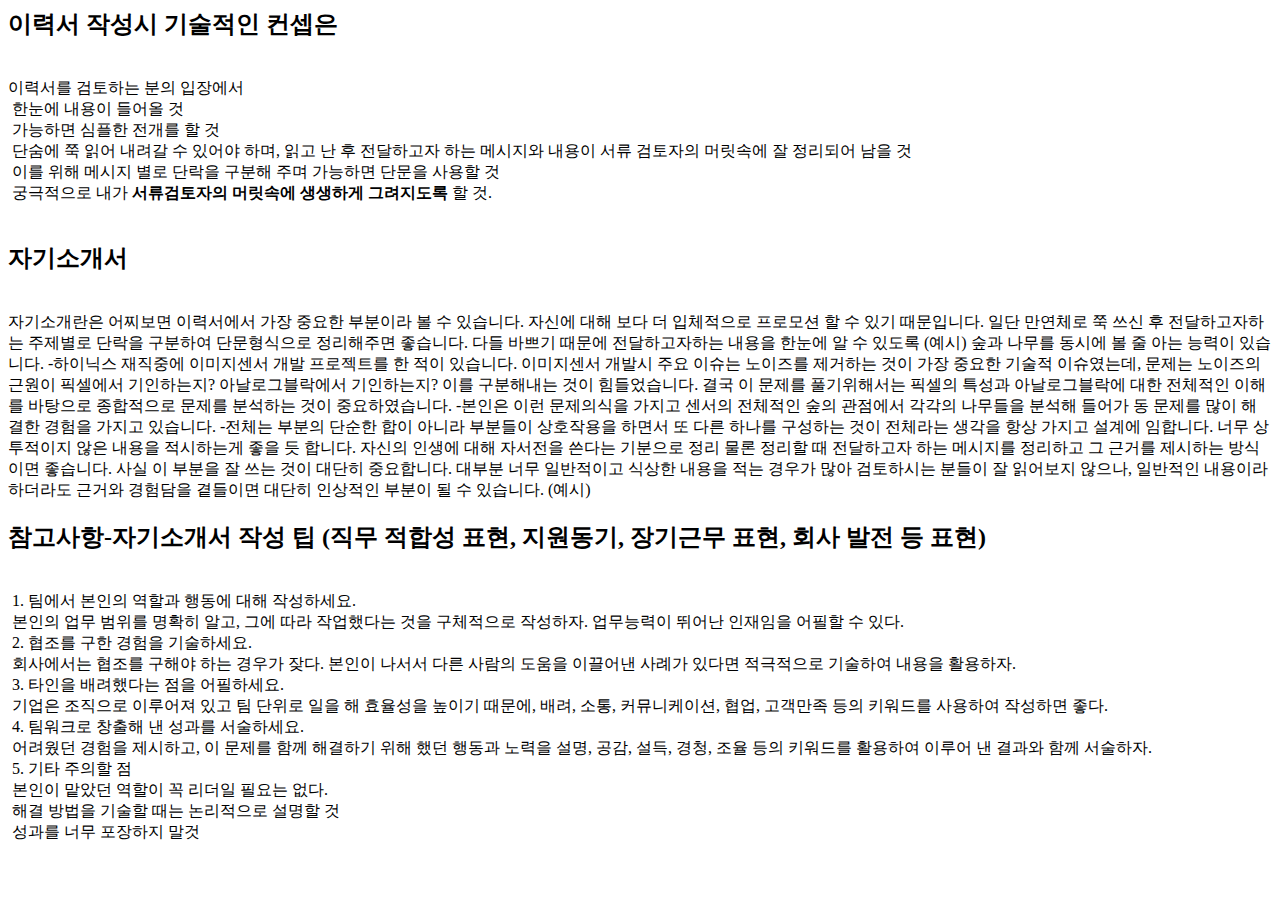
<file: resume3.html>
<html>
<head>
  <h2>이력서 작성시 기술적인 컨셉은</h2><br />
  이력서를 검토하는 분의 입장에서<br />
  &nbsp한눈에 내용이 들어올 것<br />
  &nbsp가능하면 심플한 전개를 할 것<br />
  &nbsp단숨에 쭉 읽어 내려갈 수 있어야 하며, 읽고 난 후 전달하고자 하는 메시지와 내용이 서류 검토자의 머릿속에 잘 정리되어 남을 것<br />
  &nbsp이를 위해 메시지 별로 단락을 구분해 주며 가능하면 단문을 사용할 것<br />
  &nbsp궁극적으로 내가 <b>서류검토자의 머릿속에 생생하게 그려지도록 </b>할 것.<br /><br />

  <h2>자기소개서</h2><br />
  자기소개란은 어찌보면 이력서에서 가장 중요한 부분이라 볼 수 있습니다.
  자신에 대해 보다 더 입체적으로 프로모션 할 수 있기 때문입니다.
  일단 만연체로 쭉 쓰신 후 전달하고자하는 주제별로 단락을 구분하여 단문형식으로 정리해주면 좋습니다.
  다들 바쁘기 때문에 전달하고자하는 내용을 한눈에 알 수 있도록
  (예시)
  숲과 나무를 동시에 볼 줄 아는 능력이 있습니다.
  -하이닉스 재직중에 이미지센서 개발 프로젝트를 한 적이 있습니다. 이미지센서 개발시 주요 이슈는 노이즈를 제거하는 것이 가장 중요한 기술적 이슈였는데,
  문제는 노이즈의 근원이 픽셀에서 기인하는지? 아날로그블락에서 기인하는지? 이를 구분해내는 것이 힘들었습니다. 결국 이 문제를 풀기위해서는 픽셀의 특성과
  아날로그블락에 대한 전체적인 이해를 바탕으로 종합적으로 문제를 분석하는 것이 중요하였습니다.
  -본인은 이런 문제의식을 가지고 센서의 전체적인 숲의 관점에서 각각의 나무들을 분석해 들어가 동 문제를 많이 해결한 경험을 가지고 있습니다.
  -전체는 부분의 단순한 합이 아니라 부분들이 상호작용을 하면서 또 다른 하나를 구성하는 것이 전체라는 생각을 항상 가지고 설계에 임합니다.

  너무 상투적이지 않은 내용을 적시하는게 좋을 듯 합니다.
  자신의 인생에 대해 자서전을 쓴다는 기분으로 정리
   물론 정리할 때 전달하고자 하는 메시지를 정리하고 그 근거를 제시하는 방식이면 좋습니다.
   사실 이 부분을 잘 쓰는 것이 대단히 중요합니다.
   대부분 너무 일반적이고 식상한 내용을 적는 경우가 많아 검토하시는 분들이 잘 읽어보지 않으나, 일반적인 내용이라 하더라도 근거와 경험담을 곁들이면
   대단히 인상적인 부분이 될 수 있습니다.
  (예시)



  <h2><b>참고사항-자기소개서 작성 팁 (직무 적합성 표현, 지원동기, 장기근무 표현, 회사 발전 등 표현)</b></h2><br />
  &nbsp1. 팀에서 본인의 역할과 행동에 대해 작성하세요.<br />
  &nbsp본인의 업무 범위를 명확히 알고, 그에 따라 작업했다는 것을 구체적으로 작성하자. 업무능력이 뛰어난 인재임을 어필할 수 있다.<br />
  &nbsp2. 협조를 구한 경험을 기술하세요.<br />
  &nbsp회사에서는 협조를 구해야 하는 경우가 잦다. 본인이 나서서 다른 사람의 도움을 이끌어낸 사례가 있다면 적극적으로 기술하여 내용을 활용하자.<br />
  &nbsp3. 타인을 배려했다는 점을 어필하세요.<br />
  &nbsp기업은 조직으로 이루어져 있고 팀 단위로 일을 해 효율성을 높이기 때문에, 배려, 소통, 커뮤니케이션, 협업, 고객만족 등의 키워드를 사용하여 작성하면 좋다.<br />
  &nbsp4. 팀워크로 창출해 낸 성과를 서술하세요.<br />
  &nbsp어려웠던 경험을 제시하고, 이 문제를 함께 해결하기 위해 했던 행동과 노력을 설명, 공감, 설득, 경청, 조율 등의 키워드를 활용하여 이루어 낸 결과와 함께 서술하자.<br />
  &nbsp5. 기타 주의할 점<br />
  &nbsp본인이 맡았던 역할이 꼭 리더일 필요는 없다.<br />
  &nbsp해결 방법을 기술할 때는 논리적으로 설명할 것<br />
  &nbsp성과를 너무 포장하지 말것<br />

</head>
</html>
</file>
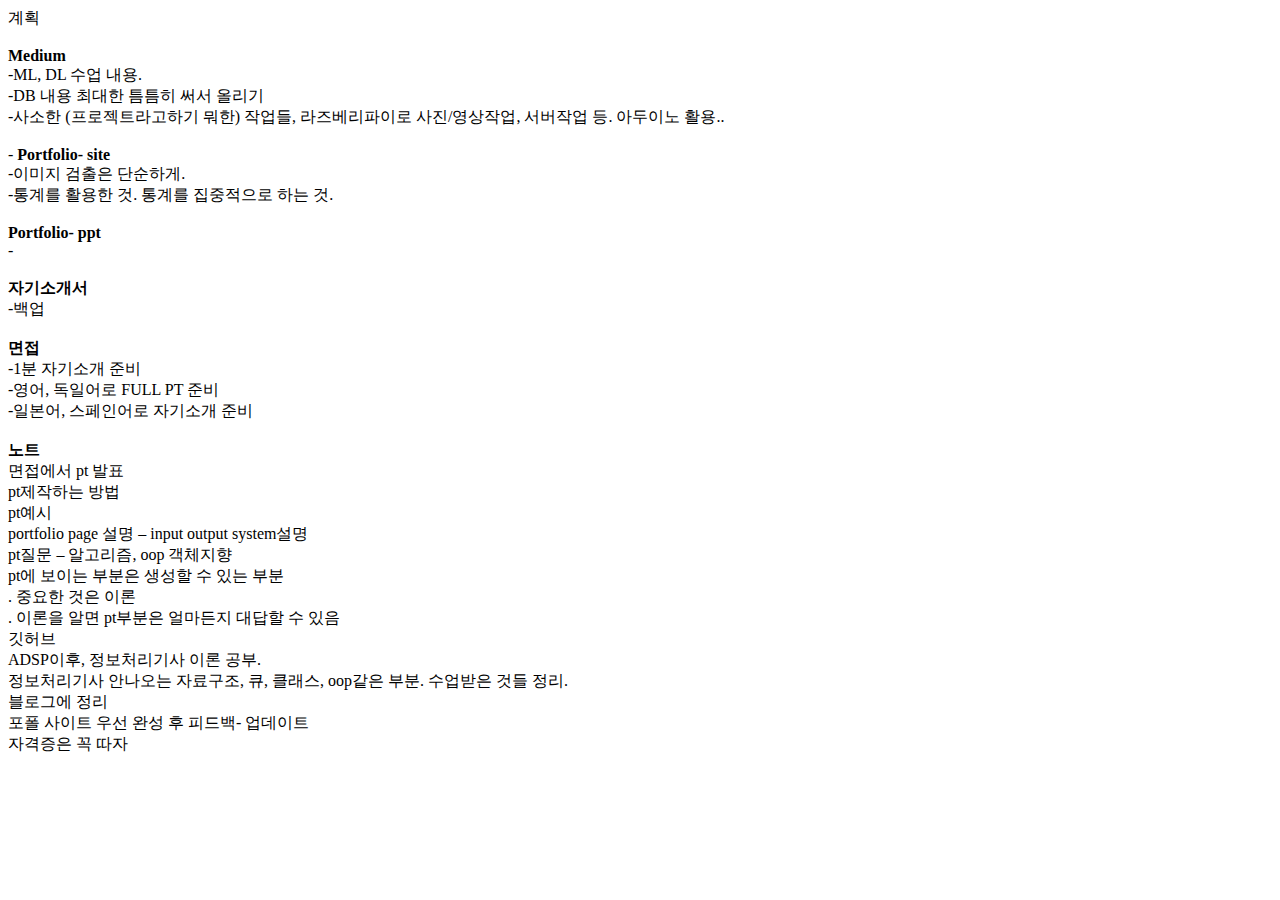
<file: secret.html>
<html>
<head>
계획<br /><br />
</head>
<body>
<b>Medium</b><br />
-ML, DL 수업 내용.<br />
-DB 내용 최대한 틈틈히 써서 올리기<br />
-사소한 (프로젝트라고하기 뭐한) 작업들, 라즈베리파이로 사진/영상작업, 서버작업 등. 아두이노 활용..<br /><br />
-

<b>Portfolio- site</b><br />
-이미지 검출은 단순하게.<br />
-통계를 활용한 것. 통계를 집중적으로 하는 것.<br /><br />



<b>Portfolio- ppt</b><br />
-<br /><br />



<b>자기소개서</b><br />
-백업<br /><br />

<b>면접</b><br />
-1분 자기소개 준비<br />
-영어, 독일어로 FULL PT 준비<br />
-일본어, 스페인어로 자기소개 준비<br /><br />


<b>노트</b><br />
면접에서 pt 발표<br />
pt제작하는 방법<br />
pt예시<br />
portfolio page 설명 – input output system설명<br />
pt질문 – 알고리즘, oop 객체지향<br />
pt에 보이는 부분은 생성할 수 있는 부분<br />
. 중요한 것은 이론<br />
. 이론을 알면 pt부분은 얼마든지 대답할 수 있음<br />
깃허브<br />
ADSP이후, 정보처리기사 이론 공부.<br />
정보처리기사 안나오는 자료구조, 큐, 클래스, oop같은 부분. 수업받은 것들 정리.<br />
블로그에 정리<br />
포폴 사이트 우선 완성 후 피드백- 업데이트<br />
자격증은 꼭 따자<br /><br />

</body>

</html>
</file>
<file: vendor/fontawesome-free/css/all.min.css>
.fa,.fab,.fal,.far,.fas{-moz-osx-font-smoothing:grayscale;-webkit-font-smoothing:antialiased;display:inline-block;font-style:normal;font-variant:normal;text-rendering:auto;line-height:1}.fa-lg{font-size:1.33333em;line-height:.75em;vertical-align:-.0667em}.fa-xs{font-size:.75em}.fa-sm{font-size:.875em}.fa-1x{font-size:1em}.fa-2x{font-size:2em}.fa-3x{font-size:3em}.fa-4x{font-size:4em}.fa-5x{font-size:5em}.fa-6x{font-size:6em}.fa-7x{font-size:7em}.fa-8x{font-size:8em}.fa-9x{font-size:9em}.fa-10x{font-size:10em}.fa-fw{text-align:center;width:1.25em}.fa-ul{list-style-type:none;margin-left:2.5em;padding-left:0}.fa-ul>li{position:relative}.fa-li{left:-2em;position:absolute;text-align:center;width:2em;line-height:inherit}.fa-border{border:.08em solid #eee;border-radius:.1em;padding:.2em .25em .15em}.fa-pull-left{float:left}.fa-pull-right{float:right}.fa.fa-pull-left,.fab.fa-pull-left,.fal.fa-pull-left,.far.fa-pull-left,.fas.fa-pull-left{margin-right:.3em}.fa.fa-pull-right,.fab.fa-pull-right,.fal.fa-pull-right,.far.fa-pull-right,.fas.fa-pull-right{margin-left:.3em}.fa-spin{animation:fa-spin 2s infinite linear}.fa-pulse{animation:fa-spin 1s infinite steps(8)}@keyframes fa-spin{0%{transform:rotate(0deg)}to{transform:rotate(1turn)}}.fa-rotate-90{-ms-filter:"progid:DXImageTransform.Microsoft.BasicImage(rotation=1)";transform:rotate(90deg)}.fa-rotate-180{-ms-filter:"progid:DXImageTransform.Microsoft.BasicImage(rotation=2)";transform:rotate(180deg)}.fa-rotate-270{-ms-filter:"progid:DXImageTransform.Microsoft.BasicImage(rotation=3)";transform:rotate(270deg)}.fa-flip-horizontal{-ms-filter:"progid:DXImageTransform.Microsoft.BasicImage(rotation=0, mirror=1)";transform:scaleX(-1)}.fa-flip-vertical{transform:scaleY(-1)}.fa-flip-both,.fa-flip-horizontal.fa-flip-vertical,.fa-flip-vertical{-ms-filter:"progid:DXImageTransform.Microsoft.BasicImage(rotation=2, mirror=1)"}.fa-flip-both,.fa-flip-horizontal.fa-flip-vertical{transform:scale(-1)}:root .fa-flip-both,:root .fa-flip-horizontal,:root .fa-flip-vertical,:root .fa-rotate-90,:root .fa-rotate-180,:root .fa-rotate-270{filter:none}.fa-stack{display:inline-block;height:2em;line-height:2em;position:relative;vertical-align:middle;width:2.5em}.fa-stack-1x,.fa-stack-2x{left:0;position:absolute;text-align:center;width:100%}.fa-stack-1x{line-height:inherit}.fa-stack-2x{font-size:2em}.fa-inverse{color:#fff}.fa-500px:before{content:"\f26e"}.fa-accessible-icon:before{content:"\f368"}.fa-accusoft:before{content:"\f369"}.fa-acquisitions-incorporated:before{content:"\f6af"}.fa-ad:before{content:"\f641"}.fa-address-book:before{content:"\f2b9"}.fa-address-card:before{content:"\f2bb"}.fa-adjust:before{content:"\f042"}.fa-adn:before{content:"\f170"}.fa-adobe:before{content:"\f778"}.fa-adversal:before{content:"\f36a"}.fa-affiliatetheme:before{content:"\f36b"}.fa-air-freshener:before{content:"\f5d0"}.fa-algolia:before{content:"\f36c"}.fa-align-center:before{content:"\f037"}.fa-align-justify:before{content:"\f039"}.fa-align-left:before{content:"\f036"}.fa-align-right:before{content:"\f038"}.fa-alipay:before{content:"\f642"}.fa-allergies:before{content:"\f461"}.fa-amazon:before{content:"\f270"}.fa-amazon-pay:before{content:"\f42c"}.fa-ambulance:before{content:"\f0f9"}.fa-american-sign-language-interpreting:before{content:"\f2a3"}.fa-amilia:before{content:"\f36d"}.fa-anchor:before{content:"\f13d"}.fa-android:before{content:"\f17b"}.fa-angellist:before{content:"\f209"}.fa-angle-double-down:before{content:"\f103"}.fa-angle-double-left:before{content:"\f100"}.fa-angle-double-right:before{content:"\f101"}.fa-angle-double-up:before{content:"\f102"}.fa-angle-down:before{content:"\f107"}.fa-angle-left:before{content:"\f104"}.fa-angle-right:before{content:"\f105"}.fa-angle-up:before{content:"\f106"}.fa-angry:before{content:"\f556"}.fa-angrycreative:before{content:"\f36e"}.fa-angular:before{content:"\f420"}.fa-ankh:before{content:"\f644"}.fa-app-store:before{content:"\f36f"}.fa-app-store-ios:before{content:"\f370"}.fa-apper:before{content:"\f371"}.fa-apple:before{content:"\f179"}.fa-apple-alt:before{content:"\f5d1"}.fa-apple-pay:before{content:"\f415"}.fa-archive:before{content:"\f187"}.fa-archway:before{content:"\f557"}.fa-arrow-alt-circle-down:before{content:"\f358"}.fa-arrow-alt-circle-left:before{content:"\f359"}.fa-arrow-alt-circle-right:before{content:"\f35a"}.fa-arrow-alt-circle-up:before{content:"\f35b"}.fa-arrow-circle-down:before{content:"\f0ab"}.fa-arrow-circle-left:before{content:"\f0a8"}.fa-arrow-circle-right:before{content:"\f0a9"}.fa-arrow-circle-up:before{content:"\f0aa"}.fa-arrow-down:before{content:"\f063"}.fa-arrow-left:before{content:"\f060"}.fa-arrow-right:before{content:"\f061"}.fa-arrow-up:before{content:"\f062"}.fa-arrows-alt:before{content:"\f0b2"}.fa-arrows-alt-h:before{content:"\f337"}.fa-arrows-alt-v:before{content:"\f338"}.fa-artstation:before{content:"\f77a"}.fa-assistive-listening-systems:before{content:"\f2a2"}.fa-asterisk:before{content:"\f069"}.fa-asymmetrik:before{content:"\f372"}.fa-at:before{content:"\f1fa"}.fa-atlas:before{content:"\f558"}.fa-atlassian:before{content:"\f77b"}.fa-atom:before{content:"\f5d2"}.fa-audible:before{content:"\f373"}.fa-audio-description:before{content:"\f29e"}.fa-autoprefixer:before{content:"\f41c"}.fa-avianex:before{content:"\f374"}.fa-aviato:before{content:"\f421"}.fa-award:before{content:"\f559"}.fa-aws:before{content:"\f375"}.fa-baby:before{content:"\f77c"}.fa-baby-carriage:before{content:"\f77d"}.fa-backspace:before{content:"\f55a"}.fa-backward:before{content:"\f04a"}.fa-bacon:before{content:"\f7e5"}.fa-balance-scale:before{content:"\f24e"}.fa-ban:before{content:"\f05e"}.fa-band-aid:before{content:"\f462"}.fa-bandcamp:before{content:"\f2d5"}.fa-barcode:before{content:"\f02a"}.fa-bars:before{content:"\f0c9"}.fa-baseball-ball:before{content:"\f433"}.fa-basketball-ball:before{content:"\f434"}.fa-bath:before{content:"\f2cd"}.fa-battery-empty:before{content:"\f244"}.fa-battery-full:before{content:"\f240"}.fa-battery-half:before{content:"\f242"}.fa-battery-quarter:before{content:"\f243"}.fa-battery-three-quarters:before{content:"\f241"}.fa-bed:before{content:"\f236"}.fa-beer:before{content:"\f0fc"}.fa-behance:before{content:"\f1b4"}.fa-behance-square:before{content:"\f1b5"}.fa-bell:before{content:"\f0f3"}.fa-bell-slash:before{content:"\f1f6"}.fa-bezier-curve:before{content:"\f55b"}.fa-bible:before{content:"\f647"}.fa-bicycle:before{content:"\f206"}.fa-bimobject:before{content:"\f378"}.fa-binoculars:before{content:"\f1e5"}.fa-biohazard:before{content:"\f780"}.fa-birthday-cake:before{content:"\f1fd"}.fa-bitbucket:before{content:"\f171"}.fa-bitcoin:before{content:"\f379"}.fa-bity:before{content:"\f37a"}.fa-black-tie:before{content:"\f27e"}.fa-blackberry:before{content:"\f37b"}.fa-blender:before{content:"\f517"}.fa-blender-phone:before{content:"\f6b6"}.fa-blind:before{content:"\f29d"}.fa-blog:before{content:"\f781"}.fa-blogger:before{content:"\f37c"}.fa-blogger-b:before{content:"\f37d"}.fa-bluetooth:before{content:"\f293"}.fa-bluetooth-b:before{content:"\f294"}.fa-bold:before{content:"\f032"}.fa-bolt:before{content:"\f0e7"}.fa-bomb:before{content:"\f1e2"}.fa-bone:before{content:"\f5d7"}.fa-bong:before{content:"\f55c"}.fa-book:before{content:"\f02d"}.fa-book-dead:before{content:"\f6b7"}.fa-book-medical:before{content:"\f7e6"}.fa-book-open:before{content:"\f518"}.fa-book-reader:before{content:"\f5da"}.fa-bookmark:before{content:"\f02e"}.fa-bowling-ball:before{content:"\f436"}.fa-box:before{content:"\f466"}.fa-box-open:before{content:"\f49e"}.fa-boxes:before{content:"\f468"}.fa-braille:before{content:"\f2a1"}.fa-brain:before{content:"\f5dc"}.fa-bread-slice:before{content:"\f7ec"}.fa-briefcase:before{content:"\f0b1"}.fa-briefcase-medical:before{content:"\f469"}.fa-broadcast-tower:before{content:"\f519"}.fa-broom:before{content:"\f51a"}.fa-brush:before{content:"\f55d"}.fa-btc:before{content:"\f15a"}.fa-bug:before{content:"\f188"}.fa-building:before{content:"\f1ad"}.fa-bullhorn:before{content:"\f0a1"}.fa-bullseye:before{content:"\f140"}.fa-burn:before{content:"\f46a"}.fa-buromobelexperte:before{content:"\f37f"}.fa-bus:before{content:"\f207"}.fa-bus-alt:before{content:"\f55e"}.fa-business-time:before{content:"\f64a"}.fa-buysellads:before{content:"\f20d"}.fa-calculator:before{content:"\f1ec"}.fa-calendar:before{content:"\f133"}.fa-calendar-alt:before{content:"\f073"}.fa-calendar-check:before{content:"\f274"}.fa-calendar-day:before{content:"\f783"}.fa-calendar-minus:before{content:"\f272"}.fa-calendar-plus:before{content:"\f271"}.fa-calendar-times:before{content:"\f273"}.fa-calendar-week:before{content:"\f784"}.fa-camera:before{content:"\f030"}.fa-camera-retro:before{content:"\f083"}.fa-campground:before{content:"\f6bb"}.fa-canadian-maple-leaf:before{content:"\f785"}.fa-candy-cane:before{content:"\f786"}.fa-cannabis:before{content:"\f55f"}.fa-capsules:before{content:"\f46b"}.fa-car:before{content:"\f1b9"}.fa-car-alt:before{content:"\f5de"}.fa-car-battery:before{content:"\f5df"}.fa-car-crash:before{content:"\f5e1"}.fa-car-side:before{content:"\f5e4"}.fa-caret-down:before{content:"\f0d7"}.fa-caret-left:before{content:"\f0d9"}.fa-caret-right:before{content:"\f0da"}.fa-caret-square-down:before{content:"\f150"}.fa-caret-square-left:before{content:"\f191"}.fa-caret-square-right:before{content:"\f152"}.fa-caret-square-up:before{content:"\f151"}.fa-caret-up:before{content:"\f0d8"}.fa-carrot:before{content:"\f787"}.fa-cart-arrow-down:before{content:"\f218"}.fa-cart-plus:before{content:"\f217"}.fa-cash-register:before{content:"\f788"}.fa-cat:before{content:"\f6be"}.fa-cc-amazon-pay:before{content:"\f42d"}.fa-cc-amex:before{content:"\f1f3"}.fa-cc-apple-pay:before{content:"\f416"}.fa-cc-diners-club:before{content:"\f24c"}.fa-cc-discover:before{content:"\f1f2"}.fa-cc-jcb:before{content:"\f24b"}.fa-cc-mastercard:before{content:"\f1f1"}.fa-cc-paypal:before{content:"\f1f4"}.fa-cc-stripe:before{content:"\f1f5"}.fa-cc-visa:before{content:"\f1f0"}.fa-centercode:before{content:"\f380"}.fa-centos:before{content:"\f789"}.fa-certificate:before{content:"\f0a3"}.fa-chair:before{content:"\f6c0"}.fa-chalkboard:before{content:"\f51b"}.fa-chalkboard-teacher:before{content:"\f51c"}.fa-charging-station:before{content:"\f5e7"}.fa-chart-area:before{content:"\f1fe"}.fa-chart-bar:before{content:"\f080"}.fa-chart-line:before{content:"\f201"}.fa-chart-pie:before{content:"\f200"}.fa-check:before{content:"\f00c"}.fa-check-circle:before{content:"\f058"}.fa-check-double:before{content:"\f560"}.fa-check-square:before{content:"\f14a"}.fa-cheese:before{content:"\f7ef"}.fa-chess:before{content:"\f439"}.fa-chess-bishop:before{content:"\f43a"}.fa-chess-board:before{content:"\f43c"}.fa-chess-king:before{content:"\f43f"}.fa-chess-knight:before{content:"\f441"}.fa-chess-pawn:before{content:"\f443"}.fa-chess-queen:before{content:"\f445"}.fa-chess-rook:before{content:"\f447"}.fa-chevron-circle-down:before{content:"\f13a"}.fa-chevron-circle-left:before{content:"\f137"}.fa-chevron-circle-right:before{content:"\f138"}.fa-chevron-circle-up:before{content:"\f139"}.fa-chevron-down:before{content:"\f078"}.fa-chevron-left:before{content:"\f053"}.fa-chevron-right:before{content:"\f054"}.fa-chevron-up:before{content:"\f077"}.fa-child:before{content:"\f1ae"}.fa-chrome:before{content:"\f268"}.fa-church:before{content:"\f51d"}.fa-circle:before{content:"\f111"}.fa-circle-notch:before{content:"\f1ce"}.fa-city:before{content:"\f64f"}.fa-clinic-medical:before{content:"\f7f2"}.fa-clipboard:before{content:"\f328"}.fa-clipboard-check:before{content:"\f46c"}.fa-clipboard-list:before{content:"\f46d"}.fa-clock:before{content:"\f017"}.fa-clone:before{content:"\f24d"}.fa-closed-captioning:before{content:"\f20a"}.fa-cloud:before{content:"\f0c2"}.fa-cloud-download-alt:before{content:"\f381"}.fa-cloud-meatball:before{content:"\f73b"}.fa-cloud-moon:before{content:"\f6c3"}.fa-cloud-moon-rain:before{content:"\f73c"}.fa-cloud-rain:before{content:"\f73d"}.fa-cloud-showers-heavy:before{content:"\f740"}.fa-cloud-sun:before{content:"\f6c4"}.fa-cloud-sun-rain:before{content:"\f743"}.fa-cloud-upload-alt:before{content:"\f382"}.fa-cloudscale:before{content:"\f383"}.fa-cloudsmith:before{content:"\f384"}.fa-cloudversify:before{content:"\f385"}.fa-cocktail:before{content:"\f561"}.fa-code:before{content:"\f121"}.fa-code-branch:before{content:"\f126"}.fa-codepen:before{content:"\f1cb"}.fa-codiepie:before{content:"\f284"}.fa-coffee:before{content:"\f0f4"}.fa-cog:before{content:"\f013"}.fa-cogs:before{content:"\f085"}.fa-coins:before{content:"\f51e"}.fa-columns:before{content:"\f0db"}.fa-comment:before{content:"\f075"}.fa-comment-alt:before{content:"\f27a"}.fa-comment-dollar:before{content:"\f651"}.fa-comment-dots:before{content:"\f4ad"}.fa-comment-medical:before{content:"\f7f5"}.fa-comment-slash:before{content:"\f4b3"}.fa-comments:before{content:"\f086"}.fa-comments-dollar:before{content:"\f653"}.fa-compact-disc:before{content:"\f51f"}.fa-compass:before{content:"\f14e"}.fa-compress:before{content:"\f066"}.fa-compress-arrows-alt:before{content:"\f78c"}.fa-concierge-bell:before{content:"\f562"}.fa-confluence:before{content:"\f78d"}.fa-connectdevelop:before{content:"\f20e"}.fa-contao:before{content:"\f26d"}.fa-cookie:before{content:"\f563"}.fa-cookie-bite:before{content:"\f564"}.fa-copy:before{content:"\f0c5"}.fa-copyright:before{content:"\f1f9"}.fa-couch:before{content:"\f4b8"}.fa-cpanel:before{content:"\f388"}.fa-creative-commons:before{content:"\f25e"}.fa-creative-commons-by:before{content:"\f4e7"}.fa-creative-commons-nc:before{content:"\f4e8"}.fa-creative-commons-nc-eu:before{content:"\f4e9"}.fa-creative-commons-nc-jp:before{content:"\f4ea"}.fa-creative-commons-nd:before{content:"\f4eb"}.fa-creative-commons-pd:before{content:"\f4ec"}.fa-creative-commons-pd-alt:before{content:"\f4ed"}.fa-creative-commons-remix:before{content:"\f4ee"}.fa-creative-commons-sa:before{content:"\f4ef"}.fa-creative-commons-sampling:before{content:"\f4f0"}.fa-creative-commons-sampling-plus:before{content:"\f4f1"}.fa-creative-commons-share:before{content:"\f4f2"}.fa-creative-commons-zero:before{content:"\f4f3"}.fa-credit-card:before{content:"\f09d"}.fa-critical-role:before{content:"\f6c9"}.fa-crop:before{content:"\f125"}.fa-crop-alt:before{content:"\f565"}.fa-cross:before{content:"\f654"}.fa-crosshairs:before{content:"\f05b"}.fa-crow:before{content:"\f520"}.fa-crown:before{content:"\f521"}.fa-crutch:before{content:"\f7f7"}.fa-css3:before{content:"\f13c"}.fa-css3-alt:before{content:"\f38b"}.fa-cube:before{content:"\f1b2"}.fa-cubes:before{content:"\f1b3"}.fa-cut:before{content:"\f0c4"}.fa-cuttlefish:before{content:"\f38c"}.fa-d-and-d:before{content:"\f38d"}.fa-d-and-d-beyond:before{content:"\f6ca"}.fa-dashcube:before{content:"\f210"}.fa-database:before{content:"\f1c0"}.fa-deaf:before{content:"\f2a4"}.fa-delicious:before{content:"\f1a5"}.fa-democrat:before{content:"\f747"}.fa-deploydog:before{content:"\f38e"}.fa-deskpro:before{content:"\f38f"}.fa-desktop:before{content:"\f108"}.fa-dev:before{content:"\f6cc"}.fa-deviantart:before{content:"\f1bd"}.fa-dharmachakra:before{content:"\f655"}.fa-dhl:before{content:"\f790"}.fa-diagnoses:before{content:"\f470"}.fa-diaspora:before{content:"\f791"}.fa-dice:before{content:"\f522"}.fa-dice-d20:before{content:"\f6cf"}.fa-dice-d6:before{content:"\f6d1"}.fa-dice-five:before{content:"\f523"}.fa-dice-four:before{content:"\f524"}.fa-dice-one:before{content:"\f525"}.fa-dice-six:before{content:"\f526"}.fa-dice-three:before{content:"\f527"}.fa-dice-two:before{content:"\f528"}.fa-digg:before{content:"\f1a6"}.fa-digital-ocean:before{content:"\f391"}.fa-digital-tachograph:before{content:"\f566"}.fa-directions:before{content:"\f5eb"}.fa-discord:before{content:"\f392"}.fa-discourse:before{content:"\f393"}.fa-divide:before{content:"\f529"}.fa-dizzy:before{content:"\f567"}.fa-dna:before{content:"\f471"}.fa-dochub:before{content:"\f394"}.fa-docker:before{content:"\f395"}.fa-dog:before{content:"\f6d3"}.fa-dollar-sign:before{content:"\f155"}.fa-dolly:before{content:"\f472"}.fa-dolly-flatbed:before{content:"\f474"}.fa-donate:before{content:"\f4b9"}.fa-door-closed:before{content:"\f52a"}.fa-door-open:before{content:"\f52b"}.fa-dot-circle:before{content:"\f192"}.fa-dove:before{content:"\f4ba"}.fa-download:before{content:"\f019"}.fa-draft2digital:before{content:"\f396"}.fa-drafting-compass:before{content:"\f568"}.fa-dragon:before{content:"\f6d5"}.fa-draw-polygon:before{content:"\f5ee"}.fa-dribbble:before{content:"\f17d"}.fa-dribbble-square:before{content:"\f397"}.fa-dropbox:before{content:"\f16b"}.fa-drum:before{content:"\f569"}.fa-drum-steelpan:before{content:"\f56a"}.fa-drumstick-bite:before{content:"\f6d7"}.fa-drupal:before{content:"\f1a9"}.fa-dumbbell:before{content:"\f44b"}.fa-dumpster:before{content:"\f793"}.fa-dumpster-fire:before{content:"\f794"}.fa-dungeon:before{content:"\f6d9"}.fa-dyalog:before{content:"\f399"}.fa-earlybirds:before{content:"\f39a"}.fa-ebay:before{content:"\f4f4"}.fa-edge:before{content:"\f282"}.fa-edit:before{content:"\f044"}.fa-egg:before{content:"\f7fb"}.fa-eject:before{content:"\f052"}.fa-elementor:before{content:"\f430"}.fa-ellipsis-h:before{content:"\f141"}.fa-ellipsis-v:before{content:"\f142"}.fa-ello:before{content:"\f5f1"}.fa-ember:before{content:"\f423"}.fa-empire:before{content:"\f1d1"}.fa-envelope:before{content:"\f0e0"}.fa-envelope-open:before{content:"\f2b6"}.fa-envelope-open-text:before{content:"\f658"}.fa-envelope-square:before{content:"\f199"}.fa-envira:before{content:"\f299"}.fa-equals:before{content:"\f52c"}.fa-eraser:before{content:"\f12d"}.fa-erlang:before{content:"\f39d"}.fa-ethereum:before{content:"\f42e"}.fa-ethernet:before{content:"\f796"}.fa-etsy:before{content:"\f2d7"}.fa-euro-sign:before{content:"\f153"}.fa-exchange-alt:before{content:"\f362"}.fa-exclamation:before{content:"\f12a"}.fa-exclamation-circle:before{content:"\f06a"}.fa-exclamation-triangle:before{content:"\f071"}.fa-expand:before{content:"\f065"}.fa-expand-arrows-alt:before{content:"\f31e"}.fa-expeditedssl:before{content:"\f23e"}.fa-external-link-alt:before{content:"\f35d"}.fa-external-link-square-alt:before{content:"\f360"}.fa-eye:before{content:"\f06e"}.fa-eye-dropper:before{content:"\f1fb"}.fa-eye-slash:before{content:"\f070"}.fa-facebook:before{content:"\f09a"}.fa-facebook-f:before{content:"\f39e"}.fa-facebook-messenger:before{content:"\f39f"}.fa-facebook-square:before{content:"\f082"}.fa-fantasy-flight-games:before{content:"\f6dc"}.fa-fast-backward:before{content:"\f049"}.fa-fast-forward:before{content:"\f050"}.fa-fax:before{content:"\f1ac"}.fa-feather:before{content:"\f52d"}.fa-feather-alt:before{content:"\f56b"}.fa-fedex:before{content:"\f797"}.fa-fedora:before{content:"\f798"}.fa-female:before{content:"\f182"}.fa-fighter-jet:before{content:"\f0fb"}.fa-figma:before{content:"\f799"}.fa-file:before{content:"\f15b"}.fa-file-alt:before{content:"\f15c"}.fa-file-archive:before{content:"\f1c6"}.fa-file-audio:before{content:"\f1c7"}.fa-file-code:before{content:"\f1c9"}.fa-file-contract:before{content:"\f56c"}.fa-file-csv:before{content:"\f6dd"}.fa-file-download:before{content:"\f56d"}.fa-file-excel:before{content:"\f1c3"}.fa-file-export:before{content:"\f56e"}.fa-file-image:before{content:"\f1c5"}.fa-file-import:before{content:"\f56f"}.fa-file-invoice:before{content:"\f570"}.fa-file-invoice-dollar:before{content:"\f571"}.fa-file-medical:before{content:"\f477"}.fa-file-medical-alt:before{content:"\f478"}.fa-file-pdf:before{content:"\f1c1"}.fa-file-powerpoint:before{content:"\f1c4"}.fa-file-prescription:before{content:"\f572"}.fa-file-signature:before{content:"\f573"}.fa-file-upload:before{content:"\f574"}.fa-file-video:before{content:"\f1c8"}.fa-file-word:before{content:"\f1c2"}.fa-fill:before{content:"\f575"}.fa-fill-drip:before{content:"\f576"}.fa-film:before{content:"\f008"}.fa-filter:before{content:"\f0b0"}.fa-fingerprint:before{content:"\f577"}.fa-fire:before{content:"\f06d"}.fa-fire-alt:before{content:"\f7e4"}.fa-fire-extinguisher:before{content:"\f134"}.fa-firefox:before{content:"\f269"}.fa-first-aid:before{content:"\f479"}.fa-first-order:before{content:"\f2b0"}.fa-first-order-alt:before{content:"\f50a"}.fa-firstdraft:before{content:"\f3a1"}.fa-fish:before{content:"\f578"}.fa-fist-raised:before{content:"\f6de"}.fa-flag:before{content:"\f024"}.fa-flag-checkered:before{content:"\f11e"}.fa-flag-usa:before{content:"\f74d"}.fa-flask:before{content:"\f0c3"}.fa-flickr:before{content:"\f16e"}.fa-flipboard:before{content:"\f44d"}.fa-flushed:before{content:"\f579"}.fa-fly:before{content:"\f417"}.fa-folder:before{content:"\f07b"}.fa-folder-minus:before{content:"\f65d"}.fa-folder-open:before{content:"\f07c"}.fa-folder-plus:before{content:"\f65e"}.fa-font:before{content:"\f031"}.fa-font-awesome:before{content:"\f2b4"}.fa-font-awesome-alt:before{content:"\f35c"}.fa-font-awesome-flag:before{content:"\f425"}.fa-font-awesome-logo-full:before{content:"\f4e6"}.fa-fonticons:before{content:"\f280"}.fa-fonticons-fi:before{content:"\f3a2"}.fa-football-ball:before{content:"\f44e"}.fa-fort-awesome:before{content:"\f286"}.fa-fort-awesome-alt:before{content:"\f3a3"}.fa-forumbee:before{content:"\f211"}.fa-forward:before{content:"\f04e"}.fa-foursquare:before{content:"\f180"}.fa-free-code-camp:before{content:"\f2c5"}.fa-freebsd:before{content:"\f3a4"}.fa-frog:before{content:"\f52e"}.fa-frown:before{content:"\f119"}.fa-frown-open:before{content:"\f57a"}.fa-fulcrum:before{content:"\f50b"}.fa-funnel-dollar:before{content:"\f662"}.fa-futbol:before{content:"\f1e3"}.fa-galactic-republic:before{content:"\f50c"}.fa-galactic-senate:before{content:"\f50d"}.fa-gamepad:before{content:"\f11b"}.fa-gas-pump:before{content:"\f52f"}.fa-gavel:before{content:"\f0e3"}.fa-gem:before{content:"\f3a5"}.fa-genderless:before{content:"\f22d"}.fa-get-pocket:before{content:"\f265"}.fa-gg:before{content:"\f260"}.fa-gg-circle:before{content:"\f261"}.fa-ghost:before{content:"\f6e2"}.fa-gift:before{content:"\f06b"}.fa-gifts:before{content:"\f79c"}.fa-git:before{content:"\f1d3"}.fa-git-square:before{content:"\f1d2"}.fa-github:before{content:"\f09b"}.fa-github-alt:before{content:"\f113"}.fa-github-square:before{content:"\f092"}.fa-gitkraken:before{content:"\f3a6"}.fa-gitlab:before{content:"\f296"}.fa-gitter:before{content:"\f426"}.fa-glass-cheers:before{content:"\f79f"}.fa-glass-martini:before{content:"\f000"}.fa-glass-martini-alt:before{content:"\f57b"}.fa-glass-whiskey:before{content:"\f7a0"}.fa-glasses:before{content:"\f530"}.fa-glide:before{content:"\f2a5"}.fa-glide-g:before{content:"\f2a6"}.fa-globe:before{content:"\f0ac"}.fa-globe-africa:before{content:"\f57c"}.fa-globe-americas:before{content:"\f57d"}.fa-globe-asia:before{content:"\f57e"}.fa-globe-europe:before{content:"\f7a2"}.fa-gofore:before{content:"\f3a7"}.fa-golf-ball:before{content:"\f450"}.fa-goodreads:before{content:"\f3a8"}.fa-goodreads-g:before{content:"\f3a9"}.fa-google:before{content:"\f1a0"}.fa-google-drive:before{content:"\f3aa"}.fa-google-play:before{content:"\f3ab"}.fa-google-plus:before{content:"\f2b3"}.fa-google-plus-g:before{content:"\f0d5"}.fa-google-plus-square:before{content:"\f0d4"}.fa-google-wallet:before{content:"\f1ee"}.fa-gopuram:before{content:"\f664"}.fa-graduation-cap:before{content:"\f19d"}.fa-gratipay:before{content:"\f184"}.fa-grav:before{content:"\f2d6"}.fa-greater-than:before{content:"\f531"}.fa-greater-than-equal:before{content:"\f532"}.fa-grimace:before{content:"\f57f"}.fa-grin:before{content:"\f580"}.fa-grin-alt:before{content:"\f581"}.fa-grin-beam:before{content:"\f582"}.fa-grin-beam-sweat:before{content:"\f583"}.fa-grin-hearts:before{content:"\f584"}.fa-grin-squint:before{content:"\f585"}.fa-grin-squint-tears:before{content:"\f586"}.fa-grin-stars:before{content:"\f587"}.fa-grin-tears:before{content:"\f588"}.fa-grin-tongue:before{content:"\f589"}.fa-grin-tongue-squint:before{content:"\f58a"}.fa-grin-tongue-wink:before{content:"\f58b"}.fa-grin-wink:before{content:"\f58c"}.fa-grip-horizontal:before{content:"\f58d"}.fa-grip-lines:before{content:"\f7a4"}.fa-grip-lines-vertical:before{content:"\f7a5"}.fa-grip-vertical:before{content:"\f58e"}.fa-gripfire:before{content:"\f3ac"}.fa-grunt:before{content:"\f3ad"}.fa-guitar:before{content:"\f7a6"}.fa-gulp:before{content:"\f3ae"}.fa-h-square:before{content:"\f0fd"}.fa-hacker-news:before{content:"\f1d4"}.fa-hacker-news-square:before{content:"\f3af"}.fa-hackerrank:before{content:"\f5f7"}.fa-hamburger:before{content:"\f805"}.fa-hammer:before{content:"\f6e3"}.fa-hamsa:before{content:"\f665"}.fa-hand-holding:before{content:"\f4bd"}.fa-hand-holding-heart:before{content:"\f4be"}.fa-hand-holding-usd:before{content:"\f4c0"}.fa-hand-lizard:before{content:"\f258"}.fa-hand-middle-finger:before{content:"\f806"}.fa-hand-paper:before{content:"\f256"}.fa-hand-peace:before{content:"\f25b"}.fa-hand-point-down:before{content:"\f0a7"}.fa-hand-point-left:before{content:"\f0a5"}.fa-hand-point-right:before{content:"\f0a4"}.fa-hand-point-up:before{content:"\f0a6"}.fa-hand-pointer:before{content:"\f25a"}.fa-hand-rock:before{content:"\f255"}.fa-hand-scissors:before{content:"\f257"}.fa-hand-spock:before{content:"\f259"}.fa-hands:before{content:"\f4c2"}.fa-hands-helping:before{content:"\f4c4"}.fa-handshake:before{content:"\f2b5"}.fa-hanukiah:before{content:"\f6e6"}.fa-hard-hat:before{content:"\f807"}.fa-hashtag:before{content:"\f292"}.fa-hat-wizard:before{content:"\f6e8"}.fa-haykal:before{content:"\f666"}.fa-hdd:before{content:"\f0a0"}.fa-heading:before{content:"\f1dc"}.fa-headphones:before{content:"\f025"}.fa-headphones-alt:before{content:"\f58f"}.fa-headset:before{content:"\f590"}.fa-heart:before{content:"\f004"}.fa-heart-broken:before{content:"\f7a9"}.fa-heartbeat:before{content:"\f21e"}.fa-helicopter:before{content:"\f533"}.fa-highlighter:before{content:"\f591"}.fa-hiking:before{content:"\f6ec"}.fa-hippo:before{content:"\f6ed"}.fa-hips:before{content:"\f452"}.fa-hire-a-helper:before{content:"\f3b0"}.fa-history:before{content:"\f1da"}.fa-hockey-puck:before{content:"\f453"}.fa-holly-berry:before{content:"\f7aa"}.fa-home:before{content:"\f015"}.fa-hooli:before{content:"\f427"}.fa-hornbill:before{content:"\f592"}.fa-horse:before{content:"\f6f0"}.fa-horse-head:before{content:"\f7ab"}.fa-hospital:before{content:"\f0f8"}.fa-hospital-alt:before{content:"\f47d"}.fa-hospital-symbol:before{content:"\f47e"}.fa-hot-tub:before{content:"\f593"}.fa-hotdog:before{content:"\f80f"}.fa-hotel:before{content:"\f594"}.fa-hotjar:before{content:"\f3b1"}.fa-hourglass:before{content:"\f254"}.fa-hourglass-end:before{content:"\f253"}.fa-hourglass-half:before{content:"\f252"}.fa-hourglass-start:before{content:"\f251"}.fa-house-damage:before{content:"\f6f1"}.fa-houzz:before{content:"\f27c"}.fa-hryvnia:before{content:"\f6f2"}.fa-html5:before{content:"\f13b"}.fa-hubspot:before{content:"\f3b2"}.fa-i-cursor:before{content:"\f246"}.fa-ice-cream:before{content:"\f810"}.fa-icicles:before{content:"\f7ad"}.fa-id-badge:before{content:"\f2c1"}.fa-id-card:before{content:"\f2c2"}.fa-id-card-alt:before{content:"\f47f"}.fa-igloo:before{content:"\f7ae"}.fa-image:before{content:"\f03e"}.fa-images:before{content:"\f302"}.fa-imdb:before{content:"\f2d8"}.fa-inbox:before{content:"\f01c"}.fa-indent:before{content:"\f03c"}.fa-industry:before{content:"\f275"}.fa-infinity:before{content:"\f534"}.fa-info:before{content:"\f129"}.fa-info-circle:before{content:"\f05a"}.fa-instagram:before{content:"\f16d"}.fa-intercom:before{content:"\f7af"}.fa-internet-explorer:before{content:"\f26b"}.fa-invision:before{content:"\f7b0"}.fa-ioxhost:before{content:"\f208"}.fa-italic:before{content:"\f033"}.fa-itunes:before{content:"\f3b4"}.fa-itunes-note:before{content:"\f3b5"}.fa-java:before{content:"\f4e4"}.fa-jedi:before{content:"\f669"}.fa-jedi-order:before{content:"\f50e"}.fa-jenkins:before{content:"\f3b6"}.fa-jira:before{content:"\f7b1"}.fa-joget:before{content:"\f3b7"}.fa-joint:before{content:"\f595"}.fa-joomla:before{content:"\f1aa"}.fa-journal-whills:before{content:"\f66a"}.fa-js:before{content:"\f3b8"}.fa-js-square:before{content:"\f3b9"}.fa-jsfiddle:before{content:"\f1cc"}.fa-kaaba:before{content:"\f66b"}.fa-kaggle:before{content:"\f5fa"}.fa-key:before{content:"\f084"}.fa-keybase:before{content:"\f4f5"}.fa-keyboard:before{content:"\f11c"}.fa-keycdn:before{content:"\f3ba"}.fa-khanda:before{content:"\f66d"}.fa-kickstarter:before{content:"\f3bb"}.fa-kickstarter-k:before{content:"\f3bc"}.fa-kiss:before{content:"\f596"}.fa-kiss-beam:before{content:"\f597"}.fa-kiss-wink-heart:before{content:"\f598"}.fa-kiwi-bird:before{content:"\f535"}.fa-korvue:before{content:"\f42f"}.fa-landmark:before{content:"\f66f"}.fa-language:before{content:"\f1ab"}.fa-laptop:before{content:"\f109"}.fa-laptop-code:before{content:"\f5fc"}.fa-laptop-medical:before{content:"\f812"}.fa-laravel:before{content:"\f3bd"}.fa-lastfm:before{content:"\f202"}.fa-lastfm-square:before{content:"\f203"}.fa-laugh:before{content:"\f599"}.fa-laugh-beam:before{content:"\f59a"}.fa-laugh-squint:before{content:"\f59b"}.fa-laugh-wink:before{content:"\f59c"}.fa-layer-group:before{content:"\f5fd"}.fa-leaf:before{content:"\f06c"}.fa-leanpub:before{content:"\f212"}.fa-lemon:before{content:"\f094"}.fa-less:before{content:"\f41d"}.fa-less-than:before{content:"\f536"}.fa-less-than-equal:before{content:"\f537"}.fa-level-down-alt:before{content:"\f3be"}.fa-level-up-alt:before{content:"\f3bf"}.fa-life-ring:before{content:"\f1cd"}.fa-lightbulb:before{content:"\f0eb"}.fa-line:before{content:"\f3c0"}.fa-link:before{content:"\f0c1"}.fa-linkedin:before{content:"\f08c"}.fa-linkedin-in:before{content:"\f0e1"}.fa-linode:before{content:"\f2b8"}.fa-linux:before{content:"\f17c"}.fa-lira-sign:before{content:"\f195"}.fa-list:before{content:"\f03a"}.fa-list-alt:before{content:"\f022"}.fa-list-ol:before{content:"\f0cb"}.fa-list-ul:before{content:"\f0ca"}.fa-location-arrow:before{content:"\f124"}.fa-lock:before{content:"\f023"}.fa-lock-open:before{content:"\f3c1"}.fa-long-arrow-alt-down:before{content:"\f309"}.fa-long-arrow-alt-left:before{content:"\f30a"}.fa-long-arrow-alt-right:before{content:"\f30b"}.fa-long-arrow-alt-up:before{content:"\f30c"}.fa-low-vision:before{content:"\f2a8"}.fa-luggage-cart:before{content:"\f59d"}.fa-lyft:before{content:"\f3c3"}.fa-magento:before{content:"\f3c4"}.fa-magic:before{content:"\f0d0"}.fa-magnet:before{content:"\f076"}.fa-mail-bulk:before{content:"\f674"}.fa-mailchimp:before{content:"\f59e"}.fa-male:before{content:"\f183"}.fa-mandalorian:before{content:"\f50f"}.fa-map:before{content:"\f279"}.fa-map-marked:before{content:"\f59f"}.fa-map-marked-alt:before{content:"\f5a0"}.fa-map-marker:before{content:"\f041"}.fa-map-marker-alt:before{content:"\f3c5"}.fa-map-pin:before{content:"\f276"}.fa-map-signs:before{content:"\f277"}.fa-markdown:before{content:"\f60f"}.fa-marker:before{content:"\f5a1"}.fa-mars:before{content:"\f222"}.fa-mars-double:before{content:"\f227"}.fa-mars-stroke:before{content:"\f229"}.fa-mars-stroke-h:before{content:"\f22b"}.fa-mars-stroke-v:before{content:"\f22a"}.fa-mask:before{content:"\f6fa"}.fa-mastodon:before{content:"\f4f6"}.fa-maxcdn:before{content:"\f136"}.fa-medal:before{content:"\f5a2"}.fa-medapps:before{content:"\f3c6"}.fa-medium:before{content:"\f23a"}.fa-medium-m:before{content:"\f3c7"}.fa-medkit:before{content:"\f0fa"}.fa-medrt:before{content:"\f3c8"}.fa-meetup:before{content:"\f2e0"}.fa-megaport:before{content:"\f5a3"}.fa-meh:before{content:"\f11a"}.fa-meh-blank:before{content:"\f5a4"}.fa-meh-rolling-eyes:before{content:"\f5a5"}.fa-memory:before{content:"\f538"}.fa-mendeley:before{content:"\f7b3"}.fa-menorah:before{content:"\f676"}.fa-mercury:before{content:"\f223"}.fa-meteor:before{content:"\f753"}.fa-microchip:before{content:"\f2db"}.fa-microphone:before{content:"\f130"}.fa-microphone-alt:before{content:"\f3c9"}.fa-microphone-alt-slash:before{content:"\f539"}.fa-microphone-slash:before{content:"\f131"}.fa-microscope:before{content:"\f610"}.fa-microsoft:before{content:"\f3ca"}.fa-minus:before{content:"\f068"}.fa-minus-circle:before{content:"\f056"}.fa-minus-square:before{content:"\f146"}.fa-mitten:before{content:"\f7b5"}.fa-mix:before{content:"\f3cb"}.fa-mixcloud:before{content:"\f289"}.fa-mizuni:before{content:"\f3cc"}.fa-mobile:before{content:"\f10b"}.fa-mobile-alt:before{content:"\f3cd"}.fa-modx:before{content:"\f285"}.fa-monero:before{content:"\f3d0"}.fa-money-bill:before{content:"\f0d6"}.fa-money-bill-alt:before{content:"\f3d1"}.fa-money-bill-wave:before{content:"\f53a"}.fa-money-bill-wave-alt:before{content:"\f53b"}.fa-money-check:before{content:"\f53c"}.fa-money-check-alt:before{content:"\f53d"}.fa-monument:before{content:"\f5a6"}.fa-moon:before{content:"\f186"}.fa-mortar-pestle:before{content:"\f5a7"}.fa-mosque:before{content:"\f678"}.fa-motorcycle:before{content:"\f21c"}.fa-mountain:before{content:"\f6fc"}.fa-mouse-pointer:before{content:"\f245"}.fa-mug-hot:before{content:"\f7b6"}.fa-music:before{content:"\f001"}.fa-napster:before{content:"\f3d2"}.fa-neos:before{content:"\f612"}.fa-network-wired:before{content:"\f6ff"}.fa-neuter:before{content:"\f22c"}.fa-newspaper:before{content:"\f1ea"}.fa-nimblr:before{content:"\f5a8"}.fa-nintendo-switch:before{content:"\f418"}.fa-node:before{content:"\f419"}.fa-node-js:before{content:"\f3d3"}.fa-not-equal:before{content:"\f53e"}.fa-notes-medical:before{content:"\f481"}.fa-npm:before{content:"\f3d4"}.fa-ns8:before{content:"\f3d5"}.fa-nutritionix:before{content:"\f3d6"}.fa-object-group:before{content:"\f247"}.fa-object-ungroup:before{content:"\f248"}.fa-odnoklassniki:before{content:"\f263"}.fa-odnoklassniki-square:before{content:"\f264"}.fa-oil-can:before{content:"\f613"}.fa-old-republic:before{content:"\f510"}.fa-om:before{content:"\f679"}.fa-opencart:before{content:"\f23d"}.fa-openid:before{content:"\f19b"}.fa-opera:before{content:"\f26a"}.fa-optin-monster:before{content:"\f23c"}.fa-osi:before{content:"\f41a"}.fa-otter:before{content:"\f700"}.fa-outdent:before{content:"\f03b"}.fa-page4:before{content:"\f3d7"}.fa-pagelines:before{content:"\f18c"}.fa-pager:before{content:"\f815"}.fa-paint-brush:before{content:"\f1fc"}.fa-paint-roller:before{content:"\f5aa"}.fa-palette:before{content:"\f53f"}.fa-palfed:before{content:"\f3d8"}.fa-pallet:before{content:"\f482"}.fa-paper-plane:before{content:"\f1d8"}.fa-paperclip:before{content:"\f0c6"}.fa-parachute-box:before{content:"\f4cd"}.fa-paragraph:before{content:"\f1dd"}.fa-parking:before{content:"\f540"}.fa-passport:before{content:"\f5ab"}.fa-pastafarianism:before{content:"\f67b"}.fa-paste:before{content:"\f0ea"}.fa-patreon:before{content:"\f3d9"}.fa-pause:before{content:"\f04c"}.fa-pause-circle:before{content:"\f28b"}.fa-paw:before{content:"\f1b0"}.fa-paypal:before{content:"\f1ed"}.fa-peace:before{content:"\f67c"}.fa-pen:before{content:"\f304"}.fa-pen-alt:before{content:"\f305"}.fa-pen-fancy:before{content:"\f5ac"}.fa-pen-nib:before{content:"\f5ad"}.fa-pen-square:before{content:"\f14b"}.fa-pencil-alt:before{content:"\f303"}.fa-pencil-ruler:before{content:"\f5ae"}.fa-penny-arcade:before{content:"\f704"}.fa-people-carry:before{content:"\f4ce"}.fa-pepper-hot:before{content:"\f816"}.fa-percent:before{content:"\f295"}.fa-percentage:before{content:"\f541"}.fa-periscope:before{content:"\f3da"}.fa-person-booth:before{content:"\f756"}.fa-phabricator:before{content:"\f3db"}.fa-phoenix-framework:before{content:"\f3dc"}.fa-phoenix-squadron:before{content:"\f511"}.fa-phone:before{content:"\f095"}.fa-phone-slash:before{content:"\f3dd"}.fa-phone-square:before{content:"\f098"}.fa-phone-volume:before{content:"\f2a0"}.fa-php:before{content:"\f457"}.fa-pied-piper:before{content:"\f2ae"}.fa-pied-piper-alt:before{content:"\f1a8"}.fa-pied-piper-hat:before{content:"\f4e5"}.fa-pied-piper-pp:before{content:"\f1a7"}.fa-piggy-bank:before{content:"\f4d3"}.fa-pills:before{content:"\f484"}.fa-pinterest:before{content:"\f0d2"}.fa-pinterest-p:before{content:"\f231"}.fa-pinterest-square:before{content:"\f0d3"}.fa-pizza-slice:before{content:"\f818"}.fa-place-of-worship:before{content:"\f67f"}.fa-plane:before{content:"\f072"}.fa-plane-arrival:before{content:"\f5af"}.fa-plane-departure:before{content:"\f5b0"}.fa-play:before{content:"\f04b"}.fa-play-circle:before{content:"\f144"}.fa-playstation:before{content:"\f3df"}.fa-plug:before{content:"\f1e6"}.fa-plus:before{content:"\f067"}.fa-plus-circle:before{content:"\f055"}.fa-plus-square:before{content:"\f0fe"}.fa-podcast:before{content:"\f2ce"}.fa-poll:before{content:"\f681"}.fa-poll-h:before{content:"\f682"}.fa-poo:before{content:"\f2fe"}.fa-poo-storm:before{content:"\f75a"}.fa-poop:before{content:"\f619"}.fa-portrait:before{content:"\f3e0"}.fa-pound-sign:before{content:"\f154"}.fa-power-off:before{content:"\f011"}.fa-pray:before{content:"\f683"}.fa-praying-hands:before{content:"\f684"}.fa-prescription:before{content:"\f5b1"}.fa-prescription-bottle:before{content:"\f485"}.fa-prescription-bottle-alt:before{content:"\f486"}.fa-print:before{content:"\f02f"}.fa-procedures:before{content:"\f487"}.fa-product-hunt:before{content:"\f288"}.fa-project-diagram:before{content:"\f542"}.fa-pushed:before{content:"\f3e1"}.fa-puzzle-piece:before{content:"\f12e"}.fa-python:before{content:"\f3e2"}.fa-qq:before{content:"\f1d6"}.fa-qrcode:before{content:"\f029"}.fa-question:before{content:"\f128"}.fa-question-circle:before{content:"\f059"}.fa-quidditch:before{content:"\f458"}.fa-quinscape:before{content:"\f459"}.fa-quora:before{content:"\f2c4"}.fa-quote-left:before{content:"\f10d"}.fa-quote-right:before{content:"\f10e"}.fa-quran:before{content:"\f687"}.fa-r-project:before{content:"\f4f7"}.fa-radiation:before{content:"\f7b9"}.fa-radiation-alt:before{content:"\f7ba"}.fa-rainbow:before{content:"\f75b"}.fa-random:before{content:"\f074"}.fa-raspberry-pi:before{content:"\f7bb"}.fa-ravelry:before{content:"\f2d9"}.fa-react:before{content:"\f41b"}.fa-reacteurope:before{content:"\f75d"}.fa-readme:before{content:"\f4d5"}.fa-rebel:before{content:"\f1d0"}.fa-receipt:before{content:"\f543"}.fa-recycle:before{content:"\f1b8"}.fa-red-river:before{content:"\f3e3"}.fa-reddit:before{content:"\f1a1"}.fa-reddit-alien:before{content:"\f281"}.fa-reddit-square:before{content:"\f1a2"}.fa-redhat:before{content:"\f7bc"}.fa-redo:before{content:"\f01e"}.fa-redo-alt:before{content:"\f2f9"}.fa-registered:before{content:"\f25d"}.fa-renren:before{content:"\f18b"}.fa-reply:before{content:"\f3e5"}.fa-reply-all:before{content:"\f122"}.fa-replyd:before{content:"\f3e6"}.fa-republican:before{content:"\f75e"}.fa-researchgate:before{content:"\f4f8"}.fa-resolving:before{content:"\f3e7"}.fa-restroom:before{content:"\f7bd"}.fa-retweet:before{content:"\f079"}.fa-rev:before{content:"\f5b2"}.fa-ribbon:before{content:"\f4d6"}.fa-ring:before{content:"\f70b"}.fa-road:before{content:"\f018"}.fa-robot:before{content:"\f544"}.fa-rocket:before{content:"\f135"}.fa-rocketchat:before{content:"\f3e8"}.fa-rockrms:before{content:"\f3e9"}.fa-route:before{content:"\f4d7"}.fa-rss:before{content:"\f09e"}.fa-rss-square:before{content:"\f143"}.fa-ruble-sign:before{content:"\f158"}.fa-ruler:before{content:"\f545"}.fa-ruler-combined:before{content:"\f546"}.fa-ruler-horizontal:before{content:"\f547"}.fa-ruler-vertical:before{content:"\f548"}.fa-running:before{content:"\f70c"}.fa-rupee-sign:before{content:"\f156"}.fa-sad-cry:before{content:"\f5b3"}.fa-sad-tear:before{content:"\f5b4"}.fa-safari:before{content:"\f267"}.fa-sass:before{content:"\f41e"}.fa-satellite:before{content:"\f7bf"}.fa-satellite-dish:before{content:"\f7c0"}.fa-save:before{content:"\f0c7"}.fa-schlix:before{content:"\f3ea"}.fa-school:before{content:"\f549"}.fa-screwdriver:before{content:"\f54a"}.fa-scribd:before{content:"\f28a"}.fa-scroll:before{content:"\f70e"}.fa-sd-card:before{content:"\f7c2"}.fa-search:before{content:"\f002"}.fa-search-dollar:before{content:"\f688"}.fa-search-location:before{content:"\f689"}.fa-search-minus:before{content:"\f010"}.fa-search-plus:before{content:"\f00e"}.fa-searchengin:before{content:"\f3eb"}.fa-seedling:before{content:"\f4d8"}.fa-sellcast:before{content:"\f2da"}.fa-sellsy:before{content:"\f213"}.fa-server:before{content:"\f233"}.fa-servicestack:before{content:"\f3ec"}.fa-shapes:before{content:"\f61f"}.fa-share:before{content:"\f064"}.fa-share-alt:before{content:"\f1e0"}.fa-share-alt-square:before{content:"\f1e1"}.fa-share-square:before{content:"\f14d"}.fa-shekel-sign:before{content:"\f20b"}.fa-shield-alt:before{content:"\f3ed"}.fa-ship:before{content:"\f21a"}.fa-shipping-fast:before{content:"\f48b"}.fa-shirtsinbulk:before{content:"\f214"}.fa-shoe-prints:before{content:"\f54b"}.fa-shopping-bag:before{content:"\f290"}.fa-shopping-basket:before{content:"\f291"}.fa-shopping-cart:before{content:"\f07a"}.fa-shopware:before{content:"\f5b5"}.fa-shower:before{content:"\f2cc"}.fa-shuttle-van:before{content:"\f5b6"}.fa-sign:before{content:"\f4d9"}.fa-sign-in-alt:before{content:"\f2f6"}.fa-sign-language:before{content:"\f2a7"}.fa-sign-out-alt:before{content:"\f2f5"}.fa-signal:before{content:"\f012"}.fa-signature:before{content:"\f5b7"}.fa-sim-card:before{content:"\f7c4"}.fa-simplybuilt:before{content:"\f215"}.fa-sistrix:before{content:"\f3ee"}.fa-sitemap:before{content:"\f0e8"}.fa-sith:before{content:"\f512"}.fa-skating:before{content:"\f7c5"}.fa-sketch:before{content:"\f7c6"}.fa-skiing:before{content:"\f7c9"}.fa-skiing-nordic:before{content:"\f7ca"}.fa-skull:before{content:"\f54c"}.fa-skull-crossbones:before{content:"\f714"}.fa-skyatlas:before{content:"\f216"}.fa-skype:before{content:"\f17e"}.fa-slack:before{content:"\f198"}.fa-slack-hash:before{content:"\f3ef"}.fa-slash:before{content:"\f715"}.fa-sleigh:before{content:"\f7cc"}.fa-sliders-h:before{content:"\f1de"}.fa-slideshare:before{content:"\f1e7"}.fa-smile:before{content:"\f118"}.fa-smile-beam:before{content:"\f5b8"}.fa-smile-wink:before{content:"\f4da"}.fa-smog:before{content:"\f75f"}.fa-smoking:before{content:"\f48d"}.fa-smoking-ban:before{content:"\f54d"}.fa-sms:before{content:"\f7cd"}.fa-snapchat:before{content:"\f2ab"}.fa-snapchat-ghost:before{content:"\f2ac"}.fa-snapchat-square:before{content:"\f2ad"}.fa-snowboarding:before{content:"\f7ce"}.fa-snowflake:before{content:"\f2dc"}.fa-snowman:before{content:"\f7d0"}.fa-snowplow:before{content:"\f7d2"}.fa-socks:before{content:"\f696"}.fa-solar-panel:before{content:"\f5ba"}.fa-sort:before{content:"\f0dc"}.fa-sort-alpha-down:before{content:"\f15d"}.fa-sort-alpha-up:before{content:"\f15e"}.fa-sort-amount-down:before{content:"\f160"}.fa-sort-amount-up:before{content:"\f161"}.fa-sort-down:before{content:"\f0dd"}.fa-sort-numeric-down:before{content:"\f162"}.fa-sort-numeric-up:before{content:"\f163"}.fa-sort-up:before{content:"\f0de"}.fa-soundcloud:before{content:"\f1be"}.fa-sourcetree:before{content:"\f7d3"}.fa-spa:before{content:"\f5bb"}.fa-space-shuttle:before{content:"\f197"}.fa-speakap:before{content:"\f3f3"}.fa-spider:before{content:"\f717"}.fa-spinner:before{content:"\f110"}.fa-splotch:before{content:"\f5bc"}.fa-spotify:before{content:"\f1bc"}.fa-spray-can:before{content:"\f5bd"}.fa-square:before{content:"\f0c8"}.fa-square-full:before{content:"\f45c"}.fa-square-root-alt:before{content:"\f698"}.fa-squarespace:before{content:"\f5be"}.fa-stack-exchange:before{content:"\f18d"}.fa-stack-overflow:before{content:"\f16c"}.fa-stamp:before{content:"\f5bf"}.fa-star:before{content:"\f005"}.fa-star-and-crescent:before{content:"\f699"}.fa-star-half:before{content:"\f089"}.fa-star-half-alt:before{content:"\f5c0"}.fa-star-of-david:before{content:"\f69a"}.fa-star-of-life:before{content:"\f621"}.fa-staylinked:before{content:"\f3f5"}.fa-steam:before{content:"\f1b6"}.fa-steam-square:before{content:"\f1b7"}.fa-steam-symbol:before{content:"\f3f6"}.fa-step-backward:before{content:"\f048"}.fa-step-forward:before{content:"\f051"}.fa-stethoscope:before{content:"\f0f1"}.fa-sticker-mule:before{content:"\f3f7"}.fa-sticky-note:before{content:"\f249"}.fa-stop:before{content:"\f04d"}.fa-stop-circle:before{content:"\f28d"}.fa-stopwatch:before{content:"\f2f2"}.fa-store:before{content:"\f54e"}.fa-store-alt:before{content:"\f54f"}.fa-strava:before{content:"\f428"}.fa-stream:before{content:"\f550"}.fa-street-view:before{content:"\f21d"}.fa-strikethrough:before{content:"\f0cc"}.fa-stripe:before{content:"\f429"}.fa-stripe-s:before{content:"\f42a"}.fa-stroopwafel:before{content:"\f551"}.fa-studiovinari:before{content:"\f3f8"}.fa-stumbleupon:before{content:"\f1a4"}.fa-stumbleupon-circle:before{content:"\f1a3"}.fa-subscript:before{content:"\f12c"}.fa-subway:before{content:"\f239"}.fa-suitcase:before{content:"\f0f2"}.fa-suitcase-rolling:before{content:"\f5c1"}.fa-sun:before{content:"\f185"}.fa-superpowers:before{content:"\f2dd"}.fa-superscript:before{content:"\f12b"}.fa-supple:before{content:"\f3f9"}.fa-surprise:before{content:"\f5c2"}.fa-suse:before{content:"\f7d6"}.fa-swatchbook:before{content:"\f5c3"}.fa-swimmer:before{content:"\f5c4"}.fa-swimming-pool:before{content:"\f5c5"}.fa-synagogue:before{content:"\f69b"}.fa-sync:before{content:"\f021"}.fa-sync-alt:before{content:"\f2f1"}.fa-syringe:before{content:"\f48e"}.fa-table:before{content:"\f0ce"}.fa-table-tennis:before{content:"\f45d"}.fa-tablet:before{content:"\f10a"}.fa-tablet-alt:before{content:"\f3fa"}.fa-tablets:before{content:"\f490"}.fa-tachometer-alt:before{content:"\f3fd"}.fa-tag:before{content:"\f02b"}.fa-tags:before{content:"\f02c"}.fa-tape:before{content:"\f4db"}.fa-tasks:before{content:"\f0ae"}.fa-taxi:before{content:"\f1ba"}.fa-teamspeak:before{content:"\f4f9"}.fa-teeth:before{content:"\f62e"}.fa-teeth-open:before{content:"\f62f"}.fa-telegram:before{content:"\f2c6"}.fa-telegram-plane:before{content:"\f3fe"}.fa-temperature-high:before{content:"\f769"}.fa-temperature-low:before{content:"\f76b"}.fa-tencent-weibo:before{content:"\f1d5"}.fa-tenge:before{content:"\f7d7"}.fa-terminal:before{content:"\f120"}.fa-text-height:before{content:"\f034"}.fa-text-width:before{content:"\f035"}.fa-th:before{content:"\f00a"}.fa-th-large:before{content:"\f009"}.fa-th-list:before{content:"\f00b"}.fa-the-red-yeti:before{content:"\f69d"}.fa-theater-masks:before{content:"\f630"}.fa-themeco:before{content:"\f5c6"}.fa-themeisle:before{content:"\f2b2"}.fa-thermometer:before{content:"\f491"}.fa-thermometer-empty:before{content:"\f2cb"}.fa-thermometer-full:before{content:"\f2c7"}.fa-thermometer-half:before{content:"\f2c9"}.fa-thermometer-quarter:before{content:"\f2ca"}.fa-thermometer-three-quarters:before{content:"\f2c8"}.fa-think-peaks:before{content:"\f731"}.fa-thumbs-down:before{content:"\f165"}.fa-thumbs-up:before{content:"\f164"}.fa-thumbtack:before{content:"\f08d"}.fa-ticket-alt:before{content:"\f3ff"}.fa-times:before{content:"\f00d"}.fa-times-circle:before{content:"\f057"}.fa-tint:before{content:"\f043"}.fa-tint-slash:before{content:"\f5c7"}.fa-tired:before{content:"\f5c8"}.fa-toggle-off:before{content:"\f204"}.fa-toggle-on:before{content:"\f205"}.fa-toilet:before{content:"\f7d8"}.fa-toilet-paper:before{content:"\f71e"}.fa-toolbox:before{content:"\f552"}.fa-tools:before{content:"\f7d9"}.fa-tooth:before{content:"\f5c9"}.fa-torah:before{content:"\f6a0"}.fa-torii-gate:before{content:"\f6a1"}.fa-tractor:before{content:"\f722"}.fa-trade-federation:before{content:"\f513"}.fa-trademark:before{content:"\f25c"}.fa-traffic-light:before{content:"\f637"}.fa-train:before{content:"\f238"}.fa-tram:before{content:"\f7da"}.fa-transgender:before{content:"\f224"}.fa-transgender-alt:before{content:"\f225"}.fa-trash:before{content:"\f1f8"}.fa-trash-alt:before{content:"\f2ed"}.fa-trash-restore:before{content:"\f829"}.fa-trash-restore-alt:before{content:"\f82a"}.fa-tree:before{content:"\f1bb"}.fa-trello:before{content:"\f181"}.fa-tripadvisor:before{content:"\f262"}.fa-trophy:before{content:"\f091"}.fa-truck:before{content:"\f0d1"}.fa-truck-loading:before{content:"\f4de"}.fa-truck-monster:before{content:"\f63b"}.fa-truck-moving:before{content:"\f4df"}.fa-truck-pickup:before{content:"\f63c"}.fa-tshirt:before{content:"\f553"}.fa-tty:before{content:"\f1e4"}.fa-tumblr:before{content:"\f173"}.fa-tumblr-square:before{content:"\f174"}.fa-tv:before{content:"\f26c"}.fa-twitch:before{content:"\f1e8"}.fa-twitter:before{content:"\f099"}.fa-twitter-square:before{content:"\f081"}.fa-typo3:before{content:"\f42b"}.fa-uber:before{content:"\f402"}.fa-ubuntu:before{content:"\f7df"}.fa-uikit:before{content:"\f403"}.fa-umbrella:before{content:"\f0e9"}.fa-umbrella-beach:before{content:"\f5ca"}.fa-underline:before{content:"\f0cd"}.fa-undo:before{content:"\f0e2"}.fa-undo-alt:before{content:"\f2ea"}.fa-uniregistry:before{content:"\f404"}.fa-universal-access:before{content:"\f29a"}.fa-university:before{content:"\f19c"}.fa-unlink:before{content:"\f127"}.fa-unlock:before{content:"\f09c"}.fa-unlock-alt:before{content:"\f13e"}.fa-untappd:before{content:"\f405"}.fa-upload:before{content:"\f093"}.fa-ups:before{content:"\f7e0"}.fa-usb:before{content:"\f287"}.fa-user:before{content:"\f007"}.fa-user-alt:before{content:"\f406"}.fa-user-alt-slash:before{content:"\f4fa"}.fa-user-astronaut:before{content:"\f4fb"}.fa-user-check:before{content:"\f4fc"}.fa-user-circle:before{content:"\f2bd"}.fa-user-clock:before{content:"\f4fd"}.fa-user-cog:before{content:"\f4fe"}.fa-user-edit:before{content:"\f4ff"}.fa-user-friends:before{content:"\f500"}.fa-user-graduate:before{content:"\f501"}.fa-user-injured:before{content:"\f728"}.fa-user-lock:before{content:"\f502"}.fa-user-md:before{content:"\f0f0"}.fa-user-minus:before{content:"\f503"}.fa-user-ninja:before{content:"\f504"}.fa-user-nurse:before{content:"\f82f"}.fa-user-plus:before{content:"\f234"}.fa-user-secret:before{content:"\f21b"}.fa-user-shield:before{content:"\f505"}.fa-user-slash:before{content:"\f506"}.fa-user-tag:before{content:"\f507"}.fa-user-tie:before{content:"\f508"}.fa-user-times:before{content:"\f235"}.fa-users:before{content:"\f0c0"}.fa-users-cog:before{content:"\f509"}.fa-usps:before{content:"\f7e1"}.fa-ussunnah:before{content:"\f407"}.fa-utensil-spoon:before{content:"\f2e5"}.fa-utensils:before{content:"\f2e7"}.fa-vaadin:before{content:"\f408"}.fa-vector-square:before{content:"\f5cb"}.fa-venus:before{content:"\f221"}.fa-venus-double:before{content:"\f226"}.fa-venus-mars:before{content:"\f228"}.fa-viacoin:before{content:"\f237"}.fa-viadeo:before{content:"\f2a9"}.fa-viadeo-square:before{content:"\f2aa"}.fa-vial:before{content:"\f492"}.fa-vials:before{content:"\f493"}.fa-viber:before{content:"\f409"}.fa-video:before{content:"\f03d"}.fa-video-slash:before{content:"\f4e2"}.fa-vihara:before{content:"\f6a7"}.fa-vimeo:before{content:"\f40a"}.fa-vimeo-square:before{content:"\f194"}.fa-vimeo-v:before{content:"\f27d"}.fa-vine:before{content:"\f1ca"}.fa-vk:before{content:"\f189"}.fa-vnv:before{content:"\f40b"}.fa-volleyball-ball:before{content:"\f45f"}.fa-volume-down:before{content:"\f027"}.fa-volume-mute:before{content:"\f6a9"}.fa-volume-off:before{content:"\f026"}.fa-volume-up:before{content:"\f028"}.fa-vote-yea:before{content:"\f772"}.fa-vr-cardboard:before{content:"\f729"}.fa-vuejs:before{content:"\f41f"}.fa-walking:before{content:"\f554"}.fa-wallet:before{content:"\f555"}.fa-warehouse:before{content:"\f494"}.fa-water:before{content:"\f773"}.fa-weebly:before{content:"\f5cc"}.fa-weibo:before{content:"\f18a"}.fa-weight:before{content:"\f496"}.fa-weight-hanging:before{content:"\f5cd"}.fa-weixin:before{content:"\f1d7"}.fa-whatsapp:before{content:"\f232"}.fa-whatsapp-square:before{content:"\f40c"}.fa-wheelchair:before{content:"\f193"}.fa-whmcs:before{content:"\f40d"}.fa-wifi:before{content:"\f1eb"}.fa-wikipedia-w:before{content:"\f266"}.fa-wind:before{content:"\f72e"}.fa-window-close:before{content:"\f410"}.fa-window-maximize:before{content:"\f2d0"}.fa-window-minimize:before{content:"\f2d1"}.fa-window-restore:before{content:"\f2d2"}.fa-windows:before{content:"\f17a"}.fa-wine-bottle:before{content:"\f72f"}.fa-wine-glass:before{content:"\f4e3"}.fa-wine-glass-alt:before{content:"\f5ce"}.fa-wix:before{content:"\f5cf"}.fa-wizards-of-the-coast:before{content:"\f730"}.fa-wolf-pack-battalion:before{content:"\f514"}.fa-won-sign:before{content:"\f159"}.fa-wordpress:before{content:"\f19a"}.fa-wordpress-simple:before{content:"\f411"}.fa-wpbeginner:before{content:"\f297"}.fa-wpexplorer:before{content:"\f2de"}.fa-wpforms:before{content:"\f298"}.fa-wpressr:before{content:"\f3e4"}.fa-wrench:before{content:"\f0ad"}.fa-x-ray:before{content:"\f497"}.fa-xbox:before{content:"\f412"}.fa-xing:before{content:"\f168"}.fa-xing-square:before{content:"\f169"}.fa-y-combinator:before{content:"\f23b"}.fa-yahoo:before{content:"\f19e"}.fa-yandex:before{content:"\f413"}.fa-yandex-international:before{content:"\f414"}.fa-yarn:before{content:"\f7e3"}.fa-yelp:before{content:"\f1e9"}.fa-yen-sign:before{content:"\f157"}.fa-yin-yang:before{content:"\f6ad"}.fa-yoast:before{content:"\f2b1"}.fa-youtube:before{content:"\f167"}.fa-youtube-square:before{content:"\f431"}.fa-zhihu:before{content:"\f63f"}.sr-only{border:0;clip:rect(0,0,0,0);height:1px;margin:-1px;overflow:hidden;padding:0;position:absolute;width:1px}.sr-only-focusable:active,.sr-only-focusable:focus{clip:auto;height:auto;margin:0;overflow:visible;position:static;width:auto}@font-face{font-family:"Font Awesome 5 Brands";font-style:normal;font-weight:normal;font-display:auto;src:url(../webfonts/fa-brands-400.eot);src:url(../webfonts/fa-brands-400.eot?#iefix) format("embedded-opentype"),url(../webfonts/fa-brands-400.woff2) format("woff2"),url(../webfonts/fa-brands-400.woff) format("woff"),url(../webfonts/fa-brands-400.ttf) format("truetype"),url(../webfonts/fa-brands-400.svg#fontawesome) format("svg")}.fab{font-family:"Font Awesome 5 Brands"}@font-face{font-family:"Font Awesome 5 Free";font-style:normal;font-weight:400;font-display:auto;src:url(../webfonts/fa-regular-400.eot);src:url(../webfonts/fa-regular-400.eot?#iefix) format("embedded-opentype"),url(../webfonts/fa-regular-400.woff2) format("woff2"),url(../webfonts/fa-regular-400.woff) format("woff"),url(../webfonts/fa-regular-400.ttf) format("truetype"),url(../webfonts/fa-regular-400.svg#fontawesome) format("svg")}.far{font-weight:400}@font-face{font-family:"Font Awesome 5 Free";font-style:normal;font-weight:900;font-display:auto;src:url(../webfonts/fa-solid-900.eot);src:url(../webfonts/fa-solid-900.eot?#iefix) format("embedded-opentype"),url(../webfonts/fa-solid-900.woff2) format("woff2"),url(../webfonts/fa-solid-900.woff) format("woff"),url(../webfonts/fa-solid-900.ttf) format("truetype"),url(../webfonts/fa-solid-900.svg#fontawesome) format("svg")}.fa,.far,.fas{font-family:"Font Awesome 5 Free"}.fa,.fas{font-weight:900}
</file>
